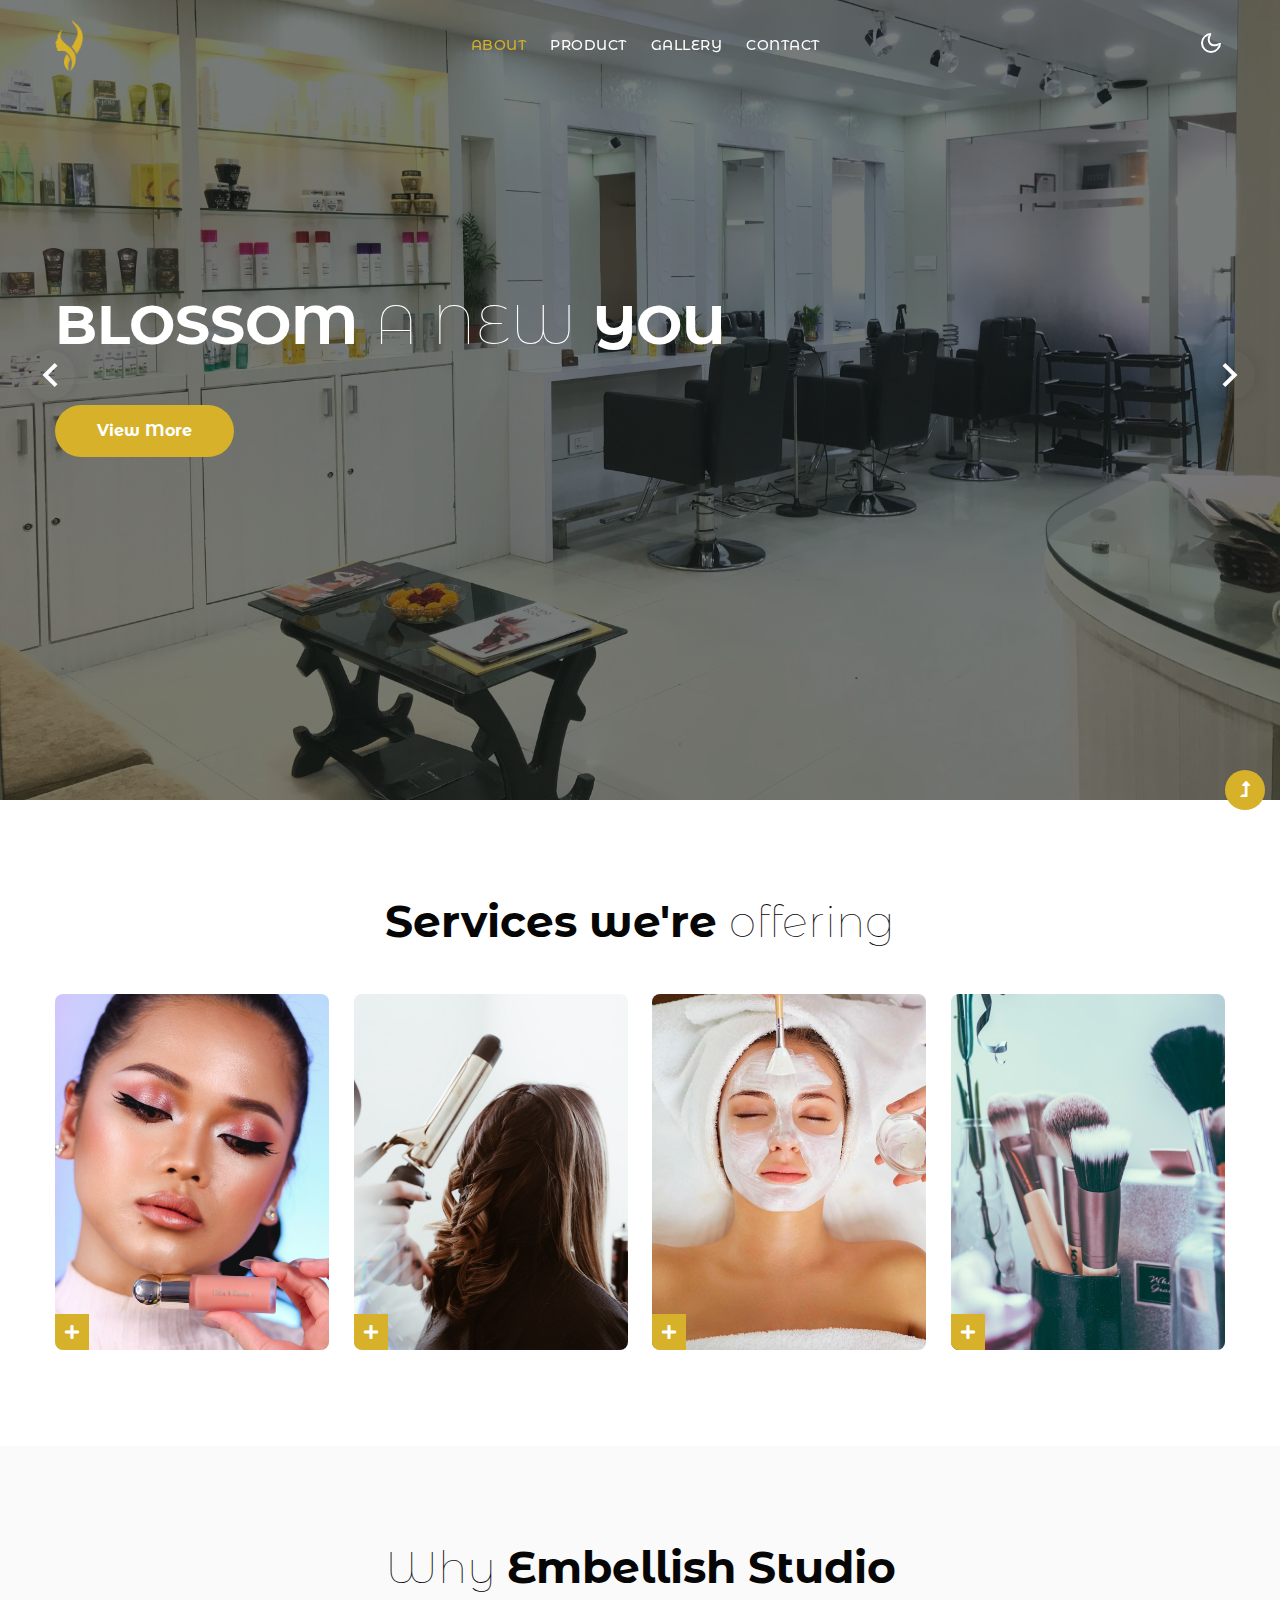
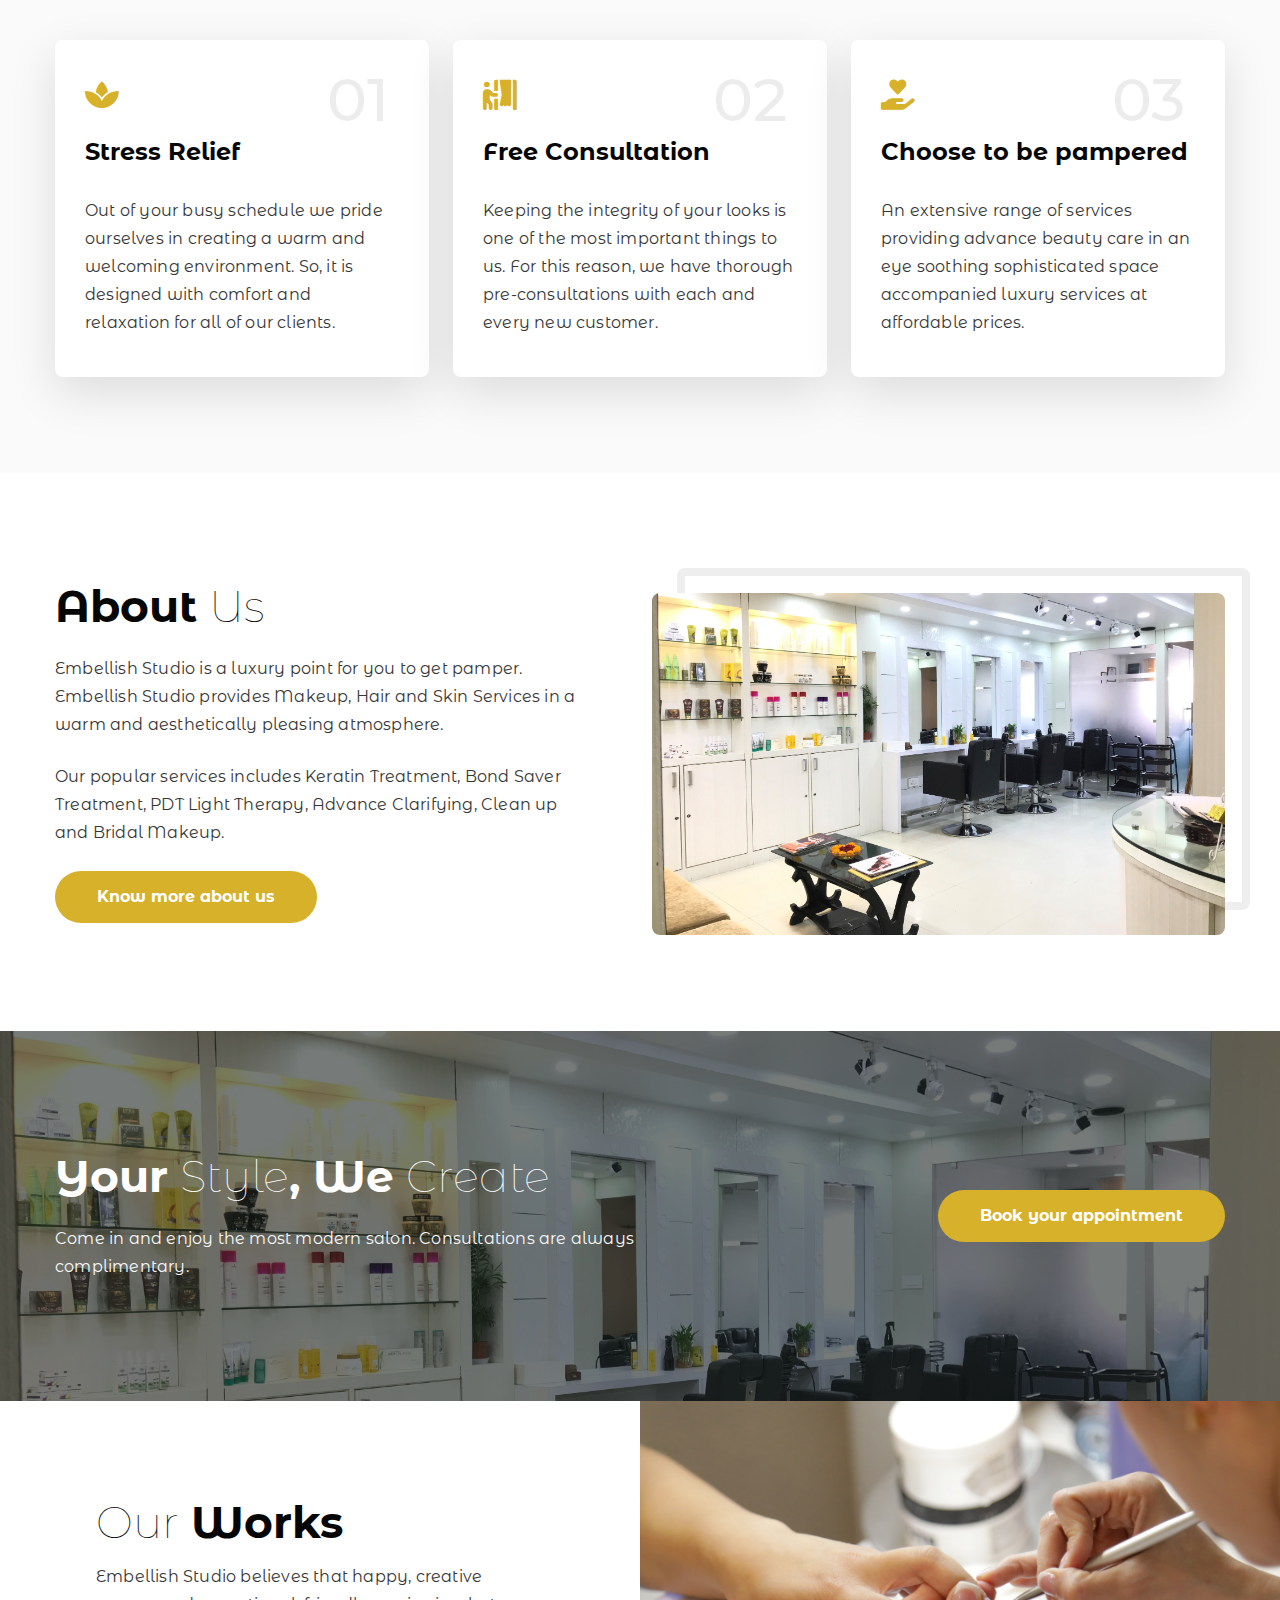
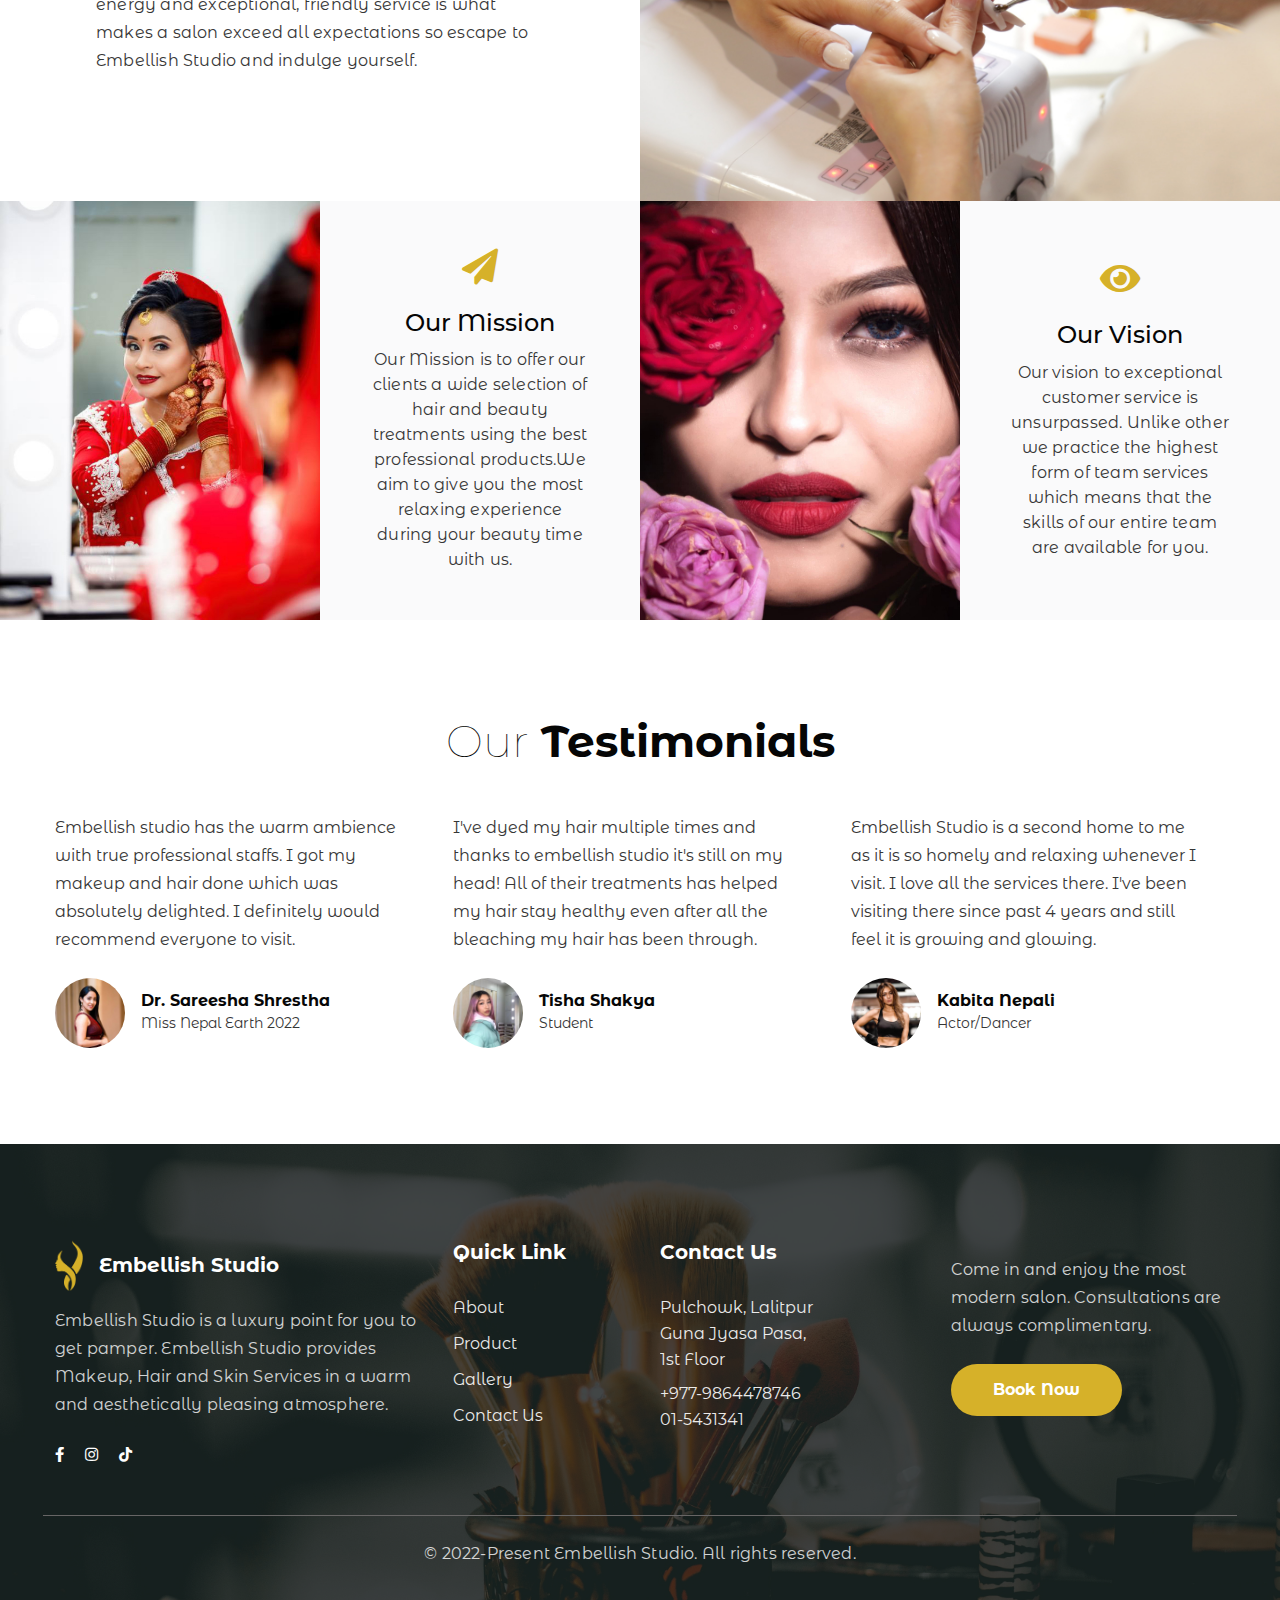
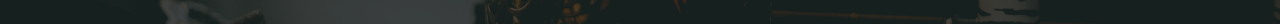
<file: index.html>
<!doctype html>
<html lang="en">

<head>
    <!-- Required meta tags -->
    <meta charset="utf-8">
    <meta name="viewport" content="width=device-width, initial-scale=1">
    <meta property="og:title" content="Embellish Studio" />
<meta property="og:description" content="Embellish Studio is a luxury point for you to get pamper. Embellish Studio provides Makeup, Hair and Skin Services in a warm and aesthetically pleasing atmosphere." />
<meta property="og:image" content="assets/images/b1.jpeg"/>

    <title>Embellish Studio</title>
    <link rel="preconnect" href="https://fonts.googleapis.com">
<link rel="preconnect" href="https://fonts.gstatic.com" crossorigin>
<link href="https://fonts.googleapis.com/css2?family=Montserrat+Alternates:ital,wght@0,100;0,200;0,300;0,400;0,500;0,600;0,700;0,800;0,900;1,100;1,200;1,300;1,400;1,500;1,600;1,700;1,800;1,900&display=swap" rel="stylesheet">
    <link rel="shortcut icon" type="image/png" href="assets/images/emb.png"> 
    <!-- Template CSS Style link -->
    <link rel="stylesheet" href="assets/css/style-starter.css">
</head>

<body>
    <!-- header -->
    <header id="site-header" class="fixed-top">
        <div class="container">
            <nav class="navbar navbar-expand-lg navbar-light">
                <a class="navbar-brand" href="index.html">
                   <img src="logo.png" width="28" height="50" class="img-fluid me-3" alt="" >
             
                </a>
                <!-- <a class="navbar-brand" href=""> Embellish Studio</a> -->
                
            
              
                <button class="navbar-toggler collapsed" type="button" data-bs-toggle="collapse"
                    data-bs-target="#navbarScroll" aria-controls="navbarScroll" aria-expanded="false"
                    aria-label="Toggle navigation">
                    <span class="navbar-toggler-icon fa icon-expand fa-bars"></span>
                    <span class="navbar-toggler-icon fa icon-close fa-times"></span>
                </button>
              
                <div class="collapse navbar-collapse" id="navbarScroll">
                 
                    <ul class="navbar-nav mx-auto my-2 my-lg-0 navbar-nav-scroll">
                        <li class="nav-item">
                            <a class="nav-link active" aria-current="page" href="index.html">About</a>
                        </li>
                       <!-- <li class="nav-item">
                            <a class="nav-link" href="about.html">About</a>
                        </li> -->
                        <!-- <li class="nav-item">
                            <a class="nav-link" href="services.html">Services</a>
                        </li> -->
                        <li class="nav-item">
                            <a class="nav-link" href="product.html">Product</a>
                        </li>
                        <li class="nav-item">
                            <a class="nav-link" href="gallery.html">Gallery</a>
                        </li>
                        <!-- <li class="nav-item">
                            <a class="nav-link" href="blog.html">Blog</a>
                        </li> -->
                        <li class="nav-item">
                            <a class="nav-link" href="contact.html">Contact</a>
                        </li>
                    </ul>
                 <!--  <form action="#error" method="GET" class="d-flex search-header">
                        <input class="form-control" type="search" placeholder="Enter Keyword..." aria-label="Search"
                            required>
                        <button class="btn btn-style" type="submit"><i class="fas fa-search"></i></button>
                    </form>
                </div>-->
                <!-- toggle switch for light and dark theme -->
               <div class="cont-ser-position">
                    <nav class="navigation">
                        <div class="theme-switch-wrapper">
                            <label class="theme-switch" for="checkbox">
                                <input type="checkbox" id="checkbox">
                                <div class="mode-container">
                                    <i class="gg-sun"></i>
                                    <i class="gg-moon"></i>
                                </div>
                            </label>
                        </div>
                    </nav>
                </div>
                <!-- //toggle switch for light and dark theme -->
            </nav>
        </div>
    </header>
    <!-- //header -->

    <!-- hero slider Start -->
    <div class="banner-wrap">
        <div class="banner-slider">
            <!-- hero slide start -->
            <div class="banner-slide bg1">
                <div class="container">
                    <div class="hero-content">
                        <!--<p data-animation="fadeInDown" class="mb-2">Stitching </p>-->
                        <h1 data-animation="flipInX" data-delay="0.8s" data-color="#fff">
                            BLOSSOM <span>A New</span> YOU </h1>
                        <div class="cta-btn" data-animation="fadeInUp" data-delay="1s">
                            <a href="gallery.html" class="btn btn-style btn-primary">View More</a>
                        </div>
                    </div>
                </div>
                <div class="hero-overlay"></div>
            </div>
            <!-- hero slide end -->
            <!-- hero slide start -->
           <div class="banner-slide bg2">
                <div class="container">
                    <div class="hero-content">
                        <!-- <p data-animation="fadeInDown" class="mb-2">New Trends</p> -->
                        <h1 data-animation="fadeInDown" data-delay="0.8s" data-color="#fff">
                            SLAY <span>with your</span> HAIR
                        </h1>
                        <div class="cta-btn" data-animation="fadeInDown" data-delay="1s">
                            <a href="gallery.html" class="btn btn-style btn-primary">View More</a>
                        </div>
                    </div>
                </div>
                <div class="hero-overlay"></div>
            </div>
            <!-- hero slide end -->
            <!-- hero slide start -->
            <div class="banner-slide bg3">
                <div class="container">
                    <div class="hero-content">
                        <!-- <p data-animation="fadeInUp" class="mb-2">New Models</p> -->
                        <h1 data-animation="fadeInUp" data-color="#fff" data-delay="0.8s">
                            GET <span>your</span> GLOW UP
                        </h1>
                        <div class="cta-btn" data-animation="fadeInDown" data-delay="1s">
                            <a href="gallery.html" class="btn btn-style btn-primary">View More</a>
                        </div>
                    </div>
                </div>
                <div class="hero-overlay"></div>
            </div>
            <!-- hero slide end -->
            <!-- hero slide start -->
            <div class="banner-slide bg4">
                <div class="container">
                    <div class="hero-content">
                        <!-- <p data-animation="fadeInDown" class="mb-2">Fashion Look</p> -->
                        <h1 data-animation="flipInX" data-color="#fff" data-delay="0.8s">
                            CREATE <span>your </span>VISION
                        </h1>
                        <div class="cta-btn" data-animation="fadeInUp" data-delay="1s">
                            <a href="gallery.html" class="btn btn-style btn-primary">View More</a>
                        </div>
                    </div>
                </div>
                <div class="hero-overlay"></div>
            </div>
            <!-- hero slide end -->
        </div>
    </div>
    <!-- hero slider end -->

    <!-- home services block -->
    <div class="w3l-servicesblock2 py-5" id="services">
        <div class="container py-lg-5 py-md-4 py-2">
            <h3 class="title-style text-center mb-lg-5 mb-4">Services we're <span>offering</span></h3>
            <div class="row">
                <div class="col-lg-3 col-sm-6">
                    <div class="grids5-info">
                        <a href="" class="blog-image d-block zoom"><img src="assets/images/s1.jpg" alt=""
                                class="img-fluid radius-image" />
                            <div class="image-overlay">
                                <h4>Makeup</h4>
                                <p>Our Makeup Artists will personalize your makeup look to bring out your best features.</p>
                            </div>
                            <div class="iconic-plus">
                                <i class="fas fa-plus"></i>
                            </div>
                        </a>
                    </div>
                </div>
                <div class="col-lg-3 col-sm-6 mt-sm-0 mt-4">
                    <div class="grids5-info">
                        <a href="" class="blog-image d-block zoom"><img src="assets/images/s2.jpg" alt=""
                                class="img-fluid radius-image" />
                            <div class="image-overlay">
                                <h4>Hair</h4>
                                <p>Our Hair Professionals helps you to choose the best product for your hair.</p>
                            </div>
                            <div class="iconic-plus">
                                <i class="fas fa-plus"></i>
                            </div>
                        </a>
                    </div>
                </div>
                <div class="col-lg-3 col-sm-6 mt-lg-0 mt-4">
                    <div class="grids5-info">
                        <a href="" class="blog-image d-block zoom"><img src="assets/images/s3.jpg" alt=""
                                class="img-fluid radius-image" />
                            <div class="image-overlay">
                                <h4>Skin </h4>
                                <p>Our skin treatment are designed to balance the skin and repair it.</p>
                            </div>
                            <div class="iconic-plus">
                                <i class="fas fa-plus"></i>
                            </div>
                        </a>
                    </div>
                </div>
                <div class="col-lg-3 col-sm-6 mt-lg-0 mt-4">
                    <div class="grids5-info">
                        <a href="" class="blog-image d-block zoom"><img src="assets/images/s4.jpg" alt=""
                                class="img-fluid radius-image" />
                            <div class="image-overlay">
                                <h4>Makeup Classes</h4>
                                <p>Learn everything you need to from basic fundamentals all the way to the advanced techniques including fashion, editorial, bridal, and more.</p>
                            </div>
                            <div class="iconic-plus">
                                <i class="fas fa-plus"></i>
                            </div>
                        </a>
                    </div>
                </div>
            </div>
            <!-- <div class="text-center mt-md-5 mt-5 pt-lg-4">
                <a href="services.html" class="btn btn-style">View More Services</a>
            </div> -->
        </div>
    </div>
    <!-- //home services block -->

    <!-- home page service grids -->
    <section class="home-services py-5" id="services">
        <div class="container py-lg-5 py-md-4 py-2">
            <h3 class="title-style text-center mb-lg-5 mb-4"><span>Why </span>Embellish Studio</h3>
            <div class="row justify-content-center">
                <div class="col-lg-4 col-md-6">
                    <div class="box-wrap">
                        <div class="icon">
                            <i class="fas fa-spa"></i>
                        </div>
                        <h4 class="number">01</h4>
                        <h4><a href="#url">Stress Relief</a></h4>
                        <p>Out of your busy schedule we pride ourselves in creating a warm and welcoming environment. So, it is designed with comfort and relaxation for all of our clients.</p>
                        <!-- <a href="services.html" class="read">Read more</a> -->
                    </div>
                </div>
                <div class="col-lg-4 col-md-6 mt-md-0 mt-4">
                    <div class="box-wrap">
                        <div class="icon">
                            <i class="fas fa-person-booth"></i>
                        </div>
                        <h4 class="number">02</h4>
                        <h4><a href="#url">Free Consultation</a></h4>
                        <p>  Keeping the integrity of your looks is one of the most important things to us. For this reason, we have thorough pre-consultations with each and every new customer. </p>
                        <!-- <a href="services.html" class="read">Read more</a> -->
                    </div>
                </div>
                <div class="col-lg-4 col-md-6 mt-lg-0 mt-4">
                    <div class="box-wrap">
                        <div class="icon"> 
                            <i class="fas fa-hand-holding-heart"></i>         
                        </div>
                        <h4 class="number">03</h4>
                        <h4><a href="#url">Choose to be pampered</a></h4>
                        <p>An extensive range of services providing advance beauty care in an eye soothing sophisticated space accompanied luxury services at affordable prices. </p>
                        <!-- <a href="services.html" class="read">Read more</a> -->
                    </div>
                </div>
            </div>
        </div>
    </section>
    <!-- //home page service grids -->

    <!-- about block -->
    <section class="w3l-about py-5" id="about">
        <div class="container py-lg-5 py-md-4 py-2">
            <div class="row align-items-center">
                <div class="col-lg-6 section-width pe-xl-5">
                    <h3 class="title-style">About <span>Us</span> </h3>
                    <p class="mt-4">Embellish Studio is a luxury point for you to get pamper. Embellish Studio provides Makeup, Hair and Skin Services in a warm and aesthetically pleasing atmosphere.</p>
                    <p class="mt-4 pb-dm-3">Our popular services includes Keratin Treatment, Bond Saver Treatment, PDT Light Therapy, Advance Clarifying, Clean up and Bridal Makeup.</p>
                    <a href="gallery.html" class="btn btn-style mt-4"> Know more about us</a>  
                </div>
                <div class="col-lg-6 history-info mt-lg-0 mt-5 pt-md-4 pt-2">
                    <div class="position-relative img-border">
                        <img src="assets/images/b1.jpeg" class="img-fluid video-popup-image" alt="video-popup">

                        <!-- <a href="#small-dialog" class="popup-with-zoom-anim play-view text-center position-absolute">
                            <span class="video-play-icon">
                                <span class="fa fa-play"></span>
                            </span>
                        </a> -->

                        <!-- dialog itself, mfp-hide class is required to make dialog hidden -->
                        <div id="small-dialog" class="zoom-anim-dialog mfp-hide">
                            <!-- <iframe src="https://player.vimeo.com/video/333569091?h=9836ac4d97"
                                allowfullscreen></iframe> -->
                        </div>
                    </div>
                </div>
            </div>
        </div>
    </section>
    <!-- //about block -->

    <!-- content block -->
    <section class="w3l-content1 py-5">
        <div class="container py-md-5 py-sm-4 py-2">
            <div class="row align-items-center py-4">
                <div class="col-lg-7">
                    <div class="bottom-info">
                        <h3 class="title-style text-white">Your <span>Style</span>, We <span>Create</span></h3>
                        <p class="mt-4 text-light">Come in and enjoy the most modern salon. Consultations are always complimentary.</p>
                    </div>
                </div>
                <div class="col-lg-5 text-lg-end">
                    <a href="contact.html" class="btn btn-style mt-lg-0 mt-md-5 mt-4">Book your appointment</a>
                </div>
            </div>
        </div>
    </section>
    <!-- //content block -->

    <!-- works block -->
    <section class="w3l-how-grids-3" id="how">
        <div class="container-fluid">
            <div class="row d-grid grid-col-2 grid-element-9 px-lg-0">
                <div class="left-texthny p-lg-5 py-4">
                    <div class="left-texthny-2 p-lg-5 p-4">
                        <h3 class="title-style"><span>Our</span> Works</h3>
                        <p class="my-3 pr-lg-4">Embellish Studio believes that happy, creative energy and exceptional, friendly service is what makes a salon exceed all expectations so escape to Embellish Studio and indulge yourself.</p>
                        <!-- <a href="about.html" class="btn btn-style btn-secondary mt-4">Read More</a> -->
                    </div>
                </div>
                <div class="left-grid-ele-9 grid-bg1">
                </div>
            </div>
            <div class="row d-grid grid-col-3 grid-element-9 px-lg-0">
                <div class="left-grid-ele-9 grid-bg2">

                </div>
                <div class="left-texthny-3 p-lg-5 py-4 d-grid align-items-center">
                    <div class="sub-wid-grid-9 py-lg-0 py-5">
                        <!-- <i class="fas fa-child mb-4"></i> -->
                        <i class="fas fa-paper-plane mb-4"></i>
                        <h4 class="text-grid-9">Our Mission</h4>
                        <p class="sub-para">Our Mission is to offer our clients a wide selection of hair and beauty treatments using the best professional products.We aim to give you the most relaxing experience during your beauty time with us.</p>

                    </div>
                </div>
                <div class="left-grid-ele-9 grid-bg3">

                </div>
                <div class="left-texthny-3 p-lg-5 py-4 d-grid align-items-center">
                    <div class="sub-wid-grid-9 py-lg-0 py-5">
                        <!-- <i class="fab fa-angellist mb-4"></i> -->
                        <i class="fas fa-eye mb-4"></i>
                        <h4 class="text-grid-9">Our Vision</h4>
                        <p class="sub-para">Our vision to exceptional customer service is unsurpassed. Unlike other we practice the highest form of team services which means that the skills of our entire team are available for you.</p>
                    </div>
                </div>
            </div>
        </div>
    </section>
    <!-- //works block -->

 <!-- testimonials block -->
 <section class="w3l-customer-block py-5">
    <div class="container py-lg-5 py-md-4 py-2">
        <h3 class="title-style text-center mb-lg-5 mb-4"><span>Our</span> Testimonials</h3>
        <div class="row">
            <div class="col-md-4">
                <div class="customer-single pe-lg-4">
                    <blockquote>Embellish studio has the warm ambience with true professional staffs. I got my makeup and hair done which was absolutely delighted. I definitely would recommend everyone to visit.
                    </blockquote>
                    <div class="customer-img d-flex align-items-center mt-4">
                        <img src="assets/images/testi1.jpg" class="img-fluid me-3" alt="" />
                        <div class="customer-info">
                            <h6>Dr. Sareesha Shrestha</h6>
                            <small class="mb-0">Miss Nepal Earth 2022</small>
                        </div>
                    </div>
                </div>
            </div>
            <div class="col-md-4 mt-md-0 mt-5">
                <div class="customer-single pe-lg-4">
                    <blockquote>I've dyed my hair multiple times and thanks to embellish studio it's still on my head! All of their treatments has helped my hair stay healthy even after all the bleaching my hair has been through.
                    </blockquote>
                    <div class="customer-img d-flex align-items-center mt-4">
                        <img src="assets/images/testi2.jpg" class="img-fluid me-3" alt="" />
                        <div class="customer-info">
                            <h6>Tisha Shakya</h6>
                            <small class="mb-0">Student</small>
                        </div>
                    </div>
                </div>
            </div>
            <div class="col-md-4 mt-md-0 mt-5">
                <div class="customer-single pe-lg-4">
                    <blockquote>Embellish Studio is a second home to me as it is so homely and relaxing  whenever I visit. I love all the services there. I've been visiting there since past 4 years and still feel it is growing and glowing.
                    </blockquote>
                    <div class="customer-img d-flex align-items-center mt-4">
                        <img src="assets/images/testi3.jpg" class="img-fluid me-3" alt="" />
                        <div class="customer-info">
                            <h6>Kabita Nepali</h6>
                            <small class="mb-0">Actor/Dancer</small>
                        </div>
                    </div>
                </div>
            </div>
        </div>
    </div>
</section>
<!-- //testimonials block -->
   <!-- footer -->
   <footer class="w3l-footer-16 py-5">
    <div class="container pt-md-5 pt-sm-4 pb-sm-2">
        <div class="row">
            <div class="col-lg-4">
                <div class="footer-logo d-flex align-items-center mt-6">
                     <img src="logo.png" width="28" height="50" class="img-fluid me-3" alt="" >
                     <h3 class="mb-0"> Embellish Studio</h3>
                     
                </div>
              
                
                  
                    <p class="mt-3">Embellish Studio is a luxury point for you to get pamper. Embellish Studio provides Makeup, Hair and Skin Services in a warm and aesthetically pleasing atmosphere.</p>
                    <div class="columns-2 mt-4">
                        <ul class="social">
                            <li><a href="https://www.facebook.com/Embellishstudio7"><i class="fab fa-facebook-f"></i></a>
                            </li>
                            <!-- <li><a href="#youtube"><i class="fab fa-youtube"></i></a>
                            </li> -->
                            <li><a href="https://www.instagram.com/embellishstudio_/"><i class="fab fa-instagram"></i></a>
                            </li>
                            <li><a href="https://www.tiktok.com/@embellishstudio"><i class="fab fa-tiktok"></i></a>
                            </li>
                           <!-- <li><a href="#github"><i class="fab fa-daraz"></i></a>
                            </li> --><div class="!"></div>
                    </ul>
                </div>
            </div>
            <div class="col-lg-5 mt-lg-0 mt-5">    
                <div class="row">
                    <div class="col-xl-5 col-4 column">
                        <h3 class="">Quick Link</h3>
                        <ul class="footer-gd-16">
                            <li><a href="index.html">About</a></li>
                            <li><a href="product.html">Product</a></li>
                            <li><a href="gallery.html">Gallery</a></li>
                            <li><a href="contact.html">Contact Us</a></li>
                        </ul>
                    </div>
                    <div class="col-xl-5 col-6 column px-xxl-0">
                        <h3 class="">Contact Us</h3>
                        <ul class="footer-contact-list">
                            <li class="mt-2">Pulchowk, Lalitpur<br>Guna Jyasa Pasa,<br>1st Floor</li>
                            <li class="mt-2">+977-9864478746<br>01-5431341</li>
                        </ul>
                    </div>
                </div>
            </div>
            <div class="col-lg-3 col-md-7 col-8 column mt-lg-0 mt-4">
                <!-- <h3>Downloads</h3> -->
            </a>
           <p class="mt-3">Come in and enjoy the most modern salon. Consultations are always complimentary.</p>
            <div class="columns-2 mt-4">
                <a href="contact.html" class="btn btn-style mt-lg-0 mt-md-5 mt-4">Book Now</a>
               
            </div>
        </div>
        <div class="below-section text-center pt-4 mt-5">
            <p class="copy-text">&copy; 2022-Present Embellish Studio. All rights reserved.  </p>
        </div>
    </div>
</footer>
<!-- //footer -->

    <!-- Js scripts -->
    <!-- move top -->
    <button onclick="topFunction()" id="movetop" title="Go to top">
        <span class="fas fa-level-up-alt" aria-hidden="true"></span>
    </button>
    <script>
        // When the user scrolls down 20px from the top of the document, show the button
        window.onscroll = function () {
            scrollFunction()
        };

        function scrollFunction() {
            if (document.body.scrollTop > 20 || document.documentElement.scrollTop > 20) {
                document.getElementById("movetop").style.display = "block";
            } else {
                document.getElementById("movetop").style.display = "none";
            }
        }

        // When the user clicks on the button, scroll to the top of the document
        function topFunction() {
            document.body.scrollTop = 0;
            document.documentElement.scrollTop = 0;
        }
    </script>
    <!-- //move top -->

    <!-- common jquery plugin -->
    <script src="assets/js/jquery-3.3.1.min.js"></script>
    <!-- //common jquery plugin -->

    <!-- banner slick slider -->
    <script src="assets/js/slick.js"></script>
    <script src="assets/js/script.js"></script>
    <!-- //banner slick slider -->

    <!-- magnific-popup javascript -->
    <script src="assets/js/jquery.magnific-popup.min.js"></script>
    <script>
        $(document).ready(function () {
            $('.popup-with-zoom-anim').magnificPopup({
                type: 'inline',

                fixedContentPos: false,
                fixedBgPos: true,

                overflowY: 'auto',

                closeBtnInside: true,
                preloader: false,

                midClick: true,
                removalDelay: 300,
                mainClass: 'my-mfp-zoom-in'
            });

            $('.popup-with-move-anim').magnificPopup({
                type: 'inline',

                fixedContentPos: false,
                fixedBgPos: true,

                overflowY: 'auto',

                closeBtnInside: true,
                preloader: false,

                midClick: true,
                removalDelay: 300,
                mainClass: 'my-mfp-slide-bottom'
            });
        });
    </script>
    <!-- //magnific-popup javascript -->

    <!-- theme switch js (light and dark)-->
    <script src="assets/js/theme-change.js"></script>
    <!-- //theme switch js (light and dark)-->

    <!-- MENU-JS -->
    <script>
        $(window).on("scroll", function () {
            var scroll = $(window).scrollTop();

            if (scroll >= 80) {
                $("#site-header").addClass("nav-fixed");
            } else {
                $("#site-header").removeClass("nav-fixed");
            }
        });

        //Main navigation Active Class Add Remove
        $(".navbar-toggler").on("click", function () {
            $("header").toggleClass("active");
        });
        $(document).on("ready", function () {
            if ($(window).width() > 991) {
                $("header").removeClass("active");
            }
            $(window).on("resize", function () {
                if ($(window).width() > 991) {
                    $("header").removeClass("active");
                }
            });
        });
    </script>
    <!-- //MENU-JS -->

    <!-- disable body scroll which navbar is in active -->
    <script>
        $(function () {
            $('.navbar-toggler').click(function () {
                $('body').toggleClass('noscroll');
            })
        });
    </script>
    <!-- //disable body scroll which navbar is in active -->
    <!-- disable right click -->
    <script>
        document.addEventListener("contextmenu", function(event){
        event.preventDefault();  
        }, false);
        </script>
        <!-- disable right click -->

    <!-- bootstrap -->
    <script src="assets/js/bootstrap.min.js"></script>
    <!-- //bootstrap -->
    <!-- //Js scripts -->
</body>

</html>
</file>
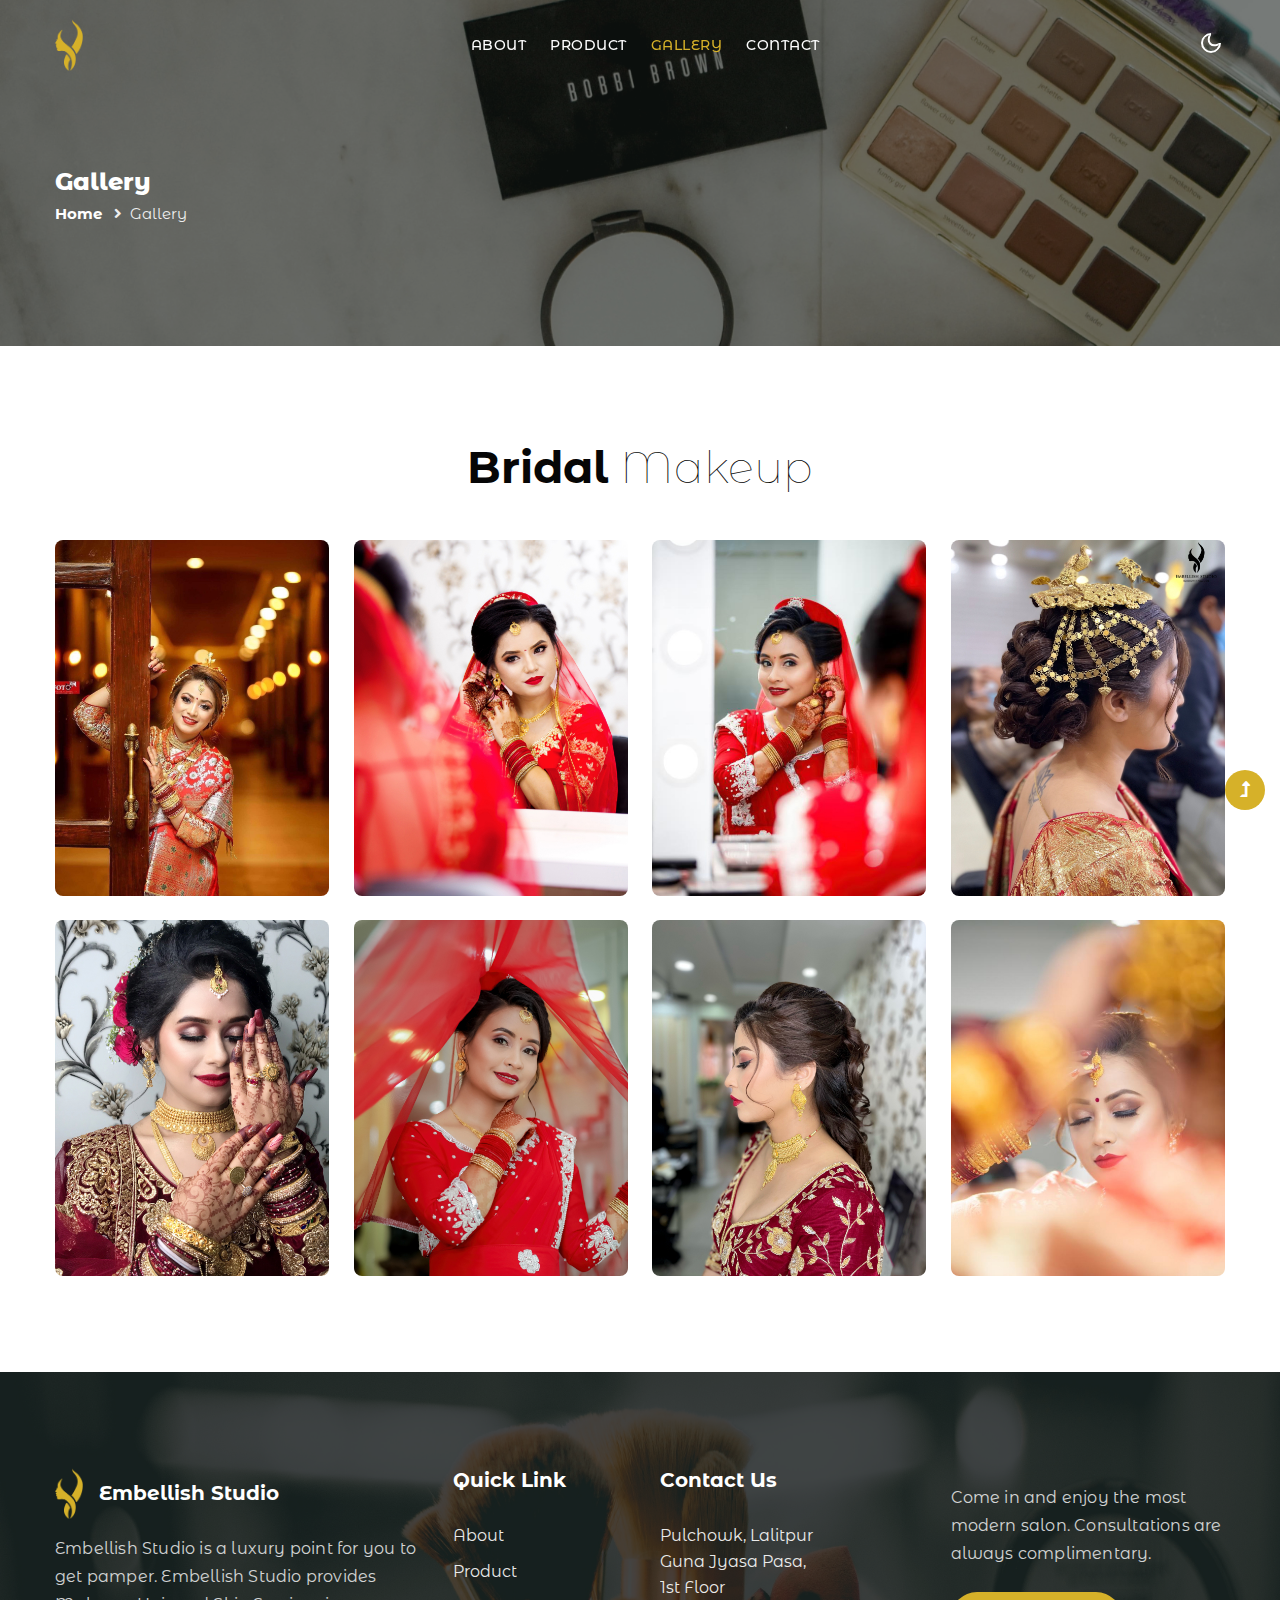
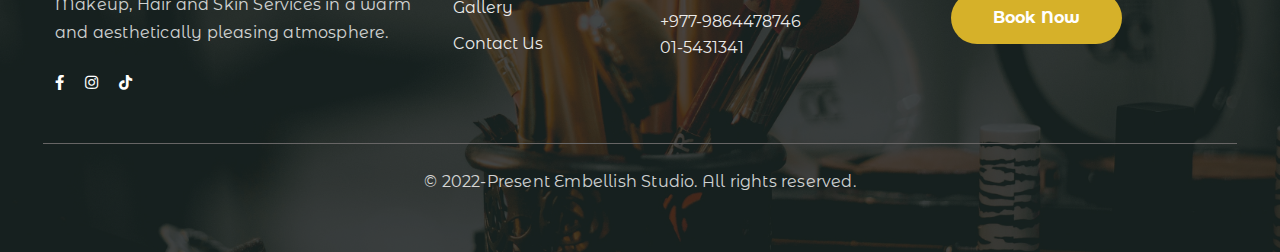
<file: bridal.html>
<!doctype html>
<html lang="en">

    <head>
        <!-- Required meta tags -->
        <meta charset="utf-8">
        <meta name="viewport" content="width=device-width, initial-scale=1">
        <meta property="og:title" content="Embellish Studio" />
<meta property="og:description" content="Embellish Studio is a luxury point for you to get pamper. Embellish Studio provides Makeup, Hair and Skin Services in a warm and aesthetically pleasing atmosphere." />
<meta property="og:image" content="assets/images/b1.jpeg"/>
        <title>Embellish Studio</title>
        <link rel="preconnect" href="https://fonts.googleapis.com">
        <link rel="preconnect" href="https://fonts.gstatic.com" crossorigin>
        <link href="https://fonts.googleapis.com/css2?family=Montserrat+Alternates:ital,wght@0,100;0,200;0,300;0,400;0,500;0,600;0,700;0,800;0,900;1,100;1,200;1,300;1,400;1,500;1,600;1,700;1,800;1,900&display=swap" rel="stylesheet">
        <link rel="shortcut icon" type="image/png" href="assets/images/emb.png"> 
        <!-- Template CSS Style link -->
        <link rel="stylesheet" href="assets/css/style-starter.css">
    </head>
    
    <body>
        <!-- header -->
        <header id="site-header" class="fixed-top">
            <div class="container">
                <nav class="navbar navbar-expand-lg navbar-light">
                    <a class="navbar-brand" href="index.html">
                        <!--Dress<span>-Up</span>--> 
                        <img src="logo.png" width="28" height="50" class="img-fluid me-3" alt="" >
                        
                     </a>
                     <!-- <a class="navbar-brand" href=""> Embellish Studio</a> -->
                 
                <button class="navbar-toggler collapsed" type="button" data-bs-toggle="collapse"
                    data-bs-target="#navbarScroll" aria-controls="navbarScroll" aria-expanded="false"
                    aria-label="Toggle navigation">
                    <span class="navbar-toggler-icon fa icon-expand fa-bars"></span>
                    <span class="navbar-toggler-icon fa icon-close fa-times"></span>
                </button>
                <div class="collapse navbar-collapse" id="navbarScroll">
                    <ul class="navbar-nav mx-auto my-2 my-lg-0 navbar-nav-scroll">
                        <li class="nav-item">
                            <a class="nav-link" aria-current="page" href="index.html">About</a>
                        </li>
                        <!-- <li class="nav-item">
                            <a class="nav-link" href="about.html">About</a>
                        </li> -->
                        <!-- <li class="nav-item">
                            <a class="nav-link" href="services.html">Services</a>
                        </li> -->
                        <li class="nav-item">
                            <a class="nav-link" href="product.html">Product</a>
                        </li>
                        <li class="nav-item">
                            <a class="nav-link active" href="gallery.html">Gallery</a>
                        </li>
                        <!-- <li class="nav-item">
                            <a class="nav-link" href="blog.html">Blog</a>
                        </li> -->
                        <li class="nav-item">
                            <a class="nav-link" href="contact.html">Contact</a>
                        </li>
                    </ul>
                    <!--<form action="#error" method="GET" class="d-flex search-header">
                        <input class="form-control" type="search" placeholder="Enter Keyword..." aria-label="Search"
                            required>
                        <button class="btn btn-style" type="submit"><i class="fas fa-search"></i></button>
                    </form>-->
                </div>
                <!-- toggle switch for light and dark theme -->
              <div class="cont-ser-position">
                    <nav class="navigation">
                        <div class="theme-switch-wrapper">
                            <label class="theme-switch" for="checkbox">
                                <input type="checkbox" id="checkbox">
                                <div class="mode-container">
                                    <i class="gg-sun"></i>
                                    <i class="gg-moon"></i>
                                </div>
                            </label>
                        </div>
                    </nav>
                </div> 
                <!-- //toggle switch for light and dark theme -->
            </nav>
        </div>
    </header>
    <!-- //header -->

    <!-- inner banner -->
    <section class="gallery-banner py-5">
        <div class="w3l-breadcrumb py-lg-5">
            <div class="container pt-4 pb-sm-4">
                <h4 class="inner-text-title font-weight-bold pt-sm-5 pt-4">Gallery</h4>
                <ul class="breadcrumbs-custom-path">
                    <li><a href="index.html">Home</a></li>
                    <li class="active"><i class="fas fa-angle-right mx-2"></i>Gallery</li>
                </ul>
            </div>
        </div>
    </section>
    <!-- //inner banner -->

     <!-- photo detail -->
     <div class="w3l-servicesblock2 py-5" id="services">
        <div class="container py-lg-5 py-md-4 py-2">
            <h3 class="title-style text-center mb-lg-5 mb-4">Bridal <span>Makeup</span></h3>
            <div class="row">
                <div class="col-lg-3 col-sm-6">
                    <div class="grids5-info">
                        <a href="" class="blog-image d-block zoom"><img src="assets/images/bm1.jpg" alt=""
                                class="img-fluid radius-image" />
                        </a>
                    </div>
                </div>
                <div class="col-lg-3 col-sm-6 mt-sm-0 mt-4">
                    <div class="grids5-info">
                        <a href="" class="blog-image d-block zoom"><img src="assets/images/bm2.jpg" alt=""
                                class="img-fluid radius-image" />
                        </a>
                    </div>
                </div>
                <div class="col-lg-3 col-sm-6 mt-lg-0 mt-4">
                    <div class="grids5-info">
                        <a href="" class="blog-image d-block zoom"><img src="assets/images/bm3.jpg" alt=""
                                class="img-fluid radius-image" />
                        </a>
                    </div>
                </div>
                <div class="col-lg-3 col-sm-6 mt-lg-0 mt-4">
                    <div class="grids5-info">
                        <a href="" class="blog-image d-block zoom"><img src="assets/images/bm4.jpg" alt=""
                                class="img-fluid radius-image" />
                        </a>
                    </div>
                </div>
                <div class="col-lg-3 col-sm-6 mt-4">
                    <div class="grids5-info">
                        <a href="" class="blog-image d-block zoom"><img src="assets/images/bm5.jpg" alt=""
                                class="img-fluid radius-image" />
                        </a>
                    </div>
                </div>
                <div class="col-lg-3 col-sm-6 mt-4">
                    <div class="grids5-info">
                        <a href="" class="blog-image d-block zoom"><img src="assets/images/bm6.jpg" alt=""
                                class="img-fluid radius-image" />
                        </a>
                    </div>
                </div>
                <div class="col-lg-3 col-sm-6 mt-4">
                    <div class="grids5-info">
                        <a href="" class="blog-image d-block zoom"><img src="assets/images/bm7.jpg" alt=""
                                class="img-fluid radius-image" />
                        </a>
                    </div>
                </div>
                <div class="col-lg-3 col-sm-6 mt-4">
                    <div class="grids5-info">
                        <a href="" class="blog-image d-block zoom"><img src="assets/images/bm8.jpg" alt=""
                                class="img-fluid radius-image" />
                        </a>
                    </div>
                </div>
            </div>
        </div>
    </div>
    <!--photo detail-->

     <!-- footer -->
     <footer class="w3l-footer-16 py-5">
        <div class="container pt-md-5 pt-sm-4 pb-sm-2">
            <div class="row">
                <div class="col-lg-4">
                    <div class="footer-logo d-flex align-items-center mt-6">
                         <img src="logo.png" width="28" height="50" class="img-fluid me-3" alt="" >
                         <h3 class="mb-0"> Embellish Studio</h3>
                         
                    </div>
                  
                    
                      
                        <p class="mt-3">Embellish Studio is a luxury point for you to get pamper. Embellish Studio provides Makeup, Hair and Skin Services in a warm and aesthetically pleasing atmosphere.</p>
                        <div class="columns-2 mt-4">
                            <ul class="social">
                                <li><a href="https://www.facebook.com/Embellishstudio7"><i class="fab fa-facebook-f"></i></a>
                                </li>
                                <!-- <li><a href="#youtube"><i class="fab fa-youtube"></i></a>
                                </li> -->
                                <li><a href="https://www.instagram.com/embellishstudio_/"><i class="fab fa-instagram"></i></a>
                                </li>
                                <li><a href="https://www.tiktok.com/@embellishstudio"><i class="fab fa-tiktok"></i></a>
                                </li>
                               <!-- <li><a href="#github"><i class="fab fa-daraz"></i></a>
                                </li> --><div class="!"></div>
                        </ul>
                    </div>
                </div>
                <div class="col-lg-5 mt-lg-0 mt-5">    
                    <div class="row">
                        <div class="col-xl-5 col-4 column">
                            <h3 class="">Quick Link</h3>
                            <ul class="footer-gd-16">
                                <li><a href="index.html">About</a></li>
                                <li><a href="product.html">Product</a></li>
                                <li><a href="gallery.html">Gallery</a></li>
                                <li><a href="contact.html">Contact Us</a></li>
                            </ul>
                        </div>
                        <div class="col-xl-5 col-6 column px-xxl-0">
                            <h3 class="">Contact Us</h3>
                            <ul class="footer-contact-list">
                                <li class="mt-2">Pulchowk, Lalitpur<br>Guna Jyasa Pasa,<br>1st Floor</li>
                                <li class="mt-2">+977-9864478746<br>01-5431341</li>
                            </ul>
                        </div>
                    </div>
                </div>
                <div class="col-lg-3 col-md-7 col-8 column mt-lg-0 mt-4">
                    <!-- <h3>Downloads</h3> -->
                </a>
               <p class="mt-3">Come in and enjoy the most modern salon. Consultations are always complimentary.</p>
                <div class="columns-2 mt-4">
                    <a href="contact.html" class="btn btn-style mt-lg-0 mt-md-5 mt-4">Book Now</a>
                   
                </div>
            </div>
            <div class="below-section text-center pt-4 mt-5">
                <p class="copy-text">&copy; 2022-Present Embellish Studio. All rights reserved.  </p>
            </div>
        </div>
    </footer>
    <!-- //footer -->
      <!-- Js scripts -->
    <!-- move top -->
    <button onclick="topFunction()" id="movetop" title="Go to top">
        <span class="fas fa-level-up-alt" aria-hidden="true"></span>
    </button>
    <script>
        // When the user scrolls down 20px from the top of the document, show the button
        window.onscroll = function () {
            scrollFunction()
        };

        function scrollFunction() {
            if (document.body.scrollTop > 20 || document.documentElement.scrollTop > 20) {
                document.getElementById("movetop").style.display = "block";
            } else {
                document.getElementById("movetop").style.display = "none";
            }
        }

        // When the user clicks on the button, scroll to the top of the document
        function topFunction() {
            document.body.scrollTop = 0;
            document.documentElement.scrollTop = 0;
        }
    </script>
    <!-- //move top -->

    <!-- common jquery plugin -->
    <script src="assets/js/jquery-3.3.1.min.js"></script>
    <!-- //common jquery plugin -->

    <!-- banner slick slider -->
    <script src="assets/js/slick.js"></script>
    <script src="assets/js/script.js"></script>
    <!-- //banner slick slider -->

    <!-- magnific-popup javascript -->
    <script src="assets/js/jquery.magnific-popup.min.js"></script>
    <script>
        $(document).ready(function () {
            $('.popup-with-zoom-anim').magnificPopup({
                type: 'inline',

                fixedContentPos: false,
                fixedBgPos: true,

                overflowY: 'auto',

                closeBtnInside: true,
                preloader: false,

                midClick: true,
                removalDelay: 300,
                mainClass: 'my-mfp-zoom-in'
            });

            $('.popup-with-move-anim').magnificPopup({
                type: 'inline',

                fixedContentPos: false,
                fixedBgPos: true,

                overflowY: 'auto',

                closeBtnInside: true,
                preloader: false,

                midClick: true,
                removalDelay: 300,
                mainClass: 'my-mfp-slide-bottom'
            });
        });
    </script>
    <!-- //magnific-popup javascript -->

    <!-- theme switch js (light and dark)-->
    <script src="assets/js/theme-change.js"></script>
    <!-- //theme switch js (light and dark)-->

    <!-- MENU-JS -->
    <script>
        $(window).on("scroll", function () {
            var scroll = $(window).scrollTop();

            if (scroll >= 80) {
                $("#site-header").addClass("nav-fixed");
            } else {
                $("#site-header").removeClass("nav-fixed");
            }
        });

        //Main navigation Active Class Add Remove
        $(".navbar-toggler").on("click", function () {
            $("header").toggleClass("active");
        });
        $(document).on("ready", function () {
            if ($(window).width() > 991) {
                $("header").removeClass("active");
            }
            $(window).on("resize", function () {
                if ($(window).width() > 991) {
                    $("header").removeClass("active");
                }
            });
        });
    </script>
    <!-- //MENU-JS -->

    <!-- disable body scroll which navbar is in active -->
    <script>
        $(function () {
            $('.navbar-toggler').click(function () {
                $('body').toggleClass('noscroll');
            })
        });
    </script>
    <!-- //disable body scroll which navbar is in active -->
   <!-- disable right click -->
   <script>
    document.addEventListener("contextmenu", function(event){
    event.preventDefault();   
    }, false);
    </script>
    <!-- disable right click -->

    <!-- bootstrap -->
    <script src="assets/js/bootstrap.min.js"></script>
    <!-- //bootstrap -->
    <!-- //Js scripts -->
</body>

</html>
</file>
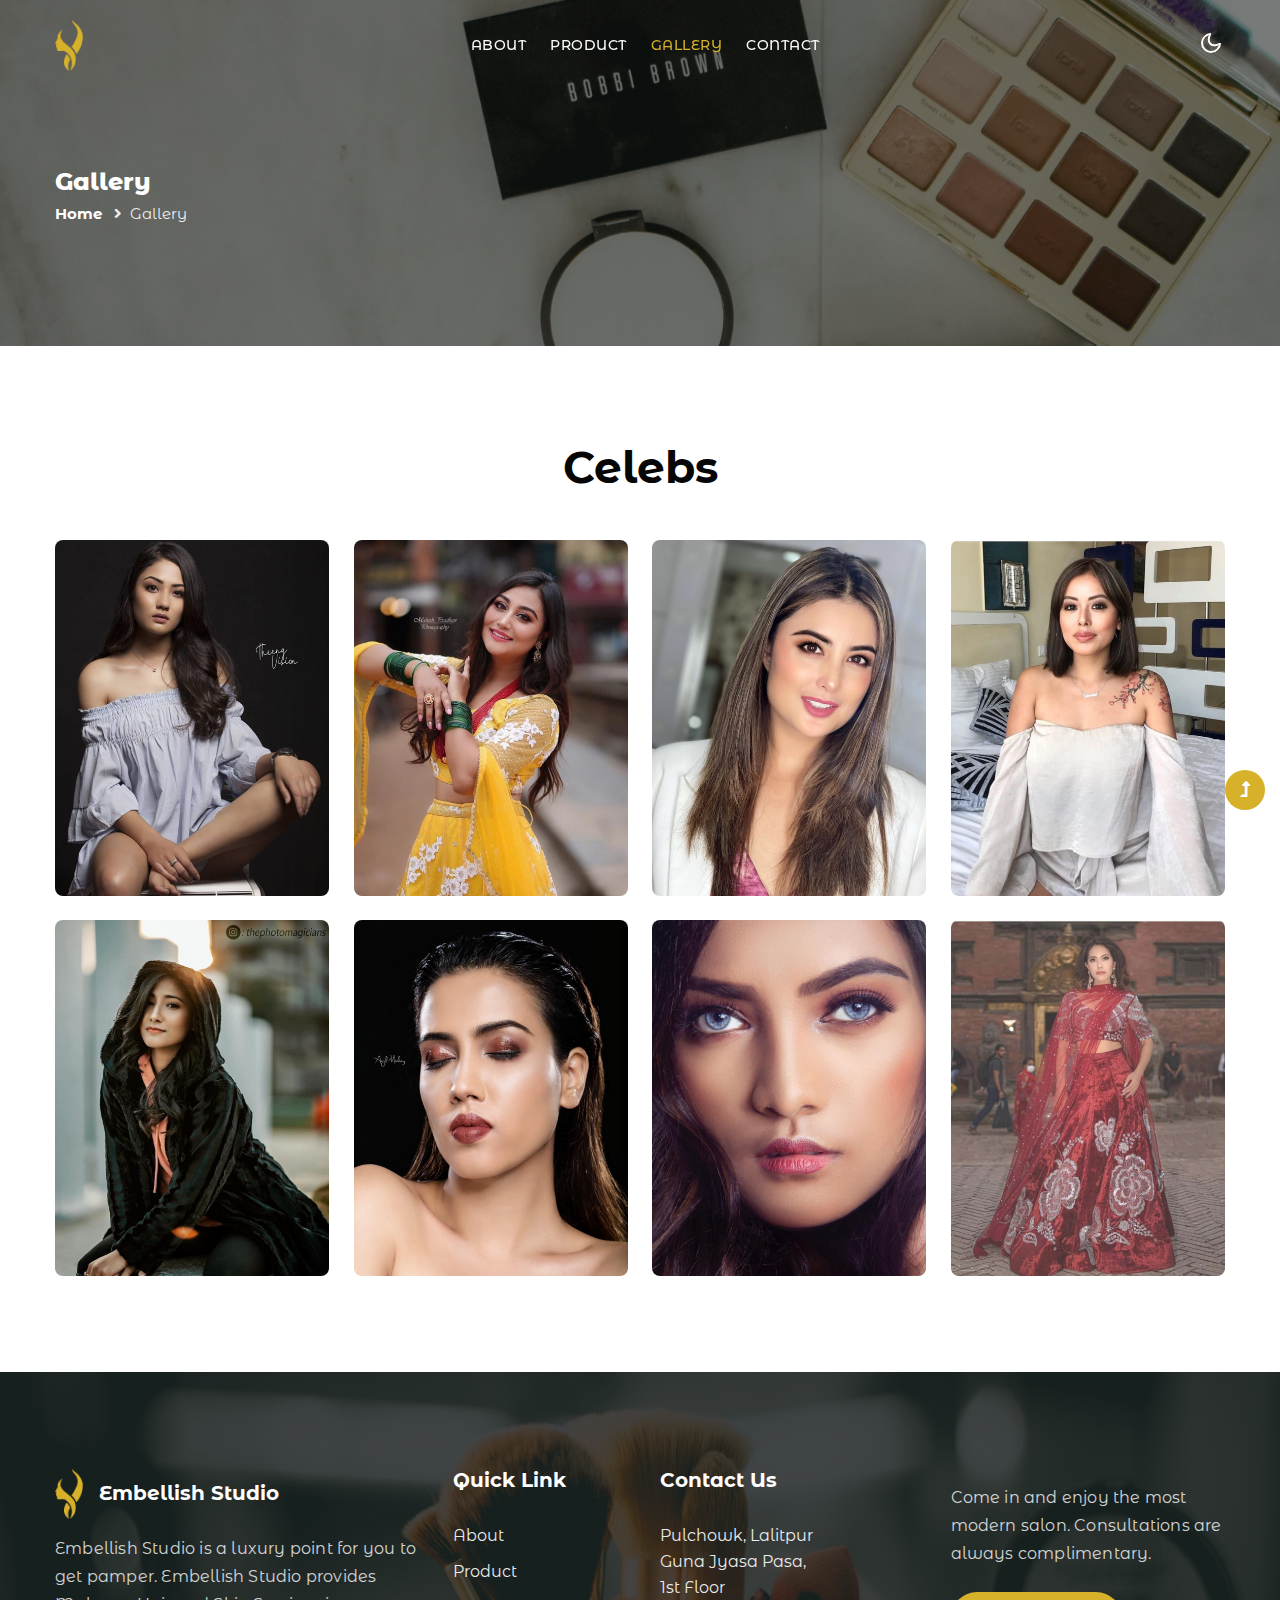
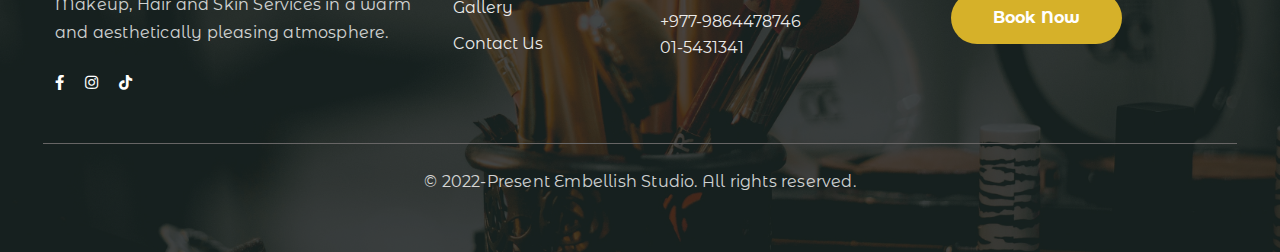
<file: celeb.html>
<!doctype html>
<html lang="en">

    <head>
        <!-- Required meta tags -->
        <meta charset="utf-8">
        <meta name="viewport" content="width=device-width, initial-scale=1">
        <meta property="og:title" content="Embellish Studio" />
<meta property="og:description" content="Embellish Studio is a luxury point for you to get pamper. Embellish Studio provides Makeup, Hair and Skin Services in a warm and aesthetically pleasing atmosphere." />
<meta property="og:image" content="assets/images/b1.jpeg"/>
        <title>Embellish Studio</title>
        <link rel="preconnect" href="https://fonts.googleapis.com">
        <link rel="preconnect" href="https://fonts.gstatic.com" crossorigin>
        <link href="https://fonts.googleapis.com/css2?family=Montserrat+Alternates:ital,wght@0,100;0,200;0,300;0,400;0,500;0,600;0,700;0,800;0,900;1,100;1,200;1,300;1,400;1,500;1,600;1,700;1,800;1,900&display=swap" rel="stylesheet">
        <link rel="shortcut icon" type="image/png" href="assets/images/emb.png"> 
        <!-- Template CSS Style link -->
        <link rel="stylesheet" href="assets/css/style-starter.css">
    </head>
    
    <body>
        <!-- header -->
        <header id="site-header" class="fixed-top">
            <div class="container">
                <nav class="navbar navbar-expand-lg navbar-light">
                    <a class="navbar-brand" href="index.html">
                        <!--Dress<span>-Up</span>--> 
                        <img src="logo.png" width="28" height="50" class="img-fluid me-3" alt="" >
                        
                     </a>
                     <!-- <a class="navbar-brand" href=""> Embellish Studio</a> -->
                 
                <button class="navbar-toggler collapsed" type="button" data-bs-toggle="collapse"
                    data-bs-target="#navbarScroll" aria-controls="navbarScroll" aria-expanded="false"
                    aria-label="Toggle navigation">
                    <span class="navbar-toggler-icon fa icon-expand fa-bars"></span>
                    <span class="navbar-toggler-icon fa icon-close fa-times"></span>
                </button>
                <div class="collapse navbar-collapse" id="navbarScroll">
                    <ul class="navbar-nav mx-auto my-2 my-lg-0 navbar-nav-scroll">
                        <li class="nav-item">
                            <a class="nav-link" aria-current="page" href="index.html">About</a>
                        </li>
                        <!-- <li class="nav-item">
                            <a class="nav-link" href="about.html">About</a>
                        </li> -->
                        <!-- <li class="nav-item">
                            <a class="nav-link" href="services.html">Services</a>
                        </li> -->
                        <li class="nav-item">
                            <a class="nav-link" href="product.html">Product</a>
                        </li>
                        <li class="nav-item">
                            <a class="nav-link active" href="gallery.html">Gallery</a>
                        </li>
                        <!-- <li class="nav-item">
                            <a class="nav-link" href="blog.html">Blog</a>
                        </li> -->
                        <li class="nav-item">
                            <a class="nav-link" href="contact.html">Contact</a>
                        </li>
                    </ul>
                    <!--<form action="#error" method="GET" class="d-flex search-header">
                        <input class="form-control" type="search" placeholder="Enter Keyword..." aria-label="Search"
                            required>
                        <button class="btn btn-style" type="submit"><i class="fas fa-search"></i></button>
                    </form>-->
                </div>
                <!-- toggle switch for light and dark theme -->
              <div class="cont-ser-position">
                    <nav class="navigation">
                        <div class="theme-switch-wrapper">
                            <label class="theme-switch" for="checkbox">
                                <input type="checkbox" id="checkbox">
                                <div class="mode-container">
                                    <i class="gg-sun"></i>
                                    <i class="gg-moon"></i>
                                </div>
                            </label>
                        </div>
                    </nav>
                </div> 
                <!-- //toggle switch for light and dark theme -->
            </nav>
        </div>
    </header>
    <!-- //header -->

    <!-- inner banner -->
    <section class="gallery-banner py-5">
        <div class="w3l-breadcrumb py-lg-5">
            <div class="container pt-4 pb-sm-4">
                <h4 class="inner-text-title font-weight-bold pt-sm-5 pt-4">Gallery</h4>
                <ul class="breadcrumbs-custom-path">
                    <li><a href="index.html">Home</a></li>
                    <li class="active"><i class="fas fa-angle-right mx-2"></i>Gallery</li>
                </ul>
            </div>
        </div>
    </section>
    <!-- //inner banner -->

     <!-- photo detail -->
     <div class="w3l-servicesblock2 py-5" id="services">
        <div class="container py-lg-5 py-md-4 py-2">
            <h3 class="title-style text-center mb-lg-5 mb-4">Celebs</h3>
            <div class="row">
                <div class="col-lg-3 col-sm-6">
                    <div class="grids5-info">
                        <a href="" class="blog-image d-block zoom"><img src="assets/images/c1.jpg" alt=""
                                class="img-fluid radius-image" />
                        </a>
                    </div>
                </div>
                <div class="col-lg-3 col-sm-6 mt-sm-0 mt-4">
                    <div class="grids5-info">
                        <a href="" class="blog-image d-block zoom"><img src="assets/images/c2.jpg" alt=""
                                class="img-fluid radius-image" />
                        </a>
                    </div>
                </div>
                <div class="col-lg-3 col-sm-6 mt-lg-0 mt-4">
                    <div class="grids5-info">
                        <a href="" class="blog-image d-block zoom"><img src="assets/images/c3.jpg" alt=""
                                class="img-fluid radius-image" />
                        </a>
                    </div>
                </div>
                <div class="col-lg-3 col-sm-6 mt-lg-0 mt-4">
                    <div class="grids5-info">
                        <a href="" class="blog-image d-block zoom"><img src="assets/images/c4.jpg" alt=""
                                class="img-fluid radius-image" />
                        </a>
                    </div>
                </div>
                <div class="col-lg-3 col-sm-6 mt-4">
                    <div class="grids5-info">
                        <a href="" class="blog-image d-block zoom"><img src="assets/images/c5.jpg" alt=""
                                class="img-fluid radius-image" />
                        </a>
                    </div>
                </div>
                <div class="col-lg-3 col-sm-6 mt-4">
                    <div class="grids5-info">
                        <a href="" class="blog-image d-block zoom"><img src="assets/images/c6.jpg" alt=""
                                class="img-fluid radius-image" />
                        </a>
                    </div>
                </div>
                <div class="col-lg-3 col-sm-6 mt-4">
                    <div class="grids5-info">
                        <a href="" class="blog-image d-block zoom"><img src="assets/images/c7.jpg" alt=""
                                class="img-fluid radius-image" />
                        </a>
                    </div>
                </div>
                <div class="col-lg-3 col-sm-6 mt-4">
                    <div class="grids5-info">
                        <a href="" class="blog-image d-block zoom"><img src="assets/images/c8.jpg" alt=""
                                class="img-fluid radius-image" />
                        </a>
                    </div>
                </div>
            </div>
        </div>
    </div>
    <!--photo detail-->

       <!-- footer -->
       <footer class="w3l-footer-16 py-5">
        <div class="container pt-md-5 pt-sm-4 pb-sm-2">
            <div class="row">
                <div class="col-lg-4">
                    <div class="footer-logo d-flex align-items-center mt-6">
                         <img src="logo.png" width="28" height="50" class="img-fluid me-3" alt="" >
                         <h3 class="mb-0"> Embellish Studio</h3>
                         
                    </div>
                  
                    
                      
                        <p class="mt-3">Embellish Studio is a luxury point for you to get pamper. Embellish Studio provides Makeup, Hair and Skin Services in a warm and aesthetically pleasing atmosphere.</p>
                        <div class="columns-2 mt-4">
                            <ul class="social">
                                <li><a href="https://www.facebook.com/Embellishstudio7"><i class="fab fa-facebook-f"></i></a>
                                </li>
                                <!-- <li><a href="#youtube"><i class="fab fa-youtube"></i></a>
                                </li> -->
                                <li><a href="https://www.instagram.com/embellishstudio_/"><i class="fab fa-instagram"></i></a>
                                </li>
                                <li><a href="https://www.tiktok.com/@embellishstudio"><i class="fab fa-tiktok"></i></a>
                                </li>
                               <!-- <li><a href="#github"><i class="fab fa-daraz"></i></a>
                                </li> --><div class="!"></div>
                        </ul>
                    </div>
                </div>
                <div class="col-lg-5 mt-lg-0 mt-5">    
                    <div class="row">
                        <div class="col-xl-5 col-4 column">
                            <h3 class="">Quick Link</h3>
                            <ul class="footer-gd-16">
                                <li><a href="index.html">About</a></li>
                                <li><a href="product.html">Product</a></li>
                                <li><a href="gallery.html">Gallery</a></li>
                                <li><a href="contact.html">Contact Us</a></li>
                            </ul>
                        </div>
                        <div class="col-xl-5 col-6 column px-xxl-0">
                            <h3 class="">Contact Us</h3>
                            <ul class="footer-contact-list">
                                <li class="mt-2">Pulchowk, Lalitpur<br>Guna Jyasa Pasa,<br>1st Floor</li>
                                <li class="mt-2">+977-9864478746<br>01-5431341</li>
                            </ul>
                        </div>
                    </div>
                </div>
                <div class="col-lg-3 col-md-7 col-8 column mt-lg-0 mt-4">
                    <!-- <h3>Downloads</h3> -->
                </a>
               <p class="mt-3">Come in and enjoy the most modern salon. Consultations are always complimentary.</p>
                <div class="columns-2 mt-4">
                    <a href="contact.html" class="btn btn-style mt-lg-0 mt-md-5 mt-4">Book Now</a>
                   
                </div>
            </div>
            <div class="below-section text-center pt-4 mt-5">
                <p class="copy-text">&copy; 2022-Present Embellish Studio. All rights reserved.  </p>
            </div>
        </div>
    </footer>
    <!-- //footer -->
      <!-- Js scripts -->
    <!-- move top -->
    <button onclick="topFunction()" id="movetop" title="Go to top">
        <span class="fas fa-level-up-alt" aria-hidden="true"></span>
    </button>
    <script>
        // When the user scrolls down 20px from the top of the document, show the button
        window.onscroll = function () {
            scrollFunction()
        };

        function scrollFunction() {
            if (document.body.scrollTop > 20 || document.documentElement.scrollTop > 20) {
                document.getElementById("movetop").style.display = "block";
            } else {
                document.getElementById("movetop").style.display = "none";
            }
        }

        // When the user clicks on the button, scroll to the top of the document
        function topFunction() {
            document.body.scrollTop = 0;
            document.documentElement.scrollTop = 0;
        }
    </script>
    <!-- //move top -->

    <!-- common jquery plugin -->
    <script src="assets/js/jquery-3.3.1.min.js"></script>
    <!-- //common jquery plugin -->

    <!-- banner slick slider -->
    <script src="assets/js/slick.js"></script>
    <script src="assets/js/script.js"></script>
    <!-- //banner slick slider -->

    <!-- magnific-popup javascript -->
    <script src="assets/js/jquery.magnific-popup.min.js"></script>
    <script>
        $(document).ready(function () {
            $('.popup-with-zoom-anim').magnificPopup({
                type: 'inline',

                fixedContentPos: false,
                fixedBgPos: true,

                overflowY: 'auto',

                closeBtnInside: true,
                preloader: false,

                midClick: true,
                removalDelay: 300,
                mainClass: 'my-mfp-zoom-in'
            });

            $('.popup-with-move-anim').magnificPopup({
                type: 'inline',

                fixedContentPos: false,
                fixedBgPos: true,

                overflowY: 'auto',

                closeBtnInside: true,
                preloader: false,

                midClick: true,
                removalDelay: 300,
                mainClass: 'my-mfp-slide-bottom'
            });
        });
    </script>
    <!-- //magnific-popup javascript -->

    <!-- theme switch js (light and dark)-->
    <script src="assets/js/theme-change.js"></script>
    <!-- //theme switch js (light and dark)-->

    <!-- MENU-JS -->
    <script>
        $(window).on("scroll", function () {
            var scroll = $(window).scrollTop();

            if (scroll >= 80) {
                $("#site-header").addClass("nav-fixed");
            } else {
                $("#site-header").removeClass("nav-fixed");
            }
        });

        //Main navigation Active Class Add Remove
        $(".navbar-toggler").on("click", function () {
            $("header").toggleClass("active");
        });
        $(document).on("ready", function () {
            if ($(window).width() > 991) {
                $("header").removeClass("active");
            }
            $(window).on("resize", function () {
                if ($(window).width() > 991) {
                    $("header").removeClass("active");
                }
            });
        });
    </script>
    <!-- //MENU-JS -->

    <!-- disable body scroll which navbar is in active -->
    <script>
        $(function () {
            $('.navbar-toggler').click(function () {
                $('body').toggleClass('noscroll');
            })
        });
    </script>
    <!-- //disable body scroll which navbar is in active -->
    <!-- disable right click -->
    <script>
        document.addEventListener("contextmenu", function(event){
        event.preventDefault(); 
        }, false);
        </script>
        <!-- disable right click -->
    <!-- bootstrap -->
    <script src="assets/js/bootstrap.min.js"></script>
    <!-- //bootstrap -->
    <!-- //Js scripts -->
</body>

</html>
</file>
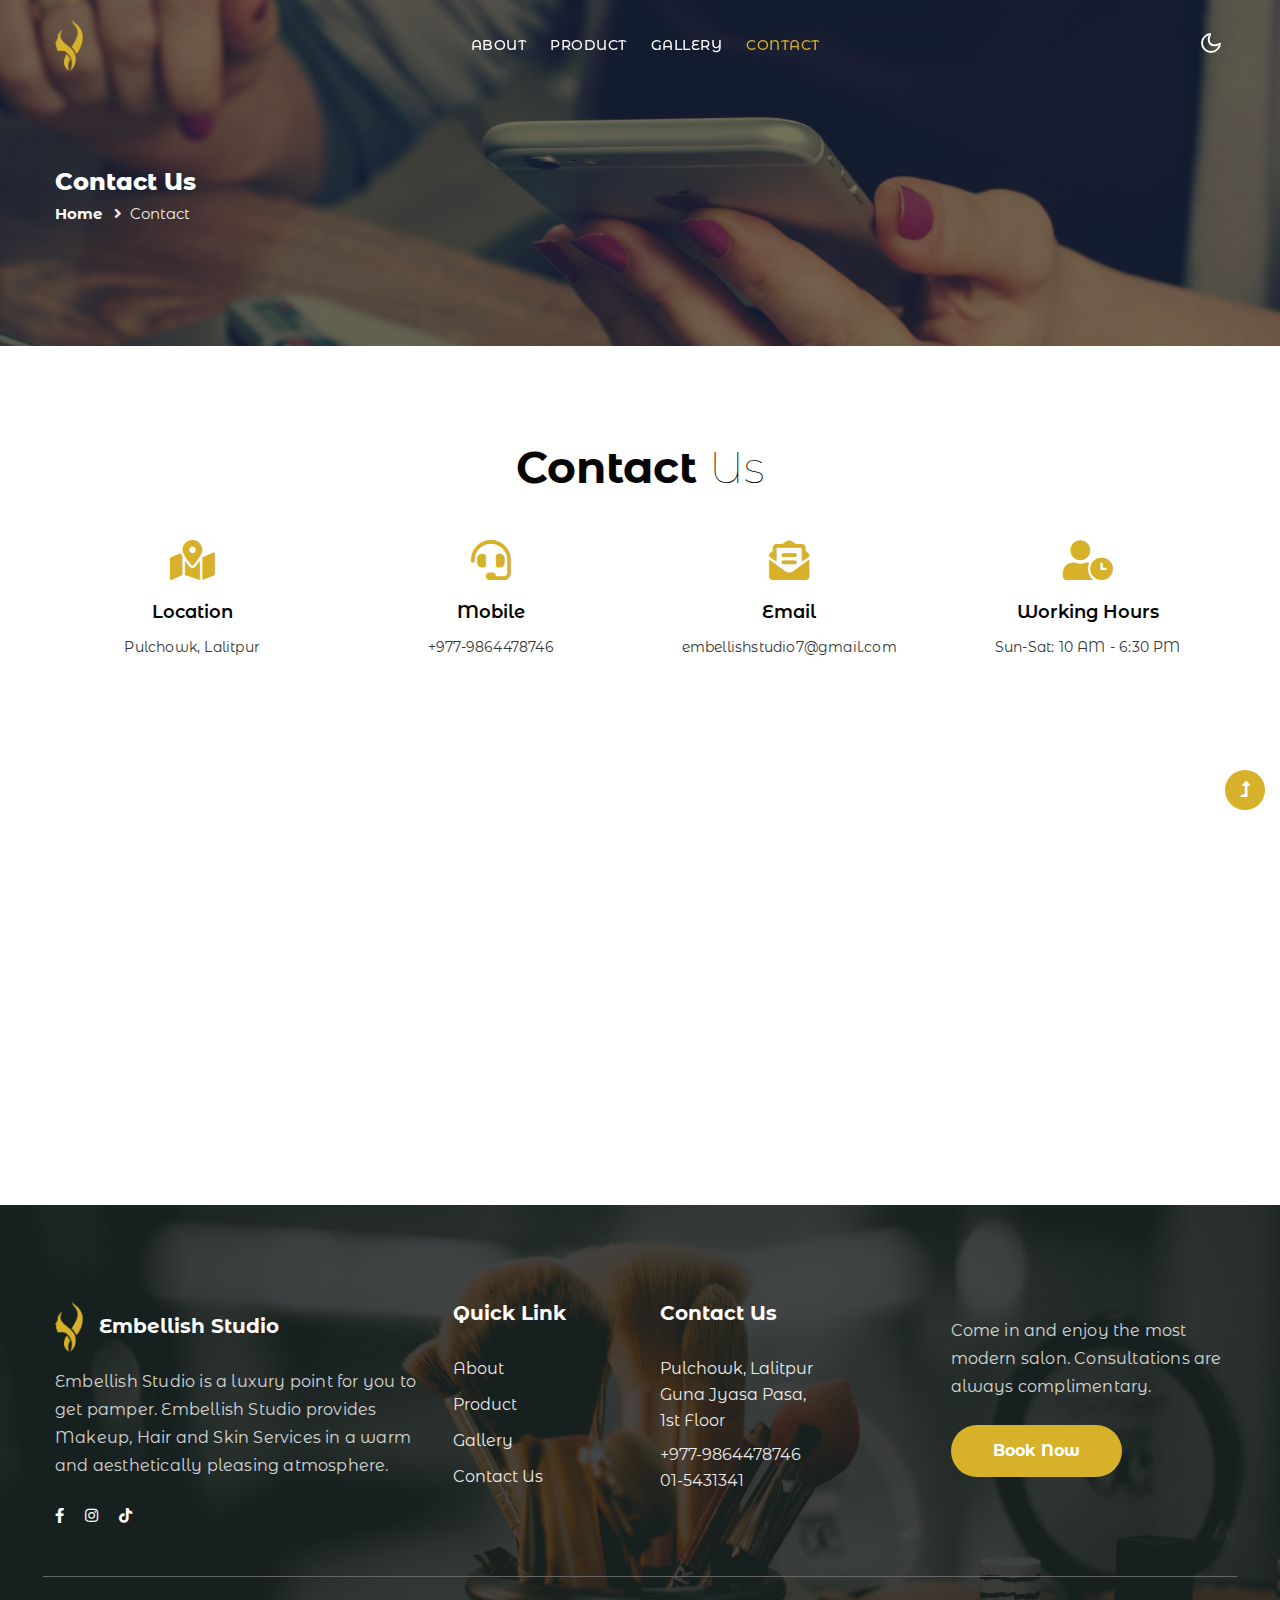
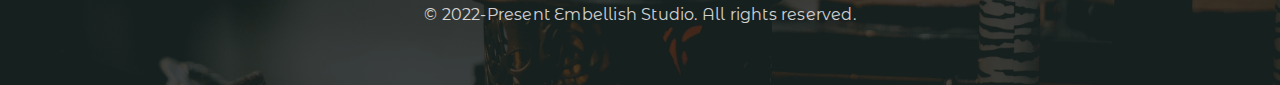
<file: contact.html>
<!doctype html>
<html lang="en">

    <head>
        <!-- Required meta tags -->
        <meta charset="utf-8">
        <meta name="viewport" content="width=device-width, initial-scale=1">
        <meta property="og:title" content="Embellish Studio" />
<meta property="og:description" content="Embellish Studio is a luxury point for you to get pamper. Embellish Studio provides Makeup, Hair and Skin Services in a warm and aesthetically pleasing atmosphere." />
<meta property="og:image" content="assets/images/b1.jpeg"/>
        <title>Embellish Studio</title>
        <link rel="preconnect" href="https://fonts.googleapis.com">
        <link rel="preconnect" href="https://fonts.gstatic.com" crossorigin>
        <link href="https://fonts.googleapis.com/css2?family=Montserrat+Alternates:ital,wght@0,100;0,200;0,300;0,400;0,500;0,600;0,700;0,800;0,900;1,100;1,200;1,300;1,400;1,500;1,600;1,700;1,800;1,900&display=swap" rel="stylesheet">
        <link rel="shortcut icon" type="image/png" href="assets/images/emb.png"> 
        <!-- Template CSS Style link -->
        <link rel="stylesheet" href="assets/css/style-starter.css">
    </head>
    
    <body>
        <!-- header -->
        <header id="site-header" class="fixed-top">
            <div class="container">
                <nav class="navbar navbar-expand-lg navbar-light">
                    <a class="navbar-brand" href="index.html">
                        <!--Dress<span>-Up</span>--> 
                        <img src="logo.png" width="28" height="50" class="img-fluid me-3" alt="" >
                        
                     </a>
                     <!-- <a class="navbar-brand" href=""> Embellish Studio</a> -->
                 
                <button class="navbar-toggler collapsed" type="button" data-bs-toggle="collapse"
                    data-bs-target="#navbarScroll" aria-controls="navbarScroll" aria-expanded="false"
                    aria-label="Toggle navigation">
                    <span class="navbar-toggler-icon fa icon-expand fa-bars"></span>
                    <span class="navbar-toggler-icon fa icon-close fa-times"></span>
                </button>
                <div class="collapse navbar-collapse" id="navbarScroll">
                    <ul class="navbar-nav mx-auto my-2 my-lg-0 navbar-nav-scroll">
                        <li class="nav-item">
                            <a class="nav-link" aria-current="page" href="index.html">About</a>
                        </li>
                        <!-- <li class="nav-item">
                            <a class="nav-link" href="about.html">About</a>
                        </li> -->
                        <!-- <li class="nav-item">
                            <a class="nav-link" href="services.html">Services</a>
                        </li> -->
                        <li class="nav-item">
                            <a class="nav-link" href="product.html">Product</a>
                        </li>
                        <li class="nav-item">
                            <a class="nav-link" href="gallery.html">Gallery</a>
                        </li>
                        <!-- <li class="nav-item">
                            <a class="nav-link" href="blog.html">Blog</a>
                        </li> -->
                        <li class="nav-item">
                            <a class="nav-link active" href="contact.html">Contact</a>
                        </li>
                    </ul>
                   <!-- <form action="#error" method="GET" class="d-flex search-header">
                        <input class="form-control" type="search" placeholder="Enter Keyword..." aria-label="Search"
                            required>
                        <button class="btn btn-style" type="submit"><i class="fas fa-search"></i></button>
                    </form>-->
                </div>
                <!-- toggle switch for light and dark theme -->
               <div class="cont-ser-position">
                    <nav class="navigation">
                        <div class="theme-switch-wrapper">
                            <label class="theme-switch" for="checkbox">
                                <input type="checkbox" id="checkbox">
                                <div class="mode-container">
                                    <i class="gg-sun"></i>
                                    <i class="gg-moon"></i>
                                </div>
                            </label>
                        </div>
                    </nav>
                </div> 
                <!-- //toggle switch for light and dark theme -->
            </nav>
        </div>
    </header>
    <!-- //header -->

    <!-- inner banner -->
    <section class="inner-banner py-5">
        <div class="w3l-breadcrumb py-lg-5">
            <div class="container pt-4 pb-sm-4">
                <h4 class="inner-text-title font-weight-bold pt-sm-5 pt-4">Contact Us</h4>
                <ul class="breadcrumbs-custom-path">
                    <li><a href="index.html">Home</a></li>
                    <li class="active"><i class="fas fa-angle-right mx-2"></i>Contact</li>
                </ul>
            </div>
        </div>
    </section>
    <!-- //inner banner -->

    <!-- contact section -->
    <section class="w3l-contact-11 py-5" id="contact">
        <div class="container py-lg-5 py-md-4 py-2">
            <h3 class="title-style text-center mb-lg-5 mb-4">Contact <span>Us</span></h3>
            <div class="row text-center pb-lg-5 pb-sm-4">
                <div class="col-lg-3 col-sm-6 contact-info">
                    <i class="fas fa-map-marked-alt"></i>
                    <h4>Location</h4>
                    <p style="font-size:14px;">Pulchowk, Lalitpur</p>
                </div>
                <div class="col-lg-3 col-sm-6 contact-info mt-md-0 mt-4">
                    <i class="fas fa-headset"></i>
                    <h4>Mobile</h4>
                    <p style="font-size:14px;"><a href="tel:+977 9864 47 87 46">+977-9864478746</a></p>
                </div>
                <div class="col-lg-3 col-sm-6 contact-info mt-lg-0 mt-4">
                    <i class="fas fa-envelope-open-text"></i>
                    <h4>Email</h4>
                    <p style="font-size:14px;"><a href="mailto:embellishstudio7@gmail.com" class="email">embellishstudio7@gmail.com</a></p>
                </div>
                <div class="col-lg-3 col-sm-6 contact-info mt-lg-0 mt-4">
                    <i class="fas fa-user-clock"></i>
                    <h4>Working Hours</h4>
                    <p style="font-size:14px;">Sun-Sat: 10 AM - 6:30 PM</p>
                </div>
            </div>
            <!-- <div class="form-inner-cont mx-auto" style="max-width:800px">
                <form action="https://sendmail.w3layouts.com/submitForm" method="post" class="signin-form">
                    <div class="row align-form-map">
                        <div class="col-sm-6 form-input">
                            <input type="text" name="w3lName" id="w3lName" placeholder="Name" />
                        </div>
                        <div class="col-sm-6 form-input">
                            <input type="email" name="w3lSender" id="w3lSender" placeholder="Email" required="" />
                        </div>
                        <div class="col-sm-6 form-input">
                            <input type="text" name="w3lSubect" placeholder="Subject" class="contact-input">
                        </div>
                        <div class="col-sm-6 form-input">
                            <input type="number" name="w3lPhone" placeholder="Phone Number" class="contact-input">
                        </div>
                    </div>
                    <div class="form-input">
                        <textarea placeholder="Message" name="w3lMessage" id="w3lMessage" required=""></textarea>
                    </div>
                    <div class="submit text-right">
                        <button type="submit" class="btn btn-style">Submit
                            Message</button>
                    </div>
                </form>
            </div> -->
        </div>
    </section>
    <!-- map -->
    <div class="map"> 
        <!--<iframe
            src="https://www.google.com/maps/embed?pb=!1m18!1m12!1m3!1d317718.69319292053!2d-0.3817765050863085!3d51.528307984912544!2m3!1f0!2f0!3f0!3m2!1i1024!2i768!4f13.1!3m3!1m2!1s0x47d8a00baf21de75%3A0x52963a5addd52a99!2sLondon%2C+UK!5e0!3m2!1sen!2spl!4v1562654563739!5m2!1sen!2spl"
            width="100%" height="400" frameborder="0" style="border: 0px;" allowfullscreen=""></iframe>-->
            <iframe src="https://www.google.com/maps/embed?pb=!1m14!1m8!1m3!1d14133.52808544908!2d85.31367109766124!3d27.674585324130526!3m2!1i1024!2i768!4f13.1!3m3!1m2!1s0x0%3A0x65509ad0ba935c2b!2sEmbellish%20Studio!5e0!3m2!1sen!2snp!4v1653542277537!5m2!1sen!2snp" width="100%" height="400" frameborder="0" style="border: 0px;" allowfullscreen="">></iframe>
    </div>
    <!-- //contact section -->   
      <!-- footer -->
      <footer class="w3l-footer-16 py-5">
        <div class="container pt-md-5 pt-sm-4 pb-sm-2">
            <div class="row">
                <div class="col-lg-4">
                    <div class="footer-logo d-flex align-items-center mt-6">
                         <img src="logo.png" width="28" height="50" class="img-fluid me-3" alt="" >
                         <h3 class="mb-0"> Embellish Studio</h3>
                         
                    </div>
                  
                    
                      
                        <p class="mt-3">Embellish Studio is a luxury point for you to get pamper. Embellish Studio provides Makeup, Hair and Skin Services in a warm and aesthetically pleasing atmosphere.</p>
                        <div class="columns-2 mt-4">
                            <ul class="social">
                                <li><a href="https://www.facebook.com/Embellishstudio7"><i class="fab fa-facebook-f"></i></a>
                                </li>
                                <!-- <li><a href="#youtube"><i class="fab fa-youtube"></i></a>
                                </li> -->
                                <li><a href="https://www.instagram.com/embellishstudio_/"><i class="fab fa-instagram"></i></a>
                                </li>
                                <li><a href="https://www.tiktok.com/@embellishstudio"><i class="fab fa-tiktok"></i></a>
                                </li>
                               <!-- <li><a href="#github"><i class="fab fa-daraz"></i></a>
                                </li> --><div class="!"></div>
                        </ul>
                    </div>
                </div>
                <div class="col-lg-5 mt-lg-0 mt-5">    
                    <div class="row">
                        <div class="col-xl-5 col-4 column">
                            <h3 class="">Quick Link</h3>
                            <ul class="footer-gd-16">
                                <li><a href="index.html">About</a></li>
                                <li><a href="product.html">Product</a></li>
                                <li><a href="gallery.html">Gallery</a></li>
                                <li><a href="contact.html">Contact Us</a></li>
                            </ul>
                        </div>
                        <div class="col-xl-5 col-6 column px-xxl-0">
                            <h3 class="">Contact Us</h3>
                            <ul class="footer-contact-list">
                                <li class="mt-2">Pulchowk, Lalitpur<br>Guna Jyasa Pasa,<br>1st Floor</li>
                                <li class="mt-2">+977-9864478746<br>01-5431341</li>
                            </ul>
                        </div>
                    </div>
                </div>
                <div class="col-lg-3 col-md-7 col-8 column mt-lg-0 mt-4">
                    <!-- <h3>Downloads</h3> -->
                </a>
               <p class="mt-3">Come in and enjoy the most modern salon. Consultations are always complimentary.</p>
                <div class="columns-2 mt-4">
                    <a href="contact.html" class="btn btn-style mt-lg-0 mt-md-5 mt-4">Book Now</a>
                   
                </div>
            </div>
            <div class="below-section text-center pt-4 mt-5">
                <p class="copy-text">&copy; 2022-Present Embellish Studio. All rights reserved.  </p>
            </div>
        </div>
    </footer>
    <!-- //footer -->

    <!-- Js scripts -->
    <!-- move top -->
    <button onclick="topFunction()" id="movetop" title="Go to top">
        <span class="fas fa-level-up-alt" aria-hidden="true"></span>
    </button>
    <script>
        // When the user scrolls down 20px from the top of the document, show the button
        window.onscroll = function () {
            scrollFunction()
        };

        function scrollFunction() {
            if (document.body.scrollTop > 20 || document.documentElement.scrollTop > 20) {
                document.getElementById("movetop").style.display = "block";
            } else {
                document.getElementById("movetop").style.display = "none";
            }
        }

        // When the user clicks on the button, scroll to the top of the document
        function topFunction() {
            document.body.scrollTop = 0;
            document.documentElement.scrollTop = 0;
        }
    </script>
    <!-- //move top -->

    <!-- common jquery plugin -->
    <script src="assets/js/jquery-3.3.1.min.js"></script>
    <!-- //common jquery plugin -->

    <!-- theme switch js (light and dark)-->
    <script src="assets/js/theme-change.js"></script>
    <!-- //theme switch js (light and dark)-->

    <!-- MENU-JS -->
    <script>
        $(window).on("scroll", function () {
            var scroll = $(window).scrollTop();

            if (scroll >= 80) {
                $("#site-header").addClass("nav-fixed");
            } else {
                $("#site-header").removeClass("nav-fixed");
            }
        });

        //Main navigation Active Class Add Remove
        $(".navbar-toggler").on("click", function () {
            $("header").toggleClass("active");
        });
        $(document).on("ready", function () {
            if ($(window).width() > 991) {
                $("header").removeClass("active");
            }
            $(window).on("resize", function () {
                if ($(window).width() > 991) {
                    $("header").removeClass("active");
                }
            });
        });
    </script>
    <!-- //MENU-JS -->

    <!-- disable body scroll which navbar is in active -->
    <script>
        $(function () {
            $('.navbar-toggler').click(function () {
                $('body').toggleClass('noscroll');
            })
        });
    </script>
    <!-- //disable body scroll which navbar is in active -->
    <!-- disable right click -->
    <script>
        document.addEventListener("contextmenu", function(event){
        event.preventDefault();  
        }, false);
        </script>
        <!-- disable right click -->
    <!-- bootstrap -->
    <script src="assets/js/bootstrap.min.js"></script>
    <!-- //bootstrap -->
    <!-- //Js scripts -->
</body>

</html>
</file>
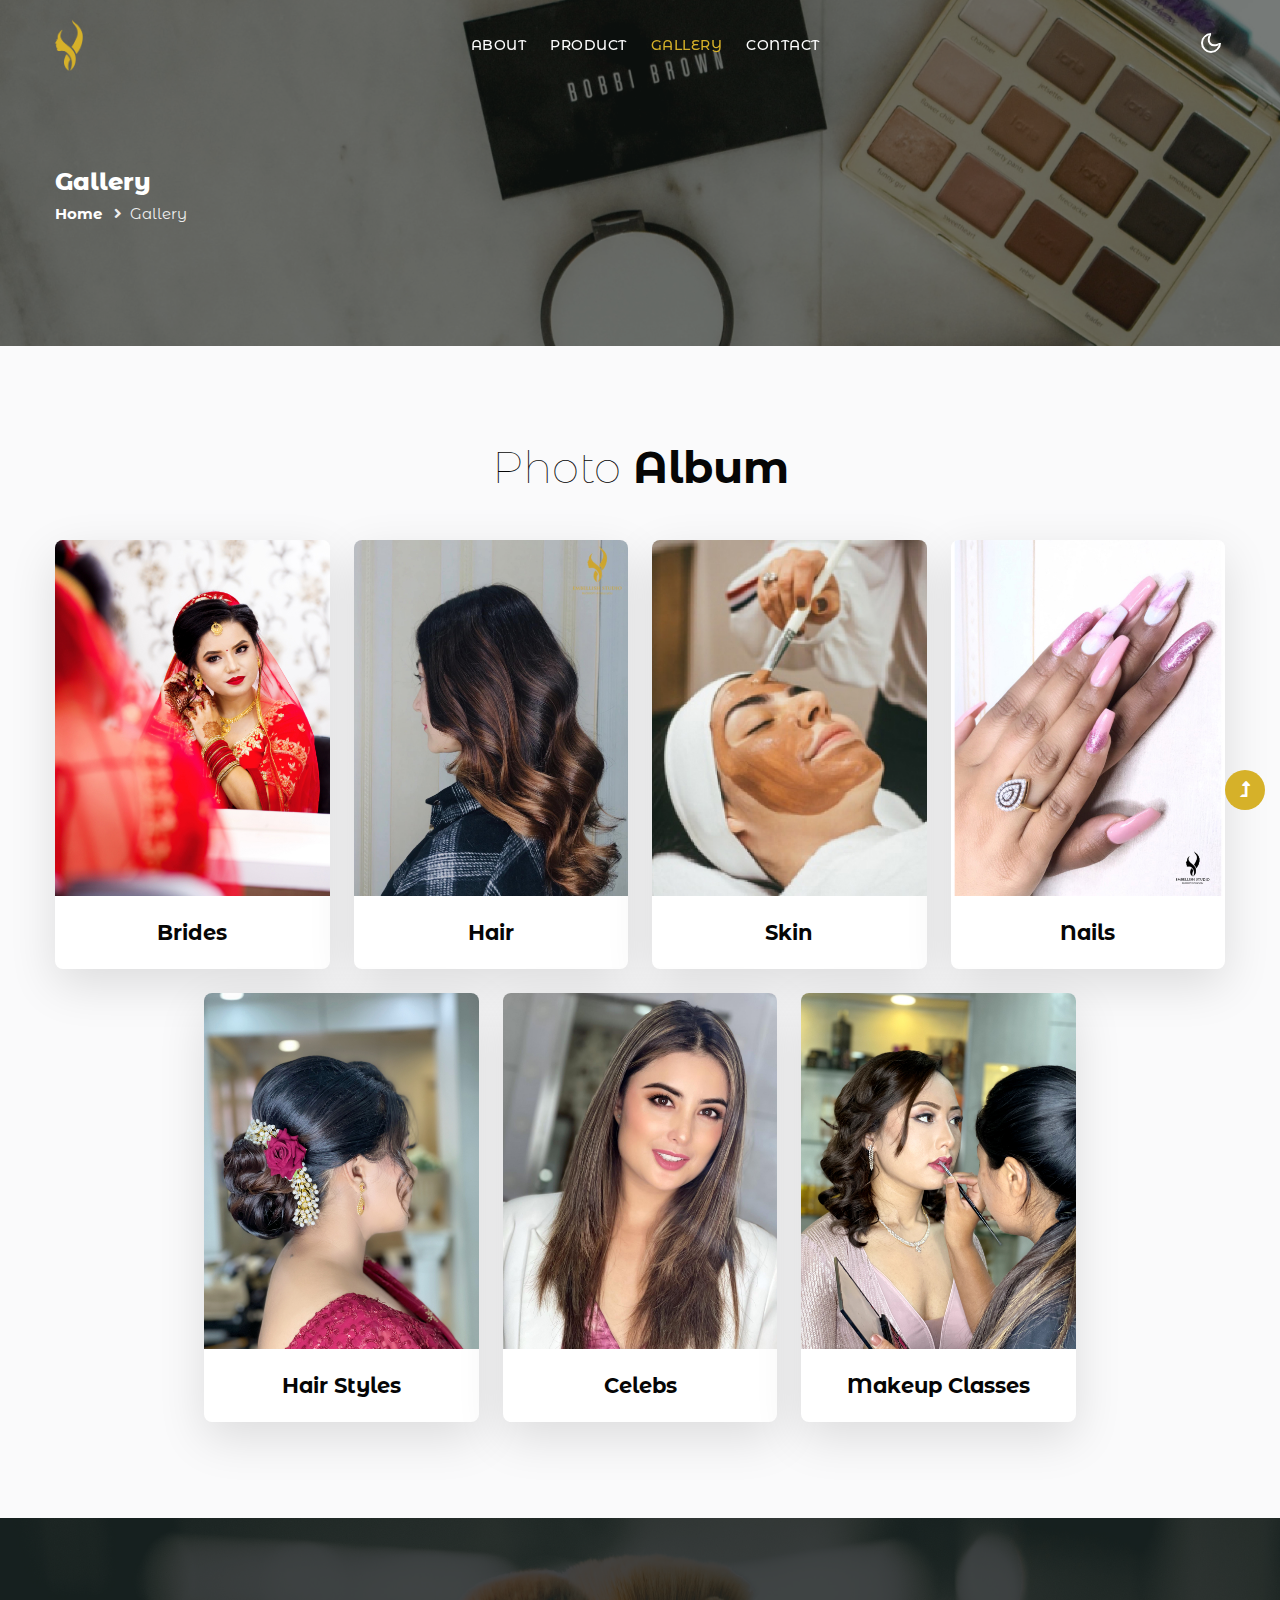
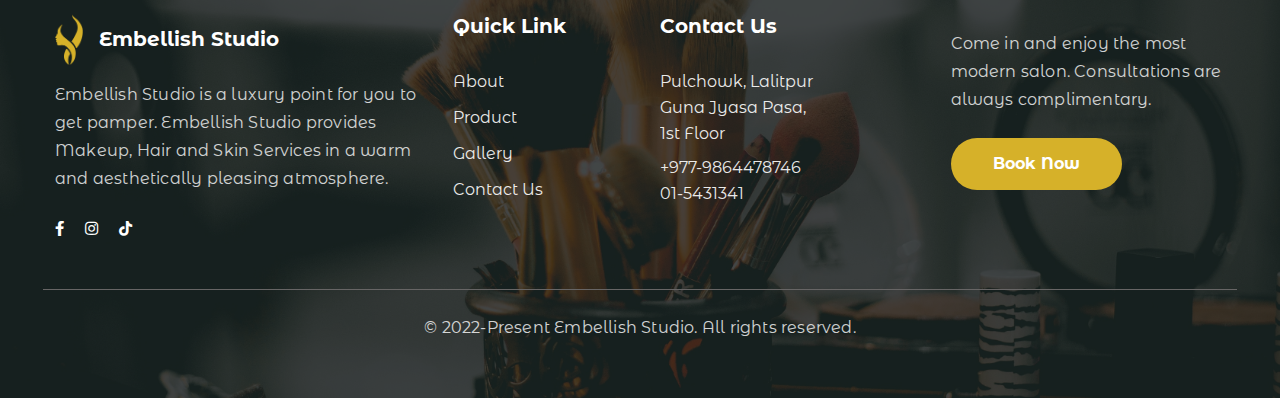
<file: gallery.html>
<!doctype html>
<html lang="en">

    <head>
        <!-- Required meta tags -->
        <meta charset="utf-8">
        <meta name="viewport" content="width=device-width, initial-scale=1">
        <meta property="og:title" content="Embellish Studio" />
<meta property="og:description" content="Embellish Studio is a luxury point for you to get pamper. Embellish Studio provides Makeup, Hair and Skin Services in a warm and aesthetically pleasing atmosphere." />
<meta property="og:image" content="assets/images/b1.jpeg"/>
        <title>Embellish Studio</title>
        <link rel="preconnect" href="https://fonts.googleapis.com">
        <link rel="preconnect" href="https://fonts.gstatic.com" crossorigin>
        <link href="https://fonts.googleapis.com/css2?family=Montserrat+Alternates:ital,wght@0,100;0,200;0,300;0,400;0,500;0,600;0,700;0,800;0,900;1,100;1,200;1,300;1,400;1,500;1,600;1,700;1,800;1,900&display=swap" rel="stylesheet">
        <link rel="shortcut icon" type="image/png" href="assets/images/emb.png"> 
        <!-- Template CSS Style link -->
        <link rel="stylesheet" href="assets/css/style-starter.css">
    </head>
    
    <body>
        <!-- header -->
        <header id="site-header" class="fixed-top">
            <div class="container">
                <nav class="navbar navbar-expand-lg navbar-light">
                    <a class="navbar-brand" href="index.html">
                        <!--Dress<span>-Up</span>--> 
                        <img src="logo.png" width="28" height="50" class="img-fluid me-3" alt="" >
                        
                     </a>
                     <!-- <a class="navbar-brand" href=""> Embellish Studio</a> -->
                 
                <button class="navbar-toggler collapsed" type="button" data-bs-toggle="collapse"
                    data-bs-target="#navbarScroll" aria-controls="navbarScroll" aria-expanded="false"
                    aria-label="Toggle navigation">
                    <span class="navbar-toggler-icon fa icon-expand fa-bars"></span>
                    <span class="navbar-toggler-icon fa icon-close fa-times"></span>
                </button>
                <div class="collapse navbar-collapse" id="navbarScroll">
                    <ul class="navbar-nav mx-auto my-2 my-lg-0 navbar-nav-scroll">
                        <li class="nav-item">
                            <a class="nav-link" aria-current="page" href="index.html">About</a>
                        </li>
                        <!-- <li class="nav-item">
                            <a class="nav-link" href="about.html">About</a>
                        </li> -->
                        <!-- <li class="nav-item">
                            <a class="nav-link" href="services.html">Services</a>
                        </li> -->
                        <li class="nav-item">
                            <a class="nav-link" href="product.html">Product</a>
                        </li>
                        <li class="nav-item">
                            <a class="nav-link active" href="gallery.html">Gallery</a>
                        </li>
                        <!-- <li class="nav-item">
                            <a class="nav-link" href="blog.html">Blog</a>
                        </li> -->
                        <li class="nav-item">
                            <a class="nav-link" href="contact.html">Contact</a>
                        </li>
                    </ul>
                    <!--<form action="#error" method="GET" class="d-flex search-header">
                        <input class="form-control" type="search" placeholder="Enter Keyword..." aria-label="Search"
                            required>
                        <button class="btn btn-style" type="submit"><i class="fas fa-search"></i></button>
                    </form>-->
                </div>
                <!-- toggle switch for light and dark theme -->
              <div class="cont-ser-position">
                    <nav class="navigation">
                        <div class="theme-switch-wrapper">
                            <label class="theme-switch" for="checkbox">
                                <input type="checkbox" id="checkbox">
                                <div class="mode-container">
                                    <i class="gg-sun"></i>
                                    <i class="gg-moon"></i>
                                </div>
                            </label>
                        </div>
                    </nav>
                </div> 
                <!-- //toggle switch for light and dark theme -->
            </nav>
        </div>
    </header>
    <!-- //header -->

    <!-- inner banner -->
    <section class="gallery-banner py-5">
        <div class="w3l-breadcrumb py-lg-5">
            <div class="container pt-4 pb-sm-4">
                <h4 class="inner-text-title font-weight-bold pt-sm-5 pt-4">Gallery</h4>
                <ul class="breadcrumbs-custom-path">
                    <li><a href="index.html">Home</a></li>
                    <li class="active"><i class="fas fa-angle-right mx-2"></i>Gallery</li>
                </ul>
            </div>
        </div>
    </section>
    <!-- //inner banner -->

     <!-- gallery -->
     <section class="w3l-team-61 py-5" id="team">
        <div class="container py-lg-5 py-md-4 py-2">
            <h3 class="title-style mb-lg-5 mb-4 text-center"><span>Photo</span> Album</h3>
            <div class="team-right-content row text-center justify-content-center">
                <div class="col-lg-3 col-sm-6">
                    <div class="teams-gd">
                        <div class="team-member">
                            <div class="team-img">
                                <a href="bridal.html"><img class="img-fluid img-responsive" src="assets/images/a1.jpg"
                                        alt=""></a>
                            </div>
                        </div>
                        <div class="team-title p-4">
                            <h5><a href="bridal.html">Brides</a></h5>
                        </div>
                    </div>
                </div>
                <div class="col-lg-3 col-sm-6 mt-sm-0 mt-4">
                    <div class="teams-gd">
                        <div class="team-member">
                            <div class="team-img">
                                <a href=""><img class="img-fluid img-responsive" src="assets/images/a3.jpg"
                                        alt=""></a>
                            </div>
                        </div>
                        <div class="team-title p-4">
                            <h5><a href="hair.html">Hair</a></h5>
                        </div>
                    </div>
                </div>
                <div class="col-lg-3 col-sm-6 mt-lg-0 mt-4">
                    <div class="teams-gd">
                        <div class="team-member">
                            <div class="team-img">
                                <a href=""><img class="img-fluid img-responsive" src="assets/images/a5.jpg"
                                        alt=""></a>
                            </div>
                        </div>
                        <div class="team-title p-4">
                            <h5><a href="skin.html">Skin</a></h5>
                        </div>
                    </div>
                </div>
                <div class="col-lg-3 col-sm-6 mt-lg-0 mt-4">
                    <div class="teams-gd">
                        <div class="team-member">
                            <div class="team-img">
                                <a href=""><img class="img-fluid img-responsive" src="assets/images/a6.jpg"
                                        alt=""></a>
                            </div>
                        </div>
                        <div class="team-title p-4">
                            <h5><a href="nails.html">Nails</a></h5>
                        </div>
                    </div>
                </div>
                
           
          
                <div class="col-lg-3 col-sm-6 mt-4">
                    <div class="teams-gd">
                        <div class="team-member">
                            <div class="team-img">
                                <a href=""><img class="img-fluid img-responsive" src="assets/images/a2.jpg"
                                        alt=""></a>
                            </div>
                        </div>
                        <div class="team-title p-4">
                            <h5><a href="hairstyle.html">Hair Styles</a></h5>
                        </div>
                    </div>
                </div>
                <div class="col-lg-3 col-sm-6 mt-4">
                    <div class="teams-gd">
                        <div class="team-member">
                            <div class="team-img">
                                <a href=""><img class="img-fluid img-responsive" src="assets/images/a4.jpg"
                                        alt=""></a>
                            </div>
                        </div>
                        <div class="team-title p-4">
                            <h5><a href="celeb.html">Celebs</a></h5>
                        </div>
                    </div>
                </div>
                <!-- <div class="col-lg-3 col-sm-6 mt-4">
                    <div class="teams-gd">
                        <div class="team-member">
                            <div class="team-img">
                                <a href=""><img class="img-fluid img-responsive" src="assets/images/a7.jpg"
                                        alt=""></a>
                            </div>
                        </div>
                        <div class="team-title p-4">
                            <h5><a href="">Mehendi Designs</a></h5>
                        </div>
                    </div>
                </div> -->
                <div class="col-lg-3 col-sm-6 mt-4">
                    <div class="teams-gd">
                        <div class="team-member">
                            <div class="team-img">
                                <a href=""><img class="img-fluid img-responsive" src="assets/images/a8.jpg"
                                        alt=""></a>
                            </div>
                        </div>
                        <div class="team-title p-4">
                            <h5><a href="makeupclass.html">Makeup Classes</a></h5>
                        </div>
                    </div>
                </div>
                
            </div>

        </div>
    </section>
    <!--gallery-->

      <!-- footer -->
      <footer class="w3l-footer-16 py-5">
        <div class="container pt-md-5 pt-sm-4 pb-sm-2">
            <div class="row">
                <div class="col-lg-4">
                    <div class="footer-logo d-flex align-items-center mt-6">
                         <img src="logo.png" width="28" height="50" class="img-fluid me-3" alt="" >
                         <h3 class="mb-0"> Embellish Studio</h3>
                         
                    </div>
                  
                    
                      
                        <p class="mt-3">Embellish Studio is a luxury point for you to get pamper. Embellish Studio provides Makeup, Hair and Skin Services in a warm and aesthetically pleasing atmosphere.</p>
                        <div class="columns-2 mt-4">
                            <ul class="social">
                                <li><a href="https://www.facebook.com/Embellishstudio7"><i class="fab fa-facebook-f"></i></a>
                                </li>
                                <!-- <li><a href="#youtube"><i class="fab fa-youtube"></i></a>
                                </li> -->
                                <li><a href="https://www.instagram.com/embellishstudio_/"><i class="fab fa-instagram"></i></a>
                                </li>
                                <li><a href="https://www.tiktok.com/@embellishstudio"><i class="fab fa-tiktok"></i></a>
                                </li>
                               <!-- <li><a href="#github"><i class="fab fa-daraz"></i></a>
                                </li> --><div class="!"></div>
                        </ul>
                    </div>
                </div>
                <div class="col-lg-5 mt-lg-0 mt-5">    
                    <div class="row">
                        <div class="col-xl-5 col-4 column">
                            <h3 class="">Quick Link</h3>
                            <ul class="footer-gd-16">
                                <li><a href="index.html">About</a></li>
                                <li><a href="product.html">Product</a></li>
                                <li><a href="gallery.html">Gallery</a></li>
                                <li><a href="contact.html">Contact Us</a></li>
                            </ul>
                        </div>
                        <div class="col-xl-5 col-6 column px-xxl-0">
                            <h3 class="">Contact Us</h3>
                            <ul class="footer-contact-list">
                                <li class="mt-2">Pulchowk, Lalitpur<br>Guna Jyasa Pasa,<br>1st Floor</li>
                                <li class="mt-2">+977-9864478746<br>01-5431341</li>
                            </ul>
                        </div>
                    </div>
                </div>
                <div class="col-lg-3 col-md-7 col-8 column mt-lg-0 mt-4">
                    <!-- <h3>Downloads</h3> -->
                </a>
               <p class="mt-3">Come in and enjoy the most modern salon. Consultations are always complimentary.</p>
                <div class="columns-2 mt-4">
                    <a href="contact.html" class="btn btn-style mt-lg-0 mt-md-5 mt-4">Book Now</a>
                   
                </div>
            </div>
            <div class="below-section text-center pt-4 mt-5">
                <p class="copy-text">&copy; 2022-Present Embellish Studio. All rights reserved.  </p>
            </div>
        </div>
    </footer>
    <!-- //footer -->
      <!-- Js scripts -->
    <!-- move top -->
    <button onclick="topFunction()" id="movetop" title="Go to top">
        <span class="fas fa-level-up-alt" aria-hidden="true"></span>
    </button>
    <script>
        // When the user scrolls down 20px from the top of the document, show the button
        window.onscroll = function () {
            scrollFunction()
        };

        function scrollFunction() {
            if (document.body.scrollTop > 20 || document.documentElement.scrollTop > 20) {
                document.getElementById("movetop").style.display = "block";
            } else {
                document.getElementById("movetop").style.display = "none";
            }
        }

        // When the user clicks on the button, scroll to the top of the document
        function topFunction() {
            document.body.scrollTop = 0;
            document.documentElement.scrollTop = 0;
        }
    </script>
    <!-- //move top -->

    <!-- common jquery plugin -->
    <script src="assets/js/jquery-3.3.1.min.js"></script>
    <!-- //common jquery plugin -->

    <!-- banner slick slider -->
    <script src="assets/js/slick.js"></script>
    <script src="assets/js/script.js"></script>
    <!-- //banner slick slider -->

    <!-- magnific-popup javascript -->
    <script src="assets/js/jquery.magnific-popup.min.js"></script>
    <script>
        $(document).ready(function () {
            $('.popup-with-zoom-anim').magnificPopup({
                type: 'inline',

                fixedContentPos: false,
                fixedBgPos: true,

                overflowY: 'auto',

                closeBtnInside: true,
                preloader: false,

                midClick: true,
                removalDelay: 300,
                mainClass: 'my-mfp-zoom-in'
            });

            $('.popup-with-move-anim').magnificPopup({
                type: 'inline',

                fixedContentPos: false,
                fixedBgPos: true,

                overflowY: 'auto',

                closeBtnInside: true,
                preloader: false,

                midClick: true,
                removalDelay: 300,
                mainClass: 'my-mfp-slide-bottom'
            });
        });
    </script>
    <!-- //magnific-popup javascript -->

    <!-- theme switch js (light and dark)-->
    <script src="assets/js/theme-change.js"></script>
    <!-- //theme switch js (light and dark)-->

    <!-- MENU-JS -->
    <script>
        $(window).on("scroll", function () {
            var scroll = $(window).scrollTop();

            if (scroll >= 80) {
                $("#site-header").addClass("nav-fixed");
            } else {
                $("#site-header").removeClass("nav-fixed");
            }
        });

        //Main navigation Active Class Add Remove
        $(".navbar-toggler").on("click", function () {
            $("header").toggleClass("active");
        });
        $(document).on("ready", function () {
            if ($(window).width() > 991) {
                $("header").removeClass("active");
            }
            $(window).on("resize", function () {
                if ($(window).width() > 991) {
                    $("header").removeClass("active");
                }
            });
        });
    </script>
    <!-- //MENU-JS -->

    <!-- disable body scroll which navbar is in active -->
    <script>
        $(function () {
            $('.navbar-toggler').click(function () {
                $('body').toggleClass('noscroll');
            })
        });
    </script>
    <!-- //disable body scroll which navbar is in active -->
 <!-- disable right click -->
 <script>
    document.addEventListener("contextmenu", function(event){
    event.preventDefault();   
    }, false);
    </script>
    <!-- disable right click -->
    <!-- bootstrap -->
    <script src="assets/js/bootstrap.min.js"></script>
    <!-- //bootstrap -->
    <!-- //Js scripts -->
</body>

</html>
</file>
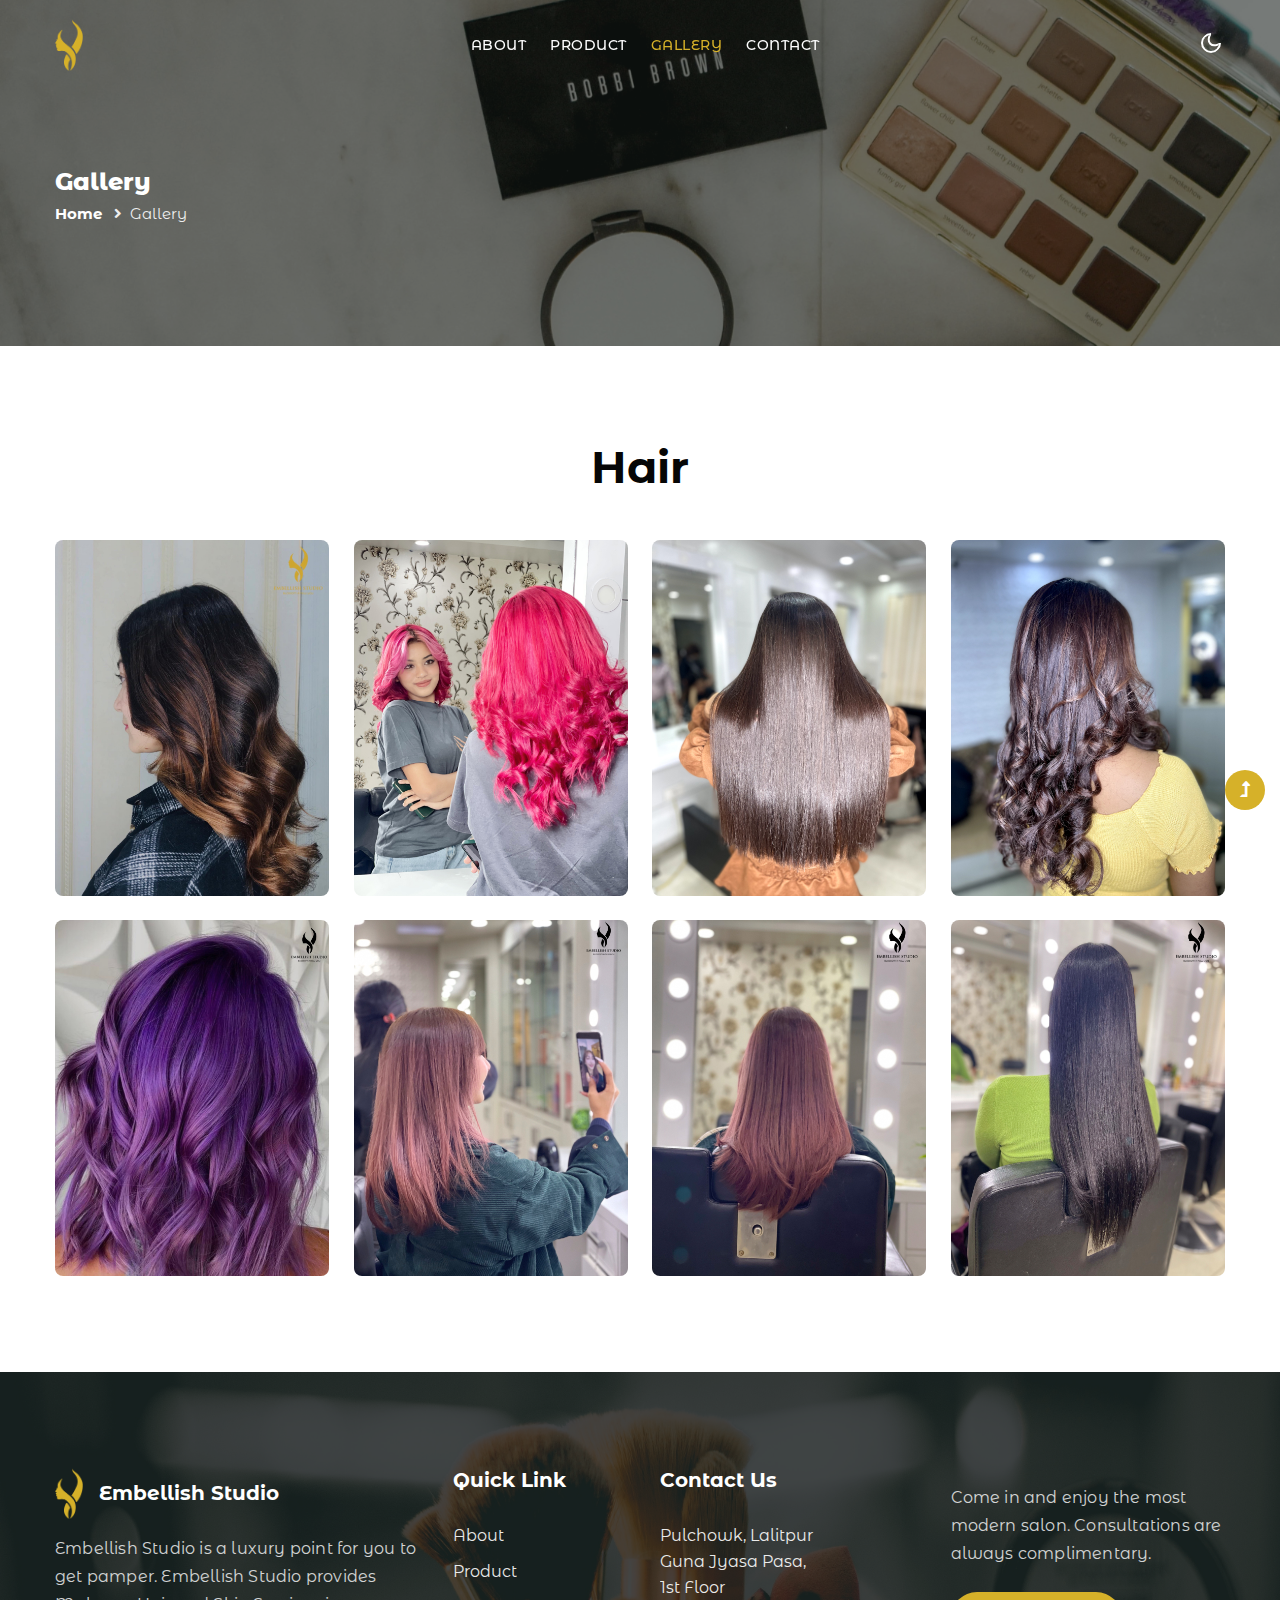
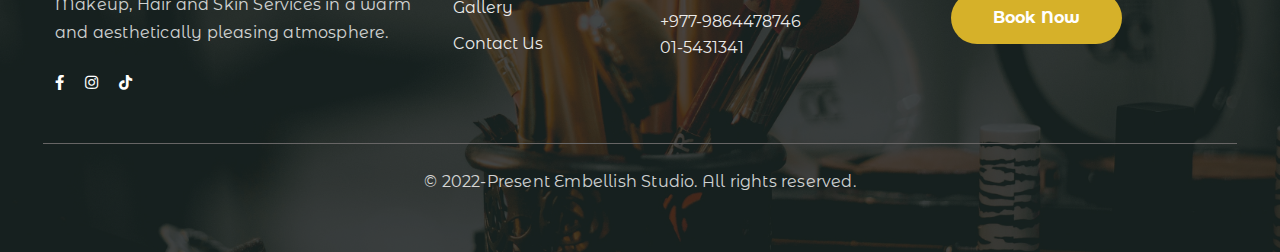
<file: hair.html>
<!doctype html>
<html lang="en">

    <head>
        <!-- Required meta tags -->
        <meta charset="utf-8">
        <meta name="viewport" content="width=device-width, initial-scale=1">
        <meta property="og:title" content="Embellish Studio" />
<meta property="og:description" content="Embellish Studio is a luxury point for you to get pamper. Embellish Studio provides Makeup, Hair and Skin Services in a warm and aesthetically pleasing atmosphere." />
<meta property="og:image" content="assets/images/b1.jpeg"/>
        <title>Embellish Studio</title>
        <link rel="preconnect" href="https://fonts.googleapis.com">
        <link rel="preconnect" href="https://fonts.gstatic.com" crossorigin>
        <link href="https://fonts.googleapis.com/css2?family=Montserrat+Alternates:ital,wght@0,100;0,200;0,300;0,400;0,500;0,600;0,700;0,800;0,900;1,100;1,200;1,300;1,400;1,500;1,600;1,700;1,800;1,900&display=swap" rel="stylesheet">
        <link rel="shortcut icon" type="image/png" href="assets/images/emb.png"> 
        <!-- Template CSS Style link -->
        <link rel="stylesheet" href="assets/css/style-starter.css">
    </head>
    
    <body>
        <!-- header -->
        <header id="site-header" class="fixed-top">
            <div class="container">
                <nav class="navbar navbar-expand-lg navbar-light">
                    <a class="navbar-brand" href="index.html">
                        <!--Dress<span>-Up</span>--> 
                        <img src="logo.png" width="28" height="50" class="img-fluid me-3" alt="" >
                        
                     </a>
                     <!-- <a class="navbar-brand" href=""> Embellish Studio</a> -->
                 
                <button class="navbar-toggler collapsed" type="button" data-bs-toggle="collapse"
                    data-bs-target="#navbarScroll" aria-controls="navbarScroll" aria-expanded="false"
                    aria-label="Toggle navigation">
                    <span class="navbar-toggler-icon fa icon-expand fa-bars"></span>
                    <span class="navbar-toggler-icon fa icon-close fa-times"></span>
                </button>
                <div class="collapse navbar-collapse" id="navbarScroll">
                    <ul class="navbar-nav mx-auto my-2 my-lg-0 navbar-nav-scroll">
                        <li class="nav-item">
                            <a class="nav-link" aria-current="page" href="index.html">About</a>
                        </li>
                        <!-- <li class="nav-item">
                            <a class="nav-link" href="about.html">About</a>
                        </li> -->
                        <!-- <li class="nav-item">
                            <a class="nav-link" href="services.html">Services</a>
                        </li> -->
                        <li class="nav-item">
                            <a class="nav-link" href="product.html">Product</a>
                        </li>
                        <li class="nav-item">
                            <a class="nav-link active" href="gallery.html">Gallery</a>
                        </li>
                        <!-- <li class="nav-item">
                            <a class="nav-link" href="blog.html">Blog</a>
                        </li> -->
                        <li class="nav-item">
                            <a class="nav-link" href="contact.html">Contact</a>
                        </li>
                    </ul>
                    <!--<form action="#error" method="GET" class="d-flex search-header">
                        <input class="form-control" type="search" placeholder="Enter Keyword..." aria-label="Search"
                            required>
                        <button class="btn btn-style" type="submit"><i class="fas fa-search"></i></button>
                    </form>-->
                </div>
                <!-- toggle switch for light and dark theme -->
              <div class="cont-ser-position">
                    <nav class="navigation">
                        <div class="theme-switch-wrapper">
                            <label class="theme-switch" for="checkbox">
                                <input type="checkbox" id="checkbox">
                                <div class="mode-container">
                                    <i class="gg-sun"></i>
                                    <i class="gg-moon"></i>
                                </div>
                            </label>
                        </div>
                    </nav>
                </div> 
                <!-- //toggle switch for light and dark theme -->
            </nav>
        </div>
    </header>
    <!-- //header -->

    <!-- inner banner -->
    <section class="gallery-banner py-5">
        <div class="w3l-breadcrumb py-lg-5">
            <div class="container pt-4 pb-sm-4">
                <h4 class="inner-text-title font-weight-bold pt-sm-5 pt-4">Gallery</h4>
                <ul class="breadcrumbs-custom-path">
                    <li><a href="index.html">Home</a></li>
                    <li class="active"><i class="fas fa-angle-right mx-2"></i>Gallery</li>
                </ul>
            </div>
        </div>
    </section>
    <!-- //inner banner -->

     <!-- photo detail -->
     <div class="w3l-servicesblock2 py-5" id="services">
        <div class="container py-lg-5 py-md-4 py-2">
            <h3 class="title-style text-center mb-lg-5 mb-4">Hair</h3>
            <div class="row">
                <div class="col-lg-3 col-sm-6">
                    <div class="grids5-info">
                        <a href="" class="blog-image d-block zoom"><img src="assets/images/h1.jpg" alt=""
                                class="img-fluid radius-image" />
                        </a>
                    </div>
                </div>
                <div class="col-lg-3 col-sm-6 mt-sm-0 mt-4">
                    <div class="grids5-info">
                        <a href="" class="blog-image d-block zoom"><img src="assets/images/h2.jpg" alt=""
                                class="img-fluid radius-image" />
                        </a>
                    </div>
                </div>
                <div class="col-lg-3 col-sm-6 mt-lg-0 mt-4">
                    <div class="grids5-info">
                        <a href="" class="blog-image d-block zoom"><img src="assets/images/h3.jpg" alt=""
                                class="img-fluid radius-image" />
                        </a>
                    </div>
                </div>
                <div class="col-lg-3 col-sm-6 mt-lg-0 mt-4">
                    <div class="grids5-info">
                        <a href="" class="blog-image d-block zoom"><img src="assets/images/h4.jpg" alt=""
                                class="img-fluid radius-image" />
                        </a>
                    </div>
                </div>
                <div class="col-lg-3 col-sm-6 mt-4">
                    <div class="grids5-info">
                        <a href="" class="blog-image d-block zoom"><img src="assets/images/h5.jpg" alt=""
                                class="img-fluid radius-image" />
                        </a>
                    </div>
                </div>
                <div class="col-lg-3 col-sm-6 mt-4">
                    <div class="grids5-info">
                        <a href="" class="blog-image d-block zoom"><img src="assets/images/h6.jpg" alt=""
                                class="img-fluid radius-image" />
                        </a>
                    </div>
                </div>
                <div class="col-lg-3 col-sm-6 mt-4">
                    <div class="grids5-info">
                        <a href="" class="blog-image d-block zoom"><img src="assets/images/h7.jpg" alt=""
                                class="img-fluid radius-image" />
                        </a>
                    </div>
                </div>
                <div class="col-lg-3 col-sm-6 mt-4">
                    <div class="grids5-info">
                        <a href="" class="blog-image d-block zoom"><img src="assets/images/h8.jpg" alt=""
                                class="img-fluid radius-image" />
                        </a>
                    </div>
                </div>
            </div>
        </div>
    </div>
    <!--photo detail-->

      <!-- footer -->
      <footer class="w3l-footer-16 py-5">
        <div class="container pt-md-5 pt-sm-4 pb-sm-2">
            <div class="row">
                <div class="col-lg-4">
                    <div class="footer-logo d-flex align-items-center mt-6">
                         <img src="logo.png" width="28" height="50" class="img-fluid me-3" alt="" >
                         <h3 class="mb-0"> Embellish Studio</h3>
                         
                    </div>
                  
                    
                      
                        <p class="mt-3">Embellish Studio is a luxury point for you to get pamper. Embellish Studio provides Makeup, Hair and Skin Services in a warm and aesthetically pleasing atmosphere.</p>
                        <div class="columns-2 mt-4">
                            <ul class="social">
                                <li><a href="https://www.facebook.com/Embellishstudio7"><i class="fab fa-facebook-f"></i></a>
                                </li>
                                <!-- <li><a href="#youtube"><i class="fab fa-youtube"></i></a>
                                </li> -->
                                <li><a href="https://www.instagram.com/embellishstudio_/"><i class="fab fa-instagram"></i></a>
                                </li>
                                <li><a href="https://www.tiktok.com/@embellishstudio"><i class="fab fa-tiktok"></i></a>
                                </li>
                               <!-- <li><a href="#github"><i class="fab fa-daraz"></i></a>
                                </li> --><div class="!"></div>
                        </ul>
                    </div>
                </div>
                <div class="col-lg-5 mt-lg-0 mt-5">    
                    <div class="row">
                        <div class="col-xl-5 col-4 column">
                            <h3 class="">Quick Link</h3>
                            <ul class="footer-gd-16">
                                <li><a href="index.html">About</a></li>
                                <li><a href="product.html">Product</a></li>
                                <li><a href="gallery.html">Gallery</a></li>
                                <li><a href="contact.html">Contact Us</a></li>
                            </ul>
                        </div>
                        <div class="col-xl-5 col-6 column px-xxl-0">
                            <h3 class="">Contact Us</h3>
                            <ul class="footer-contact-list">
                                <li class="mt-2">Pulchowk, Lalitpur<br>Guna Jyasa Pasa,<br>1st Floor</li>
                                <li class="mt-2">+977-9864478746<br>01-5431341</li>
                            </ul>
                        </div>
                    </div>
                </div>
                <div class="col-lg-3 col-md-7 col-8 column mt-lg-0 mt-4">
                    <!-- <h3>Downloads</h3> -->
                </a>
               <p class="mt-3">Come in and enjoy the most modern salon. Consultations are always complimentary.</p>
                <div class="columns-2 mt-4">
                    <a href="contact.html" class="btn btn-style mt-lg-0 mt-md-5 mt-4">Book Now</a>
                   
                </div>
            </div>
            <div class="below-section text-center pt-4 mt-5">
                <p class="copy-text">&copy; 2022-Present Embellish Studio. All rights reserved.  </p>
            </div>
        </div>
    </footer>
    <!-- //footer -->
      <!-- Js scripts -->
    <!-- move top -->
    <button onclick="topFunction()" id="movetop" title="Go to top">
        <span class="fas fa-level-up-alt" aria-hidden="true"></span>
    </button>
    <script>
        // When the user scrolls down 20px from the top of the document, show the button
        window.onscroll = function () {
            scrollFunction()
        };

        function scrollFunction() {
            if (document.body.scrollTop > 20 || document.documentElement.scrollTop > 20) {
                document.getElementById("movetop").style.display = "block";
            } else {
                document.getElementById("movetop").style.display = "none";
            }
        }

        // When the user clicks on the button, scroll to the top of the document
        function topFunction() {
            document.body.scrollTop = 0;
            document.documentElement.scrollTop = 0;
        }
    </script>
    <!-- //move top -->

    <!-- common jquery plugin -->
    <script src="assets/js/jquery-3.3.1.min.js"></script>
    <!-- //common jquery plugin -->

    <!-- banner slick slider -->
    <script src="assets/js/slick.js"></script>
    <script src="assets/js/script.js"></script>
    <!-- //banner slick slider -->

    <!-- magnific-popup javascript -->
    <script src="assets/js/jquery.magnific-popup.min.js"></script>
    <script>
        $(document).ready(function () {
            $('.popup-with-zoom-anim').magnificPopup({
                type: 'inline',

                fixedContentPos: false,
                fixedBgPos: true,

                overflowY: 'auto',

                closeBtnInside: true,
                preloader: false,

                midClick: true,
                removalDelay: 300,
                mainClass: 'my-mfp-zoom-in'
            });

            $('.popup-with-move-anim').magnificPopup({
                type: 'inline',

                fixedContentPos: false,
                fixedBgPos: true,

                overflowY: 'auto',

                closeBtnInside: true,
                preloader: false,

                midClick: true,
                removalDelay: 300,
                mainClass: 'my-mfp-slide-bottom'
            });
        });
    </script>
    <!-- //magnific-popup javascript -->

    <!-- theme switch js (light and dark)-->
    <script src="assets/js/theme-change.js"></script>
    <!-- //theme switch js (light and dark)-->

    <!-- MENU-JS -->
    <script>
        $(window).on("scroll", function () {
            var scroll = $(window).scrollTop();

            if (scroll >= 80) {
                $("#site-header").addClass("nav-fixed");
            } else {
                $("#site-header").removeClass("nav-fixed");
            }
        });

        //Main navigation Active Class Add Remove
        $(".navbar-toggler").on("click", function () {
            $("header").toggleClass("active");
        });
        $(document).on("ready", function () {
            if ($(window).width() > 991) {
                $("header").removeClass("active");
            }
            $(window).on("resize", function () {
                if ($(window).width() > 991) {
                    $("header").removeClass("active");
                }
            });
        });
    </script>
    <!-- //MENU-JS -->

    <!-- disable body scroll which navbar is in active -->
    <script>
        $(function () {
            $('.navbar-toggler').click(function () {
                $('body').toggleClass('noscroll');
            })
        });
    </script>
    <!-- //disable body scroll which navbar is in active -->
 <!-- disable right click -->
 <script>
    document.addEventListener("contextmenu", function(event){
    event.preventDefault();  
    }, false);
    </script>
    <!-- disable right click -->
    <!-- bootstrap -->
    <script src="assets/js/bootstrap.min.js"></script>
    <!-- //bootstrap -->
    <!-- //Js scripts -->
</body>

</html>
</file>
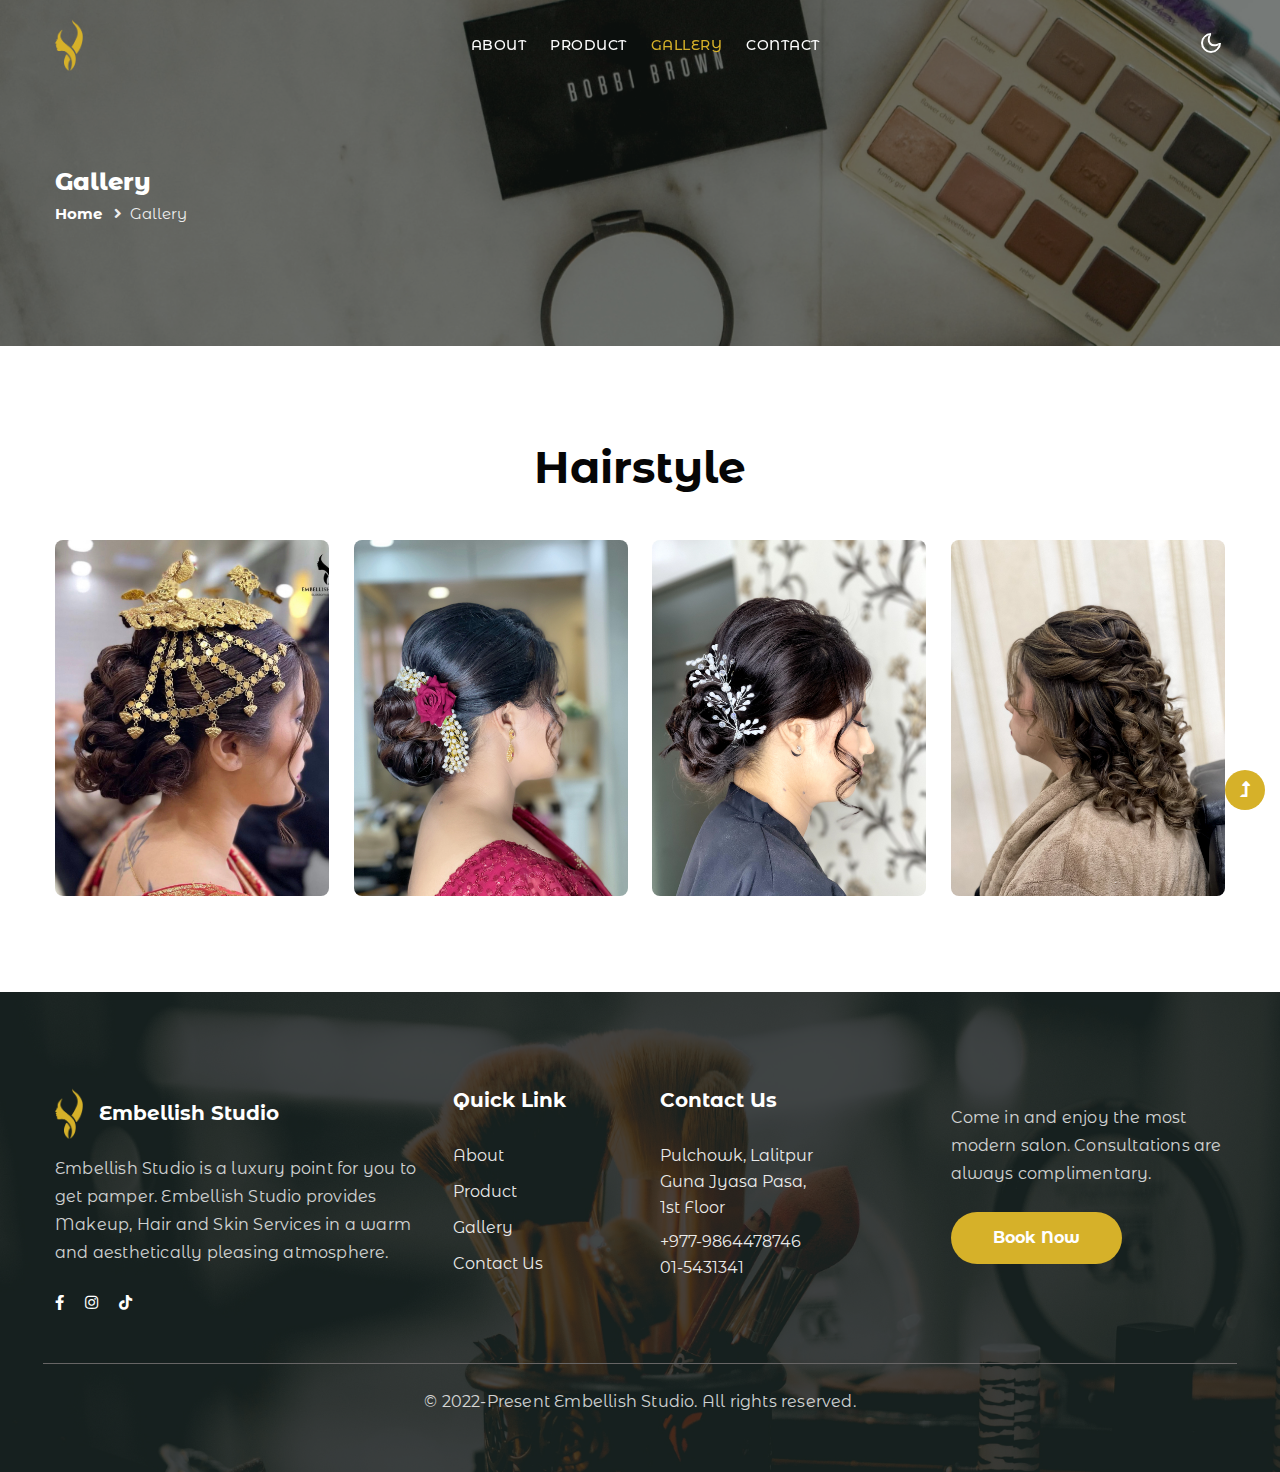
<file: hairstyle.html>
<!doctype html>
<html lang="en">

    <head>
        <!-- Required meta tags -->
        <meta charset="utf-8">
        <meta name="viewport" content="width=device-width, initial-scale=1">
        <meta property="og:title" content="Embellish Studio" />
<meta property="og:description" content="Embellish Studio is a luxury point for you to get pamper. Embellish Studio provides Makeup, Hair and Skin Services in a warm and aesthetically pleasing atmosphere." />
<meta property="og:image" content="assets/images/b1.jpeg"/>
        <title>Embellish Studio</title>
        <link rel="preconnect" href="https://fonts.googleapis.com">
        <link rel="preconnect" href="https://fonts.gstatic.com" crossorigin>
        <link href="https://fonts.googleapis.com/css2?family=Montserrat+Alternates:ital,wght@0,100;0,200;0,300;0,400;0,500;0,600;0,700;0,800;0,900;1,100;1,200;1,300;1,400;1,500;1,600;1,700;1,800;1,900&display=swap" rel="stylesheet">
        <link rel="shortcut icon" type="image/png" href="assets/images/emb.png"> 
        <!-- Template CSS Style link -->
        <link rel="stylesheet" href="assets/css/style-starter.css">
    </head>
    
    <body>
        <!-- header -->
        <header id="site-header" class="fixed-top">
            <div class="container">
                <nav class="navbar navbar-expand-lg navbar-light">
                    <a class="navbar-brand" href="index.html">
                        <!--Dress<span>-Up</span>--> 
                        <img src="logo.png" width="28" height="50" class="img-fluid me-3" alt="" >
                        
                     </a>
                     <!-- <a class="navbar-brand" href=""> Embellish Studio</a> -->
                 
                <button class="navbar-toggler collapsed" type="button" data-bs-toggle="collapse"
                    data-bs-target="#navbarScroll" aria-controls="navbarScroll" aria-expanded="false"
                    aria-label="Toggle navigation">
                    <span class="navbar-toggler-icon fa icon-expand fa-bars"></span>
                    <span class="navbar-toggler-icon fa icon-close fa-times"></span>
                </button>
                <div class="collapse navbar-collapse" id="navbarScroll">
                    <ul class="navbar-nav mx-auto my-2 my-lg-0 navbar-nav-scroll">
                        <li class="nav-item">
                            <a class="nav-link" aria-current="page" href="index.html">About</a>
                        </li>
                        <!-- <li class="nav-item">
                            <a class="nav-link" href="about.html">About</a>
                        </li> -->
                        <!-- <li class="nav-item">
                            <a class="nav-link" href="services.html">Services</a>
                        </li> -->
                        <li class="nav-item">
                            <a class="nav-link" href="product.html">Product</a>
                        </li>
                        <li class="nav-item">
                            <a class="nav-link active" href="gallery.html">Gallery</a>
                        </li>
                        <!-- <li class="nav-item">
                            <a class="nav-link" href="blog.html">Blog</a>
                        </li> -->
                        <li class="nav-item">
                            <a class="nav-link" href="contact.html">Contact</a>
                        </li>
                    </ul>
                    <!--<form action="#error" method="GET" class="d-flex search-header">
                        <input class="form-control" type="search" placeholder="Enter Keyword..." aria-label="Search"
                            required>
                        <button class="btn btn-style" type="submit"><i class="fas fa-search"></i></button>
                    </form>-->
                </div>
                <!-- toggle switch for light and dark theme -->
              <div class="cont-ser-position">
                    <nav class="navigation">
                        <div class="theme-switch-wrapper">
                            <label class="theme-switch" for="checkbox">
                                <input type="checkbox" id="checkbox">
                                <div class="mode-container">
                                    <i class="gg-sun"></i>
                                    <i class="gg-moon"></i>
                                </div>
                            </label>
                        </div>
                    </nav>
                </div> 
                <!-- //toggle switch for light and dark theme -->
            </nav>
        </div>
    </header>
    <!-- //header -->

    <!-- inner banner -->
    <section class="gallery-banner py-5">
        <div class="w3l-breadcrumb py-lg-5">
            <div class="container pt-4 pb-sm-4">
                <h4 class="inner-text-title font-weight-bold pt-sm-5 pt-4">Gallery</h4>
                <ul class="breadcrumbs-custom-path">
                    <li><a href="index.html">Home</a></li>
                    <li class="active"><i class="fas fa-angle-right mx-2"></i>Gallery</li>
                </ul>
            </div>
        </div>
    </section>
    <!-- //inner banner -->

     <!-- photo detail -->
     <div class="w3l-servicesblock2 py-5" id="services">
        <div class="container py-lg-5 py-md-4 py-2">
            <h3 class="title-style text-center mb-lg-5 mb-4">Hairstyle</h3>
            <div class="row">
                <div class="col-lg-3 col-sm-6">
                    <div class="grids5-info">
                        <a href="" class="blog-image d-block zoom"><img src="assets/images/hs1.jpg" alt=""
                                class="img-fluid radius-image" />
                        </a>
                    </div>
                </div>
                <div class="col-lg-3 col-sm-6 mt-sm-0 mt-4">
                    <div class="grids5-info">
                        <a href="" class="blog-image d-block zoom"><img src="assets/images/hs2.jpg" alt=""
                                class="img-fluid radius-image" />
                        </a>
                    </div>
                </div>
                <div class="col-lg-3 col-sm-6 mt-lg-0 mt-4">
                    <div class="grids5-info">
                        <a href="" class="blog-image d-block zoom"><img src="assets/images/hs3.jpg" alt=""
                                class="img-fluid radius-image" />
                        </a>
                    </div>
                </div>
                <div class="col-lg-3 col-sm-6 mt-lg-0 mt-4">
                    <div class="grids5-info">
                        <a href="" class="blog-image d-block zoom"><img src="assets/images/hs4.jpg" alt=""
                                class="img-fluid radius-image" />
                        </a>
                    </div>
                </div>
            </div>
        </div>
    </div>
    <!--photo detail-->

      <!-- footer -->
      <footer class="w3l-footer-16 py-5">
        <div class="container pt-md-5 pt-sm-4 pb-sm-2">
            <div class="row">
                <div class="col-lg-4">
                    <div class="footer-logo d-flex align-items-center mt-6">
                         <img src="logo.png" width="28" height="50" class="img-fluid me-3" alt="" >
                         <h3 class="mb-0"> Embellish Studio</h3>
                         
                    </div>
                  
                    
                      
                        <p class="mt-3">Embellish Studio is a luxury point for you to get pamper. Embellish Studio provides Makeup, Hair and Skin Services in a warm and aesthetically pleasing atmosphere.</p>
                        <div class="columns-2 mt-4">
                            <ul class="social">
                                <li><a href="https://www.facebook.com/Embellishstudio7"><i class="fab fa-facebook-f"></i></a>
                                </li>
                                <!-- <li><a href="#youtube"><i class="fab fa-youtube"></i></a>
                                </li> -->
                                <li><a href="https://www.instagram.com/embellishstudio_/"><i class="fab fa-instagram"></i></a>
                                </li>
                                <li><a href="https://www.tiktok.com/@embellishstudio"><i class="fab fa-tiktok"></i></a>
                                </li>
                               <!-- <li><a href="#github"><i class="fab fa-daraz"></i></a>
                                </li> --><div class="!"></div>
                        </ul>
                    </div>
                </div>
                <div class="col-lg-5 mt-lg-0 mt-5">    
                    <div class="row">
                        <div class="col-xl-5 col-4 column">
                            <h3 class="">Quick Link</h3>
                            <ul class="footer-gd-16">
                                <li><a href="index.html">About</a></li>
                                <li><a href="product.html">Product</a></li>
                                <li><a href="gallery.html">Gallery</a></li>
                                <li><a href="contact.html">Contact Us</a></li>
                            </ul>
                        </div>
                        <div class="col-xl-5 col-6 column px-xxl-0">
                            <h3 class="">Contact Us</h3>
                            <ul class="footer-contact-list">
                                <li class="mt-2">Pulchowk, Lalitpur<br>Guna Jyasa Pasa,<br>1st Floor</li>
                                <li class="mt-2">+977-9864478746<br>01-5431341</li>
                            </ul>
                        </div>
                    </div>
                </div>
                <div class="col-lg-3 col-md-7 col-8 column mt-lg-0 mt-4">
                    <!-- <h3>Downloads</h3> -->
                </a>
               <p class="mt-3">Come in and enjoy the most modern salon. Consultations are always complimentary.</p>
                <div class="columns-2 mt-4">
                    <a href="contact.html" class="btn btn-style mt-lg-0 mt-md-5 mt-4">Book Now</a>
                   
                </div>
            </div>
            <div class="below-section text-center pt-4 mt-5">
                <p class="copy-text">&copy; 2022-Present Embellish Studio. All rights reserved.  </p>
            </div>
        </div>
    </footer>
    <!-- //footer -->
      <!-- Js scripts -->
    <!-- move top -->
    <button onclick="topFunction()" id="movetop" title="Go to top">
        <span class="fas fa-level-up-alt" aria-hidden="true"></span>
    </button>
    <script>
        // When the user scrolls down 20px from the top of the document, show the button
        window.onscroll = function () {
            scrollFunction()
        };

        function scrollFunction() {
            if (document.body.scrollTop > 20 || document.documentElement.scrollTop > 20) {
                document.getElementById("movetop").style.display = "block";
            } else {
                document.getElementById("movetop").style.display = "none";
            }
        }

        // When the user clicks on the button, scroll to the top of the document
        function topFunction() {
            document.body.scrollTop = 0;
            document.documentElement.scrollTop = 0;
        }
    </script>
    <!-- //move top -->

    <!-- common jquery plugin -->
    <script src="assets/js/jquery-3.3.1.min.js"></script>
    <!-- //common jquery plugin -->

    <!-- banner slick slider -->
    <script src="assets/js/slick.js"></script>
    <script src="assets/js/script.js"></script>
    <!-- //banner slick slider -->

    <!-- magnific-popup javascript -->
    <script src="assets/js/jquery.magnific-popup.min.js"></script>
    <script>
        $(document).ready(function () {
            $('.popup-with-zoom-anim').magnificPopup({
                type: 'inline',

                fixedContentPos: false,
                fixedBgPos: true,

                overflowY: 'auto',

                closeBtnInside: true,
                preloader: false,

                midClick: true,
                removalDelay: 300,
                mainClass: 'my-mfp-zoom-in'
            });

            $('.popup-with-move-anim').magnificPopup({
                type: 'inline',

                fixedContentPos: false,
                fixedBgPos: true,

                overflowY: 'auto',

                closeBtnInside: true,
                preloader: false,

                midClick: true,
                removalDelay: 300,
                mainClass: 'my-mfp-slide-bottom'
            });
        });
    </script>
    <!-- //magnific-popup javascript -->

    <!-- theme switch js (light and dark)-->
    <script src="assets/js/theme-change.js"></script>
    <!-- //theme switch js (light and dark)-->

    <!-- MENU-JS -->
    <script>
        $(window).on("scroll", function () {
            var scroll = $(window).scrollTop();

            if (scroll >= 80) {
                $("#site-header").addClass("nav-fixed");
            } else {
                $("#site-header").removeClass("nav-fixed");
            }
        });

        //Main navigation Active Class Add Remove
        $(".navbar-toggler").on("click", function () {
            $("header").toggleClass("active");
        });
        $(document).on("ready", function () {
            if ($(window).width() > 991) {
                $("header").removeClass("active");
            }
            $(window).on("resize", function () {
                if ($(window).width() > 991) {
                    $("header").removeClass("active");
                }
            });
        });
    </script>
    <!-- //MENU-JS -->

    <!-- disable body scroll which navbar is in active -->
    <script>
        $(function () {
            $('.navbar-toggler').click(function () {
                $('body').toggleClass('noscroll');
            })
        });
    </script>
    <!-- //disable body scroll which navbar is in active -->
 <!-- disable right click -->
 <script>
    document.addEventListener("contextmenu", function(event){
    event.preventDefault();   
    }, false);
    </script>
    <!-- disable right click -->
    <!-- bootstrap -->
    <script src="assets/js/bootstrap.min.js"></script>
    <!-- //bootstrap -->
    <!-- //Js scripts -->
</body>

</html>
</file>
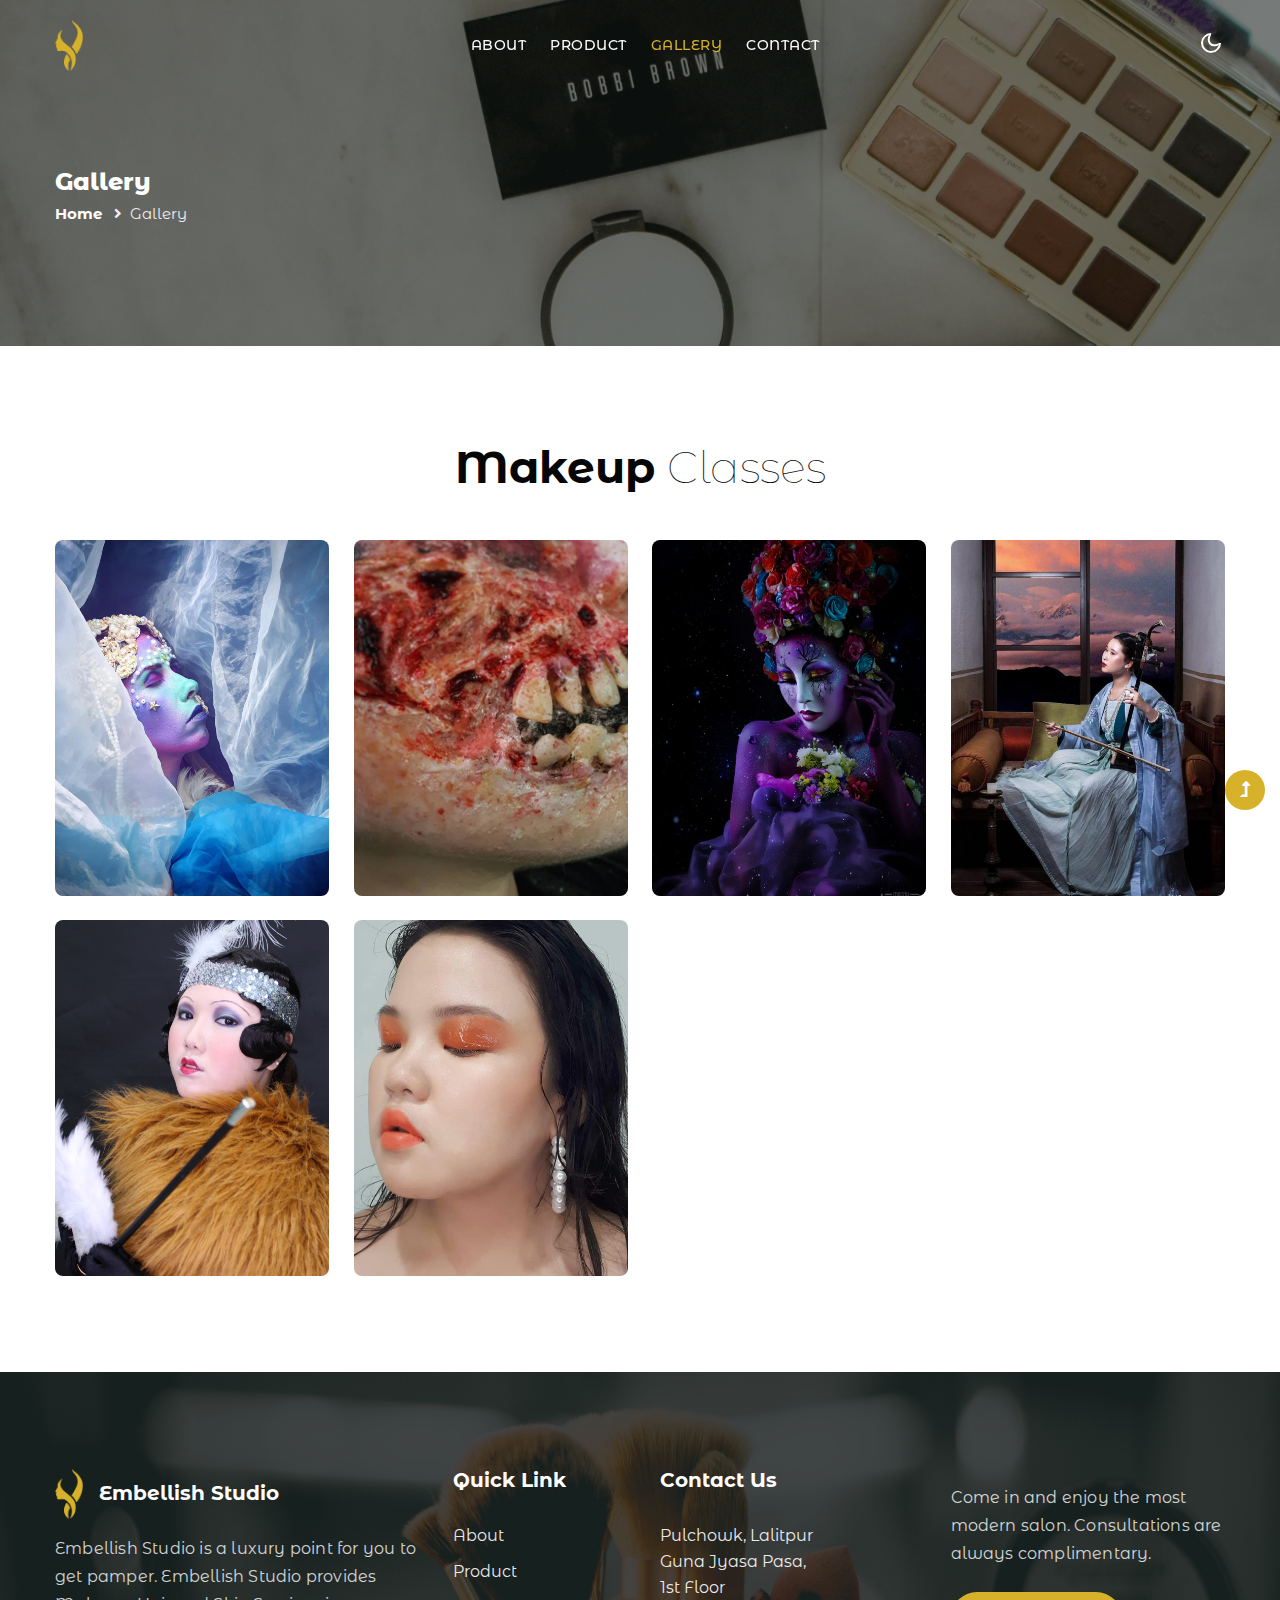
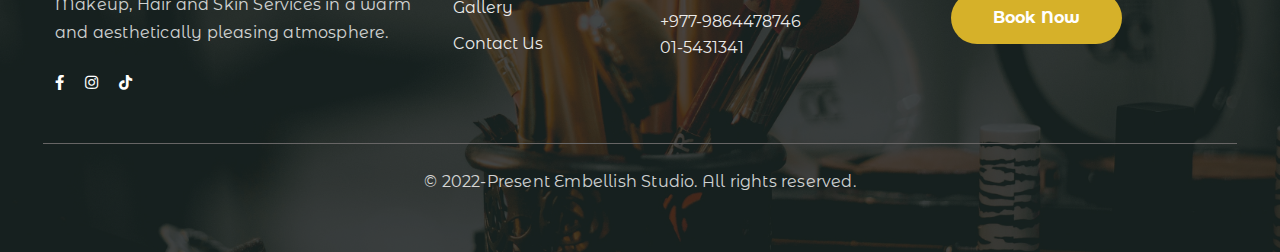
<file: makeupclass.html>
<!doctype html>
<html lang="en">

    <head>
        <!-- Required meta tags -->
        <meta charset="utf-8">
        <meta name="viewport" content="width=device-width, initial-scale=1">
        <meta property="og:title" content="Embellish Studio" />
<meta property="og:description" content="Embellish Studio is a luxury point for you to get pamper. Embellish Studio provides Makeup, Hair and Skin Services in a warm and aesthetically pleasing atmosphere." />
<meta property="og:image" content="assets/images/b1.jpeg"/>
        <title>Embellish Studio</title>
        <link rel="preconnect" href="https://fonts.googleapis.com">
        <link rel="preconnect" href="https://fonts.gstatic.com" crossorigin>
        <link href="https://fonts.googleapis.com/css2?family=Montserrat+Alternates:ital,wght@0,100;0,200;0,300;0,400;0,500;0,600;0,700;0,800;0,900;1,100;1,200;1,300;1,400;1,500;1,600;1,700;1,800;1,900&display=swap" rel="stylesheet">
        <link rel="shortcut icon" type="image/png" href="assets/images/emb.png"> 
        <!-- Template CSS Style link -->
        <link rel="stylesheet" href="assets/css/style-starter.css">
    </head>
    
    <body>
        <!-- header -->
        <header id="site-header" class="fixed-top">
            <div class="container">
                <nav class="navbar navbar-expand-lg navbar-light">
                    <a class="navbar-brand" href="index.html">
                        <!--Dress<span>-Up</span>--> 
                        <img src="logo.png" width="28" height="50" class="img-fluid me-3" alt="" >
                        
                     </a>
                     <!-- <a class="navbar-brand" href=""> Embellish Studio</a> -->
                 
                <button class="navbar-toggler collapsed" type="button" data-bs-toggle="collapse"
                    data-bs-target="#navbarScroll" aria-controls="navbarScroll" aria-expanded="false"
                    aria-label="Toggle navigation">
                    <span class="navbar-toggler-icon fa icon-expand fa-bars"></span>
                    <span class="navbar-toggler-icon fa icon-close fa-times"></span>
                </button>
                <div class="collapse navbar-collapse" id="navbarScroll">
                    <ul class="navbar-nav mx-auto my-2 my-lg-0 navbar-nav-scroll">
                        <li class="nav-item">
                            <a class="nav-link" aria-current="page" href="index.html">About</a>
                        </li>
                        <!-- <li class="nav-item">
                            <a class="nav-link" href="about.html">About</a>
                        </li> -->
                        <!-- <li class="nav-item">
                            <a class="nav-link" href="services.html">Services</a>
                        </li> -->
                        <li class="nav-item">
                            <a class="nav-link" href="product.html">Product</a>
                        </li>
                        <li class="nav-item">
                            <a class="nav-link active" href="gallery.html">Gallery</a>
                        </li>
                        <!-- <li class="nav-item">
                            <a class="nav-link" href="blog.html">Blog</a>
                        </li> -->
                        <li class="nav-item">
                            <a class="nav-link" href="contact.html">Contact</a>
                        </li>
                    </ul>
                    <!--<form action="#error" method="GET" class="d-flex search-header">
                        <input class="form-control" type="search" placeholder="Enter Keyword..." aria-label="Search"
                            required>
                        <button class="btn btn-style" type="submit"><i class="fas fa-search"></i></button>
                    </form>-->
                </div>
                <!-- toggle switch for light and dark theme -->
              <div class="cont-ser-position">
                    <nav class="navigation">
                        <div class="theme-switch-wrapper">
                            <label class="theme-switch" for="checkbox">
                                <input type="checkbox" id="checkbox">
                                <div class="mode-container">
                                    <i class="gg-sun"></i>
                                    <i class="gg-moon"></i>
                                </div>
                            </label>
                        </div>
                    </nav>
                </div> 
                <!-- //toggle switch for light and dark theme -->
            </nav>
        </div>
    </header>
    <!-- //header -->

    <!-- inner banner -->
    <section class="gallery-banner py-5">
        <div class="w3l-breadcrumb py-lg-5">
            <div class="container pt-4 pb-sm-4">
                <h4 class="inner-text-title font-weight-bold pt-sm-5 pt-4">Gallery</h4>
                <ul class="breadcrumbs-custom-path">
                    <li><a href="index.html">Home</a></li>
                    <li class="active"><i class="fas fa-angle-right mx-2"></i>Gallery</li>
                </ul>
            </div>
        </div>
    </section>
    <!-- //inner banner -->

     <!-- photo detail -->
     <div class="w3l-servicesblock2 py-5" id="services">
        <div class="container py-lg-5 py-md-4 py-2">
            <h3 class="title-style text-center mb-lg-5 mb-4">Makeup <span>Classes</span></h3>
            <div class="row">
                <div class="col-lg-3 col-sm-6">
                    <div class="grids5-info">
                        <a href="" class="blog-image d-block zoom"><img src="assets/images/mc1.jpg" alt=""
                                class="img-fluid radius-image" />
                        </a>
                    </div>
                </div>
                <div class="col-lg-3 col-sm-6 mt-sm-0 mt-4">
                    <div class="grids5-info">
                        <a href="" class="blog-image d-block zoom"><img src="assets/images/mc2.jpg" alt=""
                                class="img-fluid radius-image" />
                        </a>
                    </div>
                </div>
                <div class="col-lg-3 col-sm-6 mt-lg-0 mt-4">
                    <div class="grids5-info">
                        <a href="" class="blog-image d-block zoom"><img src="assets/images/mc3.jpg" alt=""
                                class="img-fluid radius-image" />
                        </a>
                    </div>
                </div>
                <div class="col-lg-3 col-sm-6 mt-lg-0 mt-4">
                    <div class="grids5-info">
                        <a href="" class="blog-image d-block zoom"><img src="assets/images/mc4.jpg" alt=""
                                class="img-fluid radius-image" />
                        </a>
                    </div>
                </div>
                <div class="col-lg-3 col-sm-6 mt-4">
                    <div class="grids5-info">
                        <a href="" class="blog-image d-block zoom"><img src="assets/images/mc5.jpg" alt=""
                                class="img-fluid radius-image" />
                        </a>
                    </div>
                </div>
                <div class="col-lg-3 col-sm-6 mt-4">
                    <div class="grids5-info">
                        <a href="" class="blog-image d-block zoom"><img src="assets/images/mc6.jpg" alt=""
                                class="img-fluid radius-image" />
                        </a>
                    </div>
                </div>
           
            </div>
        </div>
    </div>
    <!--photo detail-->
   <!-- footer -->
   <footer class="w3l-footer-16 py-5">
    <div class="container pt-md-5 pt-sm-4 pb-sm-2">
        <div class="row">
            <div class="col-lg-4">
                <div class="footer-logo d-flex align-items-center mt-6">
                     <img src="logo.png" width="28" height="50" class="img-fluid me-3" alt="" >
                     <h3 class="mb-0"> Embellish Studio</h3>
                     
                </div>
              
                
                  
                    <p class="mt-3">Embellish Studio is a luxury point for you to get pamper. Embellish Studio provides Makeup, Hair and Skin Services in a warm and aesthetically pleasing atmosphere.</p>
                    <div class="columns-2 mt-4">
                        <ul class="social">
                            <li><a href="https://www.facebook.com/Embellishstudio7"><i class="fab fa-facebook-f"></i></a>
                            </li>
                            <!-- <li><a href="#youtube"><i class="fab fa-youtube"></i></a>
                            </li> -->
                            <li><a href="https://www.instagram.com/embellishstudio_/"><i class="fab fa-instagram"></i></a>
                            </li>
                            <li><a href="https://www.tiktok.com/@embellishstudio"><i class="fab fa-tiktok"></i></a>
                            </li>
                           <!-- <li><a href="#github"><i class="fab fa-daraz"></i></a>
                            </li> --><div class="!"></div>
                    </ul>
                </div>
            </div>
            <div class="col-lg-5 mt-lg-0 mt-5">    
                <div class="row">
                    <div class="col-xl-5 col-4 column">
                        <h3 class="">Quick Link</h3>
                        <ul class="footer-gd-16">
                            <li><a href="index.html">About</a></li>
                            <li><a href="product.html">Product</a></li>
                            <li><a href="gallery.html">Gallery</a></li>
                            <li><a href="contact.html">Contact Us</a></li>
                        </ul>
                    </div>
                    <div class="col-xl-5 col-6 column px-xxl-0">
                        <h3 class="">Contact Us</h3>
                        <ul class="footer-contact-list">
                            <li class="mt-2">Pulchowk, Lalitpur<br>Guna Jyasa Pasa,<br>1st Floor</li>
                            <li class="mt-2">+977-9864478746<br>01-5431341</li>
                        </ul>
                    </div>
                </div>
            </div>
            <div class="col-lg-3 col-md-7 col-8 column mt-lg-0 mt-4">
                <!-- <h3>Downloads</h3> -->
            </a>
           <p class="mt-3">Come in and enjoy the most modern salon. Consultations are always complimentary.</p>
            <div class="columns-2 mt-4">
                <a href="contact.html" class="btn btn-style mt-lg-0 mt-md-5 mt-4">Book Now</a>
               
            </div>
        </div>
        <div class="below-section text-center pt-4 mt-5">
            <p class="copy-text">&copy; 2022-Present Embellish Studio. All rights reserved.  </p>
        </div>
    </div>
</footer>
<!-- //footer -->
      <!-- Js scripts -->
    <!-- move top -->
    <button onclick="topFunction()" id="movetop" title="Go to top">
        <span class="fas fa-level-up-alt" aria-hidden="true"></span>
    </button>
    <script>
        // When the user scrolls down 20px from the top of the document, show the button
        window.onscroll = function () {
            scrollFunction()
        };

        function scrollFunction() {
            if (document.body.scrollTop > 20 || document.documentElement.scrollTop > 20) {
                document.getElementById("movetop").style.display = "block";
            } else {
                document.getElementById("movetop").style.display = "none";
            }
        }

        // When the user clicks on the button, scroll to the top of the document
        function topFunction() {
            document.body.scrollTop = 0;
            document.documentElement.scrollTop = 0;
        }
    </script>
    <!-- //move top -->

    <!-- common jquery plugin -->
    <script src="assets/js/jquery-3.3.1.min.js"></script>
    <!-- //common jquery plugin -->

    <!-- banner slick slider -->
    <script src="assets/js/slick.js"></script>
    <script src="assets/js/script.js"></script>
    <!-- //banner slick slider -->

    <!-- magnific-popup javascript -->
    <script src="assets/js/jquery.magnific-popup.min.js"></script>
    <script>
        $(document).ready(function () {
            $('.popup-with-zoom-anim').magnificPopup({
                type: 'inline',

                fixedContentPos: false,
                fixedBgPos: true,

                overflowY: 'auto',

                closeBtnInside: true,
                preloader: false,

                midClick: true,
                removalDelay: 300,
                mainClass: 'my-mfp-zoom-in'
            });

            $('.popup-with-move-anim').magnificPopup({
                type: 'inline',

                fixedContentPos: false,
                fixedBgPos: true,

                overflowY: 'auto',

                closeBtnInside: true,
                preloader: false,

                midClick: true,
                removalDelay: 300,
                mainClass: 'my-mfp-slide-bottom'
            });
        });
    </script>
    <!-- //magnific-popup javascript -->

    <!-- theme switch js (light and dark)-->
    <script src="assets/js/theme-change.js"></script>
    <!-- //theme switch js (light and dark)-->

    <!-- MENU-JS -->
    <script>
        $(window).on("scroll", function () {
            var scroll = $(window).scrollTop();

            if (scroll >= 80) {
                $("#site-header").addClass("nav-fixed");
            } else {
                $("#site-header").removeClass("nav-fixed");
            }
        });

        //Main navigation Active Class Add Remove
        $(".navbar-toggler").on("click", function () {
            $("header").toggleClass("active");
        });
        $(document).on("ready", function () {
            if ($(window).width() > 991) {
                $("header").removeClass("active");
            }
            $(window).on("resize", function () {
                if ($(window).width() > 991) {
                    $("header").removeClass("active");
                }
            });
        });
    </script>
    <!-- //MENU-JS -->

    <!-- disable body scroll which navbar is in active -->
    <script>
        $(function () {
            $('.navbar-toggler').click(function () {
                $('body').toggleClass('noscroll');
            })
        });
    </script>
    <!-- //disable body scroll which navbar is in active -->
 <!-- disable right click -->
 <script>
    document.addEventListener("contextmenu", function(event){
    event.preventDefault();  
    }, false);
    </script>
    <!-- disable right click -->
    <!-- bootstrap -->
    <script src="assets/js/bootstrap.min.js"></script>
    <!-- //bootstrap -->
    <!-- //Js scripts -->
</body>

</html>
</file>
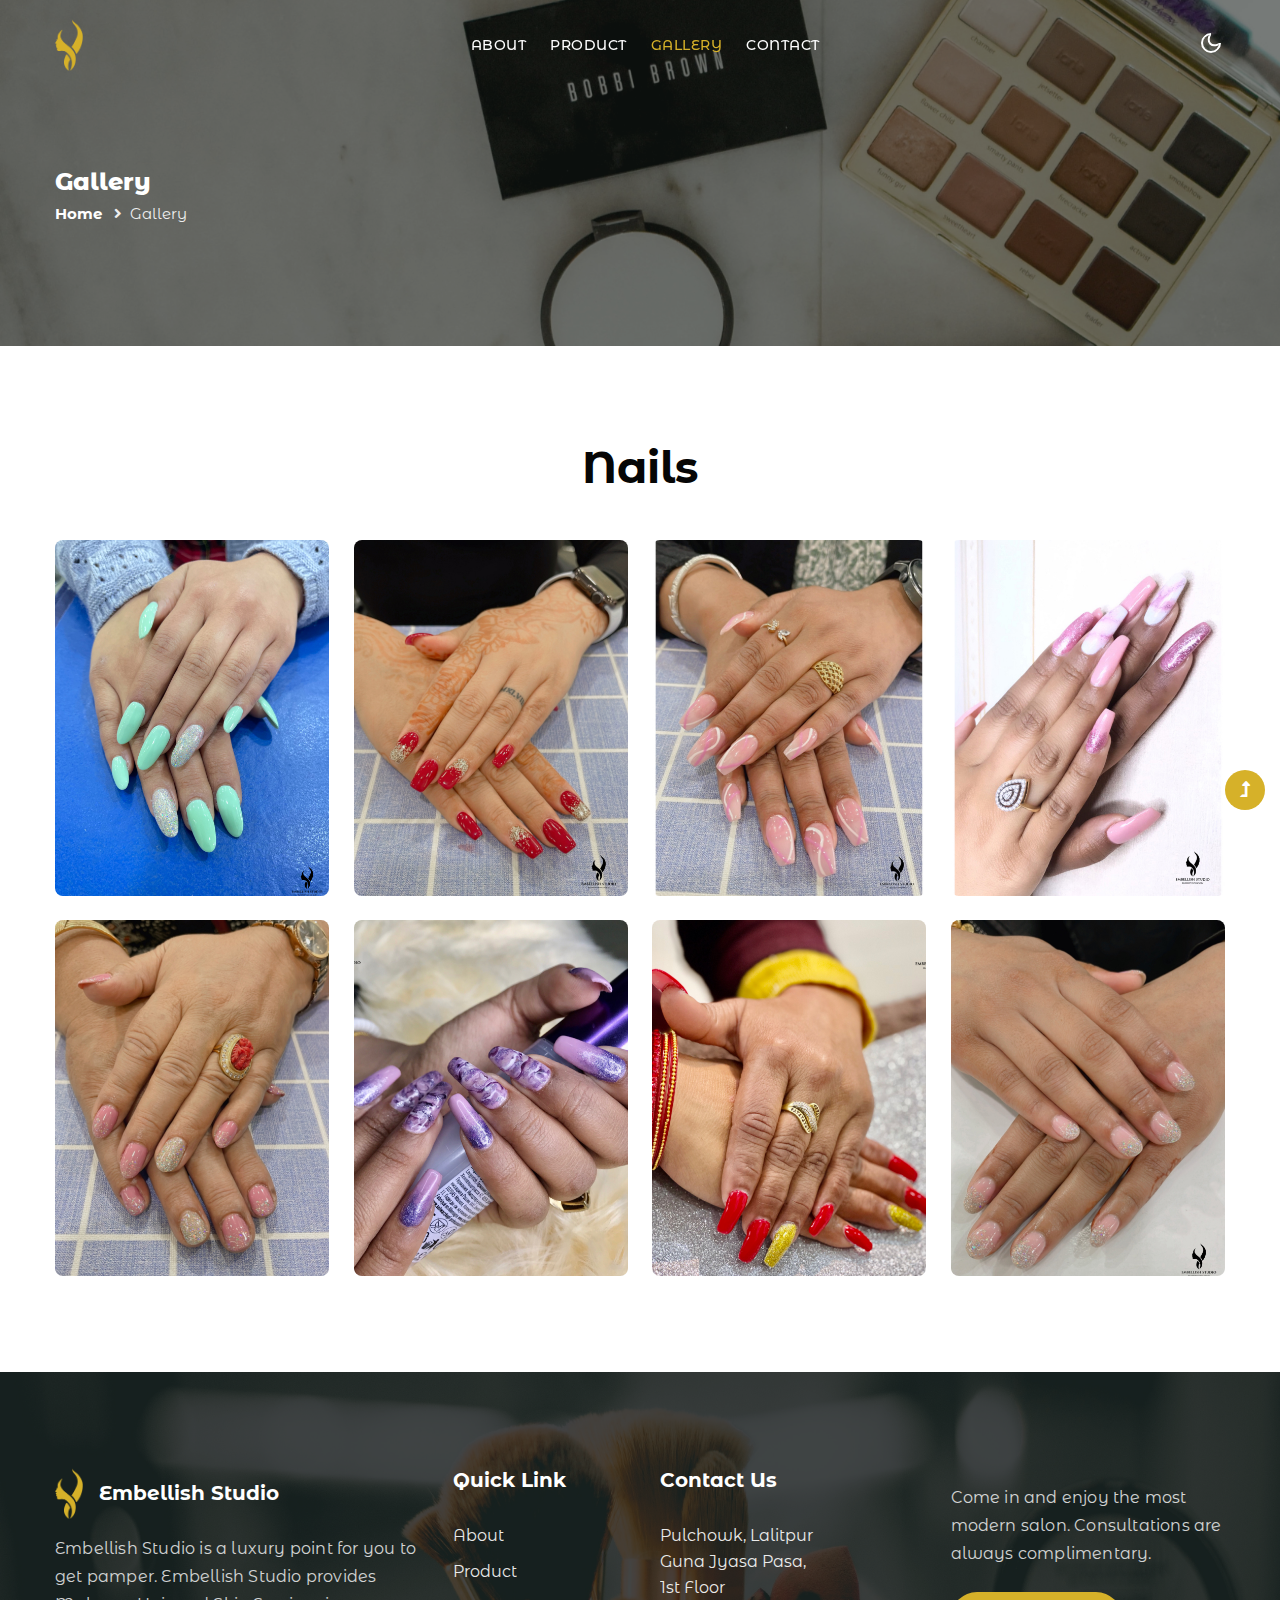
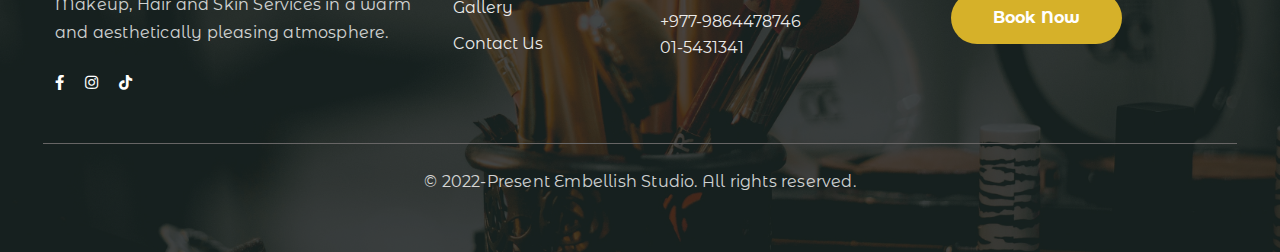
<file: nails.html>
<!doctype html>
<html lang="en">

    <head>
        <!-- Required meta tags -->
        <meta charset="utf-8">
        <meta name="viewport" content="width=device-width, initial-scale=1">
        <meta property="og:title" content="Embellish Studio" />
<meta property="og:description" content="Embellish Studio is a luxury point for you to get pamper. Embellish Studio provides Makeup, Hair and Skin Services in a warm and aesthetically pleasing atmosphere." />
<meta property="og:image" content="assets/images/b1.jpeg"/>
        <title>Embellish Studio</title>
        <link rel="preconnect" href="https://fonts.googleapis.com">
        <link rel="preconnect" href="https://fonts.gstatic.com" crossorigin>
        <link href="https://fonts.googleapis.com/css2?family=Montserrat+Alternates:ital,wght@0,100;0,200;0,300;0,400;0,500;0,600;0,700;0,800;0,900;1,100;1,200;1,300;1,400;1,500;1,600;1,700;1,800;1,900&display=swap" rel="stylesheet">
        <link rel="shortcut icon" type="image/png" href="assets/images/emb.png"> 
        <!-- Template CSS Style link -->
        <link rel="stylesheet" href="assets/css/style-starter.css">
    </head>
    
    <body>
        <!-- header -->
        <header id="site-header" class="fixed-top">
            <div class="container">
                <nav class="navbar navbar-expand-lg navbar-light">
                    <a class="navbar-brand" href="index.html">
                        <!--Dress<span>-Up</span>--> 
                        <img src="logo.png" width="28" height="50" class="img-fluid me-3" alt="" >
                        
                     </a>
                     <!-- <a class="navbar-brand" href=""> Embellish Studio</a> -->
                 
                <button class="navbar-toggler collapsed" type="button" data-bs-toggle="collapse"
                    data-bs-target="#navbarScroll" aria-controls="navbarScroll" aria-expanded="false"
                    aria-label="Toggle navigation">
                    <span class="navbar-toggler-icon fa icon-expand fa-bars"></span>
                    <span class="navbar-toggler-icon fa icon-close fa-times"></span>
                </button>
                <div class="collapse navbar-collapse" id="navbarScroll">
                    <ul class="navbar-nav mx-auto my-2 my-lg-0 navbar-nav-scroll">
                        <li class="nav-item">
                            <a class="nav-link" aria-current="page" href="index.html">About</a>
                        </li>
                        <!-- <li class="nav-item">
                            <a class="nav-link" href="about.html">About</a>
                        </li> -->
                        <!-- <li class="nav-item">
                            <a class="nav-link" href="services.html">Services</a>
                        </li> -->
                        <li class="nav-item">
                            <a class="nav-link" href="product.html">Product</a>
                        </li>
                        <li class="nav-item">
                            <a class="nav-link active" href="gallery.html">Gallery</a>
                        </li>
                        <!-- <li class="nav-item">
                            <a class="nav-link" href="blog.html">Blog</a>
                        </li> -->
                        <li class="nav-item">
                            <a class="nav-link" href="contact.html">Contact</a>
                        </li>
                    </ul>
                    <!--<form action="#error" method="GET" class="d-flex search-header">
                        <input class="form-control" type="search" placeholder="Enter Keyword..." aria-label="Search"
                            required>
                        <button class="btn btn-style" type="submit"><i class="fas fa-search"></i></button>
                    </form>-->
                </div>
                <!-- toggle switch for light and dark theme -->
              <div class="cont-ser-position">
                    <nav class="navigation">
                        <div class="theme-switch-wrapper">
                            <label class="theme-switch" for="checkbox">
                                <input type="checkbox" id="checkbox">
                                <div class="mode-container">
                                    <i class="gg-sun"></i>
                                    <i class="gg-moon"></i>
                                </div>
                            </label>
                        </div>
                    </nav>
                </div> 
                <!-- //toggle switch for light and dark theme -->
            </nav>
        </div>
    </header>
    <!-- //header -->

    <!-- inner banner -->
    <section class="gallery-banner py-5">
        <div class="w3l-breadcrumb py-lg-5">
            <div class="container pt-4 pb-sm-4">
                <h4 class="inner-text-title font-weight-bold pt-sm-5 pt-4">Gallery</h4>
                <ul class="breadcrumbs-custom-path">
                    <li><a href="index.html">Home</a></li>
                    <li class="active"><i class="fas fa-angle-right mx-2"></i>Gallery</li>
                </ul>
            </div>
        </div>
    </section>
    <!-- //inner banner -->

     <!-- photo detail -->
     <div class="w3l-servicesblock2 py-5" id="services">
        <div class="container py-lg-5 py-md-4 py-2">
            <h3 class="title-style text-center mb-lg-5 mb-4">Nails</h3>
            <div class="row">
                <div class="col-lg-3 col-sm-6">
                    <div class="grids5-info">
                        <a href="" class="blog-image d-block zoom"><img src="assets/images/n1.jpg" alt=""
                                class="img-fluid radius-image" />
                        </a>
                    </div>
                </div>
                <div class="col-lg-3 col-sm-6 mt-sm-0 mt-4">
                    <div class="grids5-info">
                        <a href="" class="blog-image d-block zoom"><img src="assets/images/n2.jpg" alt=""
                                class="img-fluid radius-image" />
                        </a>
                    </div>
                </div>
                <div class="col-lg-3 col-sm-6 mt-lg-0 mt-4">
                    <div class="grids5-info">
                        <a href="" class="blog-image d-block zoom"><img src="assets/images/n3.jpg" alt=""
                                class="img-fluid radius-image" />
                        </a>
                    </div>
                </div>
                <div class="col-lg-3 col-sm-6 mt-lg-0 mt-4">
                    <div class="grids5-info">
                        <a href="" class="blog-image d-block zoom"><img src="assets/images/n4.jpg" alt=""
                                class="img-fluid radius-image" />
                        </a>
                    </div>
                </div>
                <div class="col-lg-3 col-sm-6 mt-4">
                    <div class="grids5-info">
                        <a href="" class="blog-image d-block zoom"><img src="assets/images/n5.jpg" alt=""
                                class="img-fluid radius-image" />
                        </a>
                    </div>
                </div>
                <div class="col-lg-3 col-sm-6 mt-4">
                    <div class="grids5-info">
                        <a href="" class="blog-image d-block zoom"><img src="assets/images/n6.jpg" alt=""
                                class="img-fluid radius-image" />
                        </a>
                    </div>
                </div>
                <div class="col-lg-3 col-sm-6 mt-4">
                    <div class="grids5-info">
                        <a href="" class="blog-image d-block zoom"><img src="assets/images/n7.jpg" alt=""
                                class="img-fluid radius-image" />
                        </a>
                    </div>
                </div>
                <div class="col-lg-3 col-sm-6 mt-4">
                    <div class="grids5-info">
                        <a href="" class="blog-image d-block zoom"><img src="assets/images/n8.jpg" alt=""
                                class="img-fluid radius-image" />
                        </a>
                    </div>
                </div>
            </div>
        </div>
    </div>
    <!--photo detail-->

      <!-- footer -->
      <footer class="w3l-footer-16 py-5">
        <div class="container pt-md-5 pt-sm-4 pb-sm-2">
            <div class="row">
                <div class="col-lg-4">
                    <div class="footer-logo d-flex align-items-center mt-6">
                         <img src="logo.png" width="28" height="50" class="img-fluid me-3" alt="" >
                         <h3 class="mb-0"> Embellish Studio</h3>
                         
                    </div>
                  
                    
                      
                        <p class="mt-3">Embellish Studio is a luxury point for you to get pamper. Embellish Studio provides Makeup, Hair and Skin Services in a warm and aesthetically pleasing atmosphere.</p>
                        <div class="columns-2 mt-4">
                            <ul class="social">
                                <li><a href="https://www.facebook.com/Embellishstudio7"><i class="fab fa-facebook-f"></i></a>
                                </li>
                                <!-- <li><a href="#youtube"><i class="fab fa-youtube"></i></a>
                                </li> -->
                                <li><a href="https://www.instagram.com/embellishstudio_/"><i class="fab fa-instagram"></i></a>
                                </li>
                                <li><a href="https://www.tiktok.com/@embellishstudio"><i class="fab fa-tiktok"></i></a>
                                </li>
                               <!-- <li><a href="#github"><i class="fab fa-daraz"></i></a>
                                </li> --><div class="!"></div>
                        </ul>
                    </div>
                </div>
                <div class="col-lg-5 mt-lg-0 mt-5">    
                    <div class="row">
                        <div class="col-xl-5 col-4 column">
                            <h3 class="">Quick Link</h3>
                            <ul class="footer-gd-16">
                                <li><a href="index.html">About</a></li>
                                <li><a href="product.html">Product</a></li>
                                <li><a href="gallery.html">Gallery</a></li>
                                <li><a href="contact.html">Contact Us</a></li>
                            </ul>
                        </div>
                        <div class="col-xl-5 col-6 column px-xxl-0">
                            <h3 class="">Contact Us</h3>
                            <ul class="footer-contact-list">
                                <li class="mt-2">Pulchowk, Lalitpur<br>Guna Jyasa Pasa,<br>1st Floor</li>
                                <li class="mt-2">+977-9864478746<br>01-5431341</li>
                            </ul>
                        </div>
                    </div>
                </div>
                <div class="col-lg-3 col-md-7 col-8 column mt-lg-0 mt-4">
                    <!-- <h3>Downloads</h3> -->
                </a>
               <p class="mt-3">Come in and enjoy the most modern salon. Consultations are always complimentary.</p>
                <div class="columns-2 mt-4">
                    <a href="contact.html" class="btn btn-style mt-lg-0 mt-md-5 mt-4">Book Now</a>
                   
                </div>
            </div>
            <div class="below-section text-center pt-4 mt-5">
                <p class="copy-text">&copy; 2022-Present Embellish Studio. All rights reserved.  </p>
            </div>
        </div>
    </footer>
    <!-- //footer -->
      <!-- Js scripts -->
    <!-- move top -->
    <button onclick="topFunction()" id="movetop" title="Go to top">
        <span class="fas fa-level-up-alt" aria-hidden="true"></span>
    </button>
    <script>
        // When the user scrolls down 20px from the top of the document, show the button
        window.onscroll = function () {
            scrollFunction()
        };

        function scrollFunction() {
            if (document.body.scrollTop > 20 || document.documentElement.scrollTop > 20) {
                document.getElementById("movetop").style.display = "block";
            } else {
                document.getElementById("movetop").style.display = "none";
            }
        }

        // When the user clicks on the button, scroll to the top of the document
        function topFunction() {
            document.body.scrollTop = 0;
            document.documentElement.scrollTop = 0;
        }
    </script>
    <!-- //move top -->

    <!-- common jquery plugin -->
    <script src="assets/js/jquery-3.3.1.min.js"></script>
    <!-- //common jquery plugin -->

    <!-- banner slick slider -->
    <script src="assets/js/slick.js"></script>
    <script src="assets/js/script.js"></script>
    <!-- //banner slick slider -->

    <!-- magnific-popup javascript -->
    <script src="assets/js/jquery.magnific-popup.min.js"></script>
    <script>
        $(document).ready(function () {
            $('.popup-with-zoom-anim').magnificPopup({
                type: 'inline',

                fixedContentPos: false,
                fixedBgPos: true,

                overflowY: 'auto',

                closeBtnInside: true,
                preloader: false,

                midClick: true,
                removalDelay: 300,
                mainClass: 'my-mfp-zoom-in'
            });

            $('.popup-with-move-anim').magnificPopup({
                type: 'inline',

                fixedContentPos: false,
                fixedBgPos: true,

                overflowY: 'auto',

                closeBtnInside: true,
                preloader: false,

                midClick: true,
                removalDelay: 300,
                mainClass: 'my-mfp-slide-bottom'
            });
        });
    </script>
    <!-- //magnific-popup javascript -->

    <!-- theme switch js (light and dark)-->
    <script src="assets/js/theme-change.js"></script>
    <!-- //theme switch js (light and dark)-->

    <!-- MENU-JS -->
    <script>
        $(window).on("scroll", function () {
            var scroll = $(window).scrollTop();

            if (scroll >= 80) {
                $("#site-header").addClass("nav-fixed");
            } else {
                $("#site-header").removeClass("nav-fixed");
            }
        });

        //Main navigation Active Class Add Remove
        $(".navbar-toggler").on("click", function () {
            $("header").toggleClass("active");
        });
        $(document).on("ready", function () {
            if ($(window).width() > 991) {
                $("header").removeClass("active");
            }
            $(window).on("resize", function () {
                if ($(window).width() > 991) {
                    $("header").removeClass("active");
                }
            });
        });
    </script>
    <!-- //MENU-JS -->

    <!-- disable body scroll which navbar is in active -->
    <script>
        $(function () {
            $('.navbar-toggler').click(function () {
                $('body').toggleClass('noscroll');
            })
        });
    </script>
    <!-- //disable body scroll which navbar is in active -->
 <!-- disable right click -->
 <script>
    document.addEventListener("contextmenu", function(event){
    event.preventDefault();   
    }, false);
    </script>
    <!-- disable right click -->
    <!-- bootstrap -->
    <script src="assets/js/bootstrap.min.js"></script>
    <!-- //bootstrap -->
    <!-- //Js scripts -->
</body>

</html>
</file>
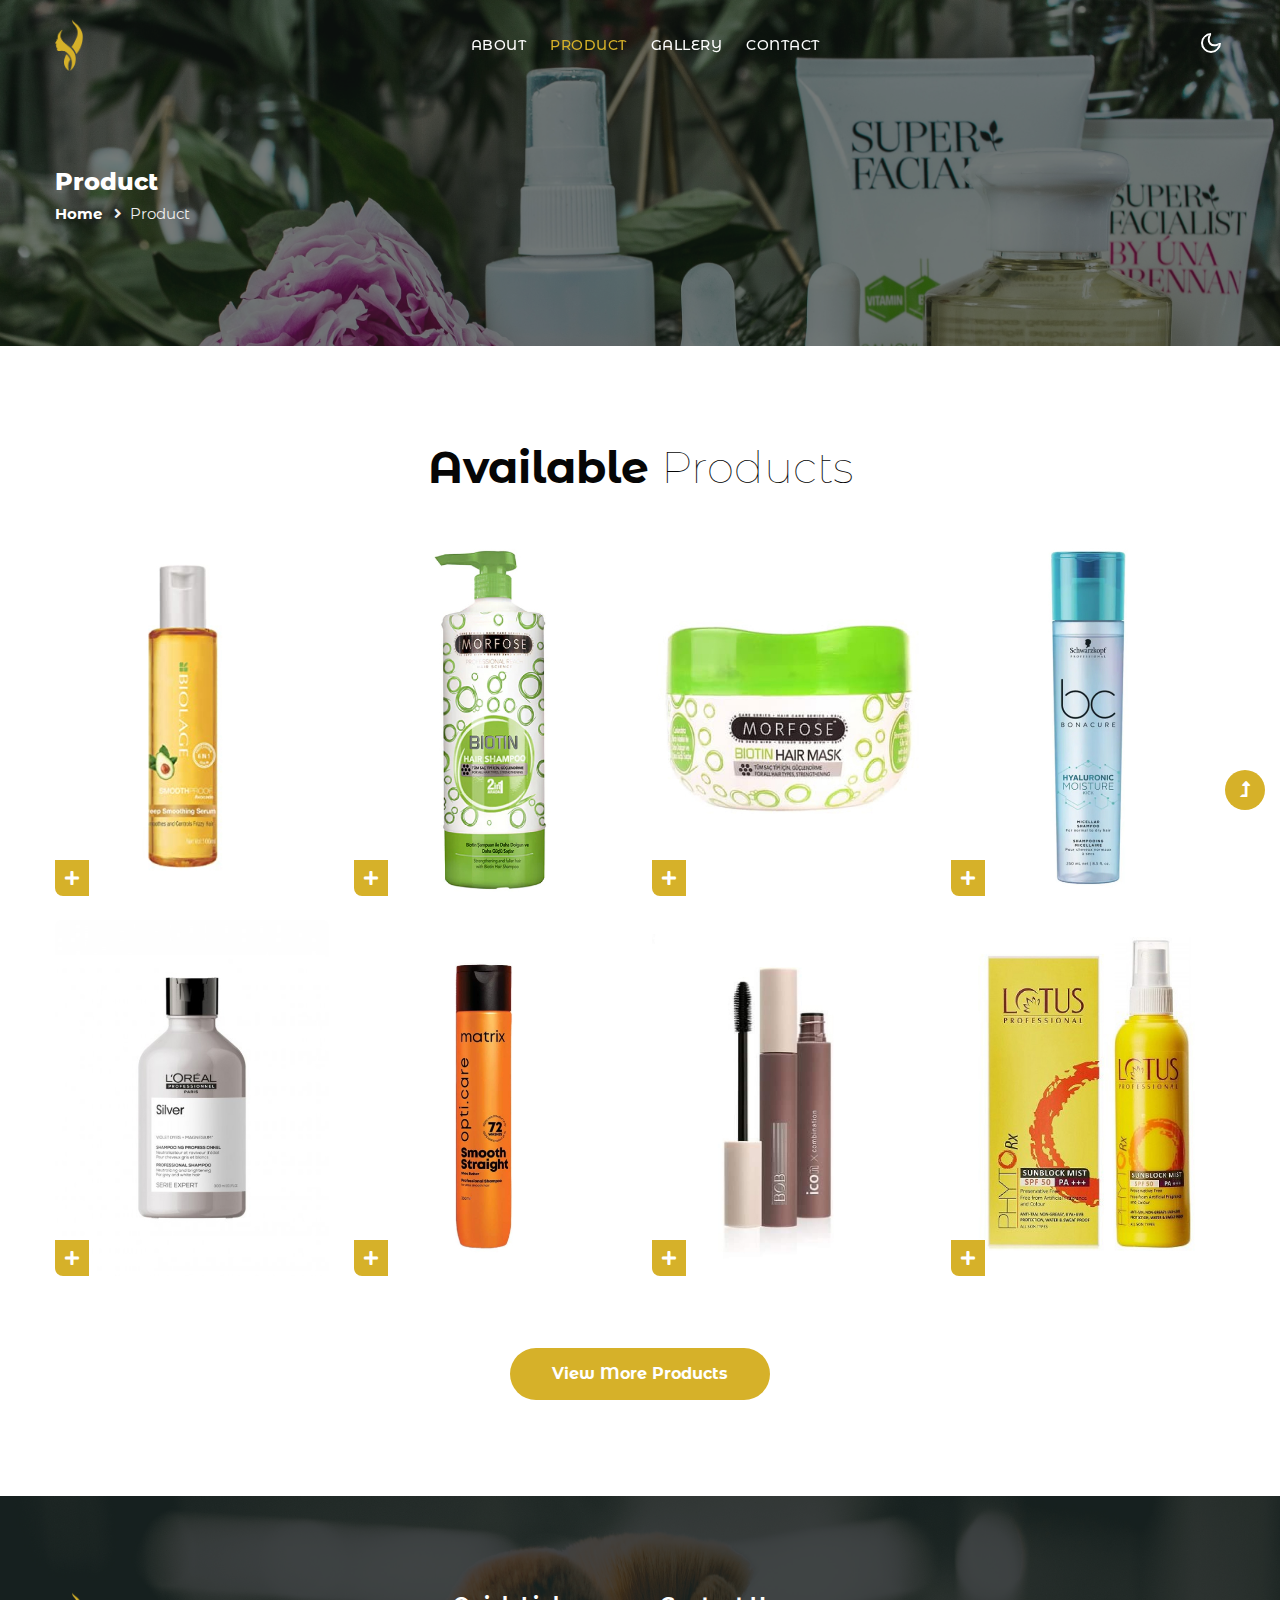
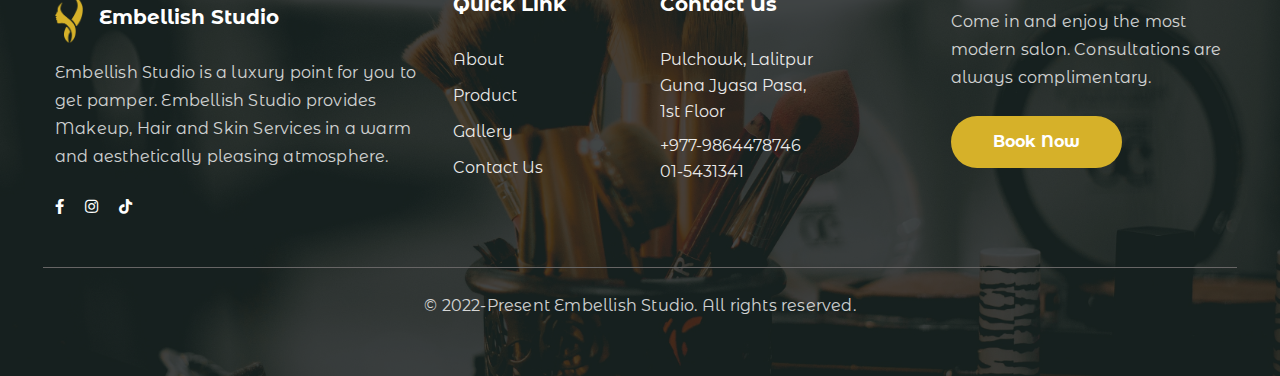
<file: product.html>
<!doctype html>
<html lang="en">

    <head>
        <!-- Required meta tags -->
        <meta charset="utf-8">
        <meta name="viewport" content="width=device-width, initial-scale=1">
        <meta property="og:title" content="Embellish Studio" />
<meta property="og:description" content="Embellish Studio is a luxury point for you to get pamper. Embellish Studio provides Makeup, Hair and Skin Services in a warm and aesthetically pleasing atmosphere." />
<meta property="og:image" content="assets/images/b1.jpeg"/>
        <title>Embellish Studio</title>
        <link rel="preconnect" href="https://fonts.googleapis.com">
        <link rel="preconnect" href="https://fonts.gstatic.com" crossorigin>
        <link href="https://fonts.googleapis.com/css2?family=Montserrat+Alternates:ital,wght@0,100;0,200;0,300;0,400;0,500;0,600;0,700;0,800;0,900;1,100;1,200;1,300;1,400;1,500;1,600;1,700;1,800;1,900&display=swap" rel="stylesheet">
        <link rel="shortcut icon" type="image/png" href="assets/images/emb.png"> 
        <!-- Template CSS Style link -->
        <link rel="stylesheet" href="assets/css/style-starter.css">
    </head>
    
    <body>
        <!-- header -->
        <header id="site-header" class="fixed-top">
            <div class="container">
                <nav class="navbar navbar-expand-lg navbar-light">
                    <a class="navbar-brand" href="index.html">
                        <!--Dress<span>-Up</span>--> 
                        <img src="logo.png" width="28" height="50" class="img-fluid me-3" alt="" >
                        
                     </a>
                     <!-- <a class="navbar-brand" href=""> Embellish Studio</a> -->
                 
                <button class="navbar-toggler collapsed" type="button" data-bs-toggle="collapse"
                    data-bs-target="#navbarScroll" aria-controls="navbarScroll" aria-expanded="false"
                    aria-label="Toggle navigation">
                    <span class="navbar-toggler-icon fa icon-expand fa-bars"></span>
                    <span class="navbar-toggler-icon fa icon-close fa-times"></span>
                </button>
                <div class="collapse navbar-collapse" id="navbarScroll">
                    <ul class="navbar-nav mx-auto my-2 my-lg-0 navbar-nav-scroll">
                        <li class="nav-item">
                            <a class="nav-link" aria-current="page" href="index.html">About</a>
                        </li>
                        <!-- <li class="nav-item">
                            <a class="nav-link" href="about.html">About</a>
                        </li> -->
                        <!-- <li class="nav-item">
                            <a class="nav-link" href="services.html">Services</a>
                        </li> -->
                        <li class="nav-item">
                            <a class="nav-link active" href="product.html">Product</a>
                        </li>
                        <li class="nav-item">
                            <a class="nav-link" href="gallery.html">Gallery</a>
                        </li>
                        <!-- <li class="nav-item">
                            <a class="nav-link" href="blog.html">Blog</a>
                        </li> -->
                        <li class="nav-item">
                            <a class="nav-link" href="contact.html">Contact</a>
                        </li>
                    </ul>
                    <!--<form action="#error" method="GET" class="d-flex search-header">
                        <input class="form-control" type="search" placeholder="Enter Keyword..." aria-label="Search"
                            required>
                        <button class="btn btn-style" type="submit"><i class="fas fa-search"></i></button>
                    </form>-->
                </div>
                <!-- toggle switch for light and dark theme -->
              <div class="cont-ser-position">
                    <nav class="navigation">
                        <div class="theme-switch-wrapper">
                            <label class="theme-switch" for="checkbox">
                                <input type="checkbox" id="checkbox">
                                <div class="mode-container">
                                    <i class="gg-sun"></i>
                                    <i class="gg-moon"></i>
                                </div>
                            </label>
                        </div>
                    </nav>
                </div> 
                <!-- //toggle switch for light and dark theme -->
            </nav>
        </div>
    </header>
    <!-- //header -->

    <!-- inner banner -->
    <section class="product-banner py-5">
        <div class="w3l-breadcrumb py-lg-5">
            <div class="container pt-4 pb-sm-4">
                <h4 class="inner-text-title font-weight-bold pt-sm-5 pt-4">Product</h4>
                <ul class="breadcrumbs-custom-path">
                    <li><a href="index.html">Home</a></li>
                    <li class="active"><i class="fas fa-angle-right mx-2"></i>Product</li>
                </ul>
            </div>
        </div>
    </section>
    <!-- //inner banner -->
    <!-- home services block -->
    <div class="w3l-servicesblock2 py-5" id="services">
        <div class="container py-lg-5 py-md-4 py-2">
            <h3 class="title-style text-center mb-lg-5 mb-4">Available <span>Products</span></h3>
            <div class="row">
                <div class="col-lg-3 col-sm-6">
                    <div class="grids5-info">
                        <a href="" class="blog-image d-block zoom"><img src="assets/images/p1.jpg" alt=""
                                class="img-fluid radius-image" />
                            <div class="image-overlay">
                                <h4>Matrix Biolage Serum</h4>
                                <p>It is the perfect finisher to your hair care regime as it has many benefits like controlling frizz, detangling & smoothening rough ends adding instant shine.
                                </p>
                            </div>
                            <div class="iconic-plus">
                                <i class="fas fa-plus"></i>
                            </div>
                        </a>
                    </div>
                </div>
                <div class="col-lg-3 col-sm-6 mt-sm-0 mt-4">
                    <div class="grids5-info">
                        <a href="" class="blog-image d-block zoom"><img src="assets/images/p2.jpg" alt=""
                                class="img-fluid radius-image" />
                            <div class="image-overlay">
                                <h4>Morfose Shampoo</h4>
                                <p>It is specially formulated for hair fall. It helps to increase the elasticity of your hair and also volumize your hair. It works as a scalp treatment.</p>
                            </div>
                            <div class="iconic-plus">
                                <i class="fas fa-plus"></i>
                            </div>
                        </a>
                    </div>
                </div>
                <div class="col-lg-3 col-sm-6 mt-lg-0 mt-4">
                    <div class="grids5-info">
                        <a href="" class="blog-image d-block zoom"><img src="assets/images/p3.jpg" alt=""
                                class="img-fluid radius-image" />
                            <div class="image-overlay">
                                <h4>Morfose Mask</h4>
                                <p>It is suitable for stressed and bristle hair. It reduces breakage and improves the hair structure.</p>
                            </div>
                            <div class="iconic-plus">
                                <i class="fas fa-plus"></i>
                            </div>
                        </a>
                    </div>
                </div>
                <div class="col-lg-3 col-sm-6 mt-lg-0 mt-4">
                    <div class="grids5-info">
                        <a href="" class="blog-image d-block zoom"><img src="assets/images/p4.jpg" alt=""
                                class="img-fluid radius-image" />
                            <div class="image-overlay">
                                <h4>Schwarzkopf Moisture Kick Shampoo</h4>
                                <p>It Rebalances and delivers optimum levels of moisture to even the driest hair ,improving strength increasing shine and prevents dehydration</p>
                            </div>
                            <div class="iconic-plus">
                                <i class="fas fa-plus"></i>
                            </div>
                        </a>
                    </div>
                </div>
                <div class="col-lg-3 col-sm-6 mt-4">
                    <div class="grids5-info">
                        <a href="" class="blog-image d-block zoom"><img src="assets/images/p5.jpg" alt=""
                                class="img-fluid radius-image" />
                            <div class="image-overlay">
                                <h4>Loreal Expert Silver Shampoo</h4>
                                <p>It is suitable for stressed and bristle hair. It reduces breakage and improves the hair structure.
                                </p>
                            </div>
                            <div class="iconic-plus">
                                <i class="fas fa-plus"></i>
                            </div>
                        </a>
                    </div>
                </div>
                <div class="col-lg-3 col-sm-6 mt-4">
                    <div class="grids5-info">
                        <a href="" class="blog-image d-block zoom"><img src="assets/images/p6.jpg" alt=""
                                class="img-fluid radius-image" />
                            <div class="image-overlay">
                                <h4>Matrix Opti care Smooth Straight Shampoo</h4>
                                <p>It tames your locks, smoothening that uncontrollable fizz after straightening in the salon. Softens texture and adds manageability to leave hair silky smooth.</p>
                            </div>
                            <div class="iconic-plus">
                                <i class="fas fa-plus"></i>
                            </div>
                        </a>
                    </div>
                </div>
                <div class="col-lg-3 col-sm-6 mt-4">
                    <div class="grids5-info">
                        <a href="" class="blog-image d-block zoom"><img src="assets/images/p7.jpg" alt=""
                                class="img-fluid radius-image" />
                            <div class="image-overlay">
                                <h4>Bob icon X Combination mascara</h4>
                                <p>It is smudge proof and water proof. It gives your lashes extra volume. </p>
                            </div>
                            <div class="iconic-plus">
                                <i class="fas fa-plus"></i>
                            </div>
                        </a>
                    </div>
                </div>
                <div class="col-lg-3 col-sm-6 mt-4">
                    <div class="grids5-info">
                        <a href="" class="blog-image d-block zoom"><img src="assets/images/p8.jpg" alt=""
                                class="img-fluid radius-image" />
                            <div class="image-overlay">
                                <h4>Lotus Professional SPF 50:</h4>
                                <p>It is infused with the goodness of vitamin E and carrot oil 
                                    And blends in easily for a sheer finish on most skin tones.
                                    </p>
                            </div>
                            <div class="iconic-plus">
                                <i class="fas fa-plus"></i>
                            </div>
                        </a>
                    </div>
                </div>
                  <div class="text-center mt-md-5 mt-5 pt-lg-4">
                <a href="https://www.daraz.com.np/shop/embellish-studio/?spm=a2a0e.pdp.seller.1.56d1wQp3wQp3MT&itemId=107946596&channelSource=pdp" class="btn btn-style">View More Products</a>
            </div>
            </div>
        </div>
    </div>
    <!-- //home services block -->



      <!-- footer -->
      <footer class="w3l-footer-16 py-5">
        <div class="container pt-md-5 pt-sm-4 pb-sm-2">
            <div class="row">
                <div class="col-lg-4">
                    <div class="footer-logo d-flex align-items-center mt-6">
                         <img src="logo.png" width="28" height="50" class="img-fluid me-3" alt="" >
                         <h3 class="mb-0"> Embellish Studio</h3>
                         
                    </div>
                  
                    
                      
                        <p class="mt-3">Embellish Studio is a luxury point for you to get pamper. Embellish Studio provides Makeup, Hair and Skin Services in a warm and aesthetically pleasing atmosphere.</p>
                        <div class="columns-2 mt-4">
                            <ul class="social">
                                <li><a href="https://www.facebook.com/Embellishstudio7"><i class="fab fa-facebook-f"></i></a>
                                </li>
                                <!-- <li><a href="#youtube"><i class="fab fa-youtube"></i></a>
                                </li> -->
                                <li><a href="https://www.instagram.com/embellishstudio_/"><i class="fab fa-instagram"></i></a>
                                </li>
                                <li><a href="https://www.tiktok.com/@embellishstudio"><i class="fab fa-tiktok"></i></a>
                                </li>
                               <!-- <li><a href="#github"><i class="fab fa-daraz"></i></a>
                                </li> --><div class="!"></div>
                        </ul>
                    </div>
                </div>
                <div class="col-lg-5 mt-lg-0 mt-5">    
                    <div class="row">
                        <div class="col-xl-5 col-4 column">
                            <h3 class="">Quick Link</h3>
                            <ul class="footer-gd-16">
                                <li><a href="index.html">About</a></li>
                                <li><a href="product.html">Product</a></li>
                                <li><a href="gallery.html">Gallery</a></li>
                                <li><a href="contact.html">Contact Us</a></li>
                            </ul>
                        </div>
                        <div class="col-xl-5 col-6 column px-xxl-0">
                            <h3 class="">Contact Us</h3>
                            <ul class="footer-contact-list">
                                <li class="mt-2">Pulchowk, Lalitpur<br>Guna Jyasa Pasa,<br>1st Floor</li>
                                <li class="mt-2">+977-9864478746<br>01-5431341</li>
                            </ul>
                        </div>
                    </div>
                </div>
                <div class="col-lg-3 col-md-7 col-8 column mt-lg-0 mt-4">
                    <!-- <h3>Downloads</h3> -->
                </a>
               <p class="mt-3">Come in and enjoy the most modern salon. Consultations are always complimentary.</p>
                <div class="columns-2 mt-4">
                    <a href="contact.html" class="btn btn-style mt-lg-0 mt-md-5 mt-4">Book Now</a>
                   
                </div>
            </div>
            <div class="below-section text-center pt-4 mt-5">
                <p class="copy-text">&copy; 2022-Present Embellish Studio. All rights reserved.  </p>
            </div>
        </div>
    </footer>
    <!-- //footer -->
      <!-- Js scripts -->
    <!-- move top -->
    <button onclick="topFunction()" id="movetop" title="Go to top">
        <span class="fas fa-level-up-alt" aria-hidden="true"></span>
    </button>
    <script>
        // When the user scrolls down 20px from the top of the document, show the button
        window.onscroll = function () {
            scrollFunction()
        };

        function scrollFunction() {
            if (document.body.scrollTop > 20 || document.documentElement.scrollTop > 20) {
                document.getElementById("movetop").style.display = "block";
            } else {
                document.getElementById("movetop").style.display = "none";
            }
        }

        // When the user clicks on the button, scroll to the top of the document
        function topFunction() {
            document.body.scrollTop = 0;
            document.documentElement.scrollTop = 0;
        }
    </script>
    <!-- //move top -->

    <!-- common jquery plugin -->
    <script src="assets/js/jquery-3.3.1.min.js"></script>
    <!-- //common jquery plugin -->

    <!-- banner slick slider -->
    <script src="assets/js/slick.js"></script>
    <script src="assets/js/script.js"></script>
    <!-- //banner slick slider -->

    <!-- magnific-popup javascript -->
    <script src="assets/js/jquery.magnific-popup.min.js"></script>
    <script>
        $(document).ready(function () {
            $('.popup-with-zoom-anim').magnificPopup({
                type: 'inline',

                fixedContentPos: false,
                fixedBgPos: true,

                overflowY: 'auto',

                closeBtnInside: true,
                preloader: false,

                midClick: true,
                removalDelay: 300,
                mainClass: 'my-mfp-zoom-in'
            });

            $('.popup-with-move-anim').magnificPopup({
                type: 'inline',

                fixedContentPos: false,
                fixedBgPos: true,

                overflowY: 'auto',

                closeBtnInside: true,
                preloader: false,

                midClick: true,
                removalDelay: 300,
                mainClass: 'my-mfp-slide-bottom'
            });
        });
    </script>
    <!-- //magnific-popup javascript -->

    <!-- theme switch js (light and dark)-->
    <script src="assets/js/theme-change.js"></script>
    <!-- //theme switch js (light and dark)-->

    <!-- MENU-JS -->
    <script>
        $(window).on("scroll", function () {
            var scroll = $(window).scrollTop();

            if (scroll >= 80) {
                $("#site-header").addClass("nav-fixed");
            } else {
                $("#site-header").removeClass("nav-fixed");
            }
        });

        //Main navigation Active Class Add Remove
        $(".navbar-toggler").on("click", function () {
            $("header").toggleClass("active");
        });
        $(document).on("ready", function () {
            if ($(window).width() > 991) {
                $("header").removeClass("active");
            }
            $(window).on("resize", function () {
                if ($(window).width() > 991) {
                    $("header").removeClass("active");
                }
            });
        });
    </script>
    <!-- //MENU-JS -->

    <!-- disable body scroll which navbar is in active -->
    <script>
        $(function () {
            $('.navbar-toggler').click(function () {
                $('body').toggleClass('noscroll');
            })
        });
    </script>
    <!-- //disable body scroll which navbar is in active -->
 <!-- disable right click -->
 <script>
    document.addEventListener("contextmenu", function(event){
    event.preventDefault();    
    }, false);
    </script>
    <!-- disable right click -->
    <!-- bootstrap -->
    <script src="assets/js/bootstrap.min.js"></script>
    <!-- //bootstrap -->
    <!-- //Js scripts -->
</body>

</html>
</file>
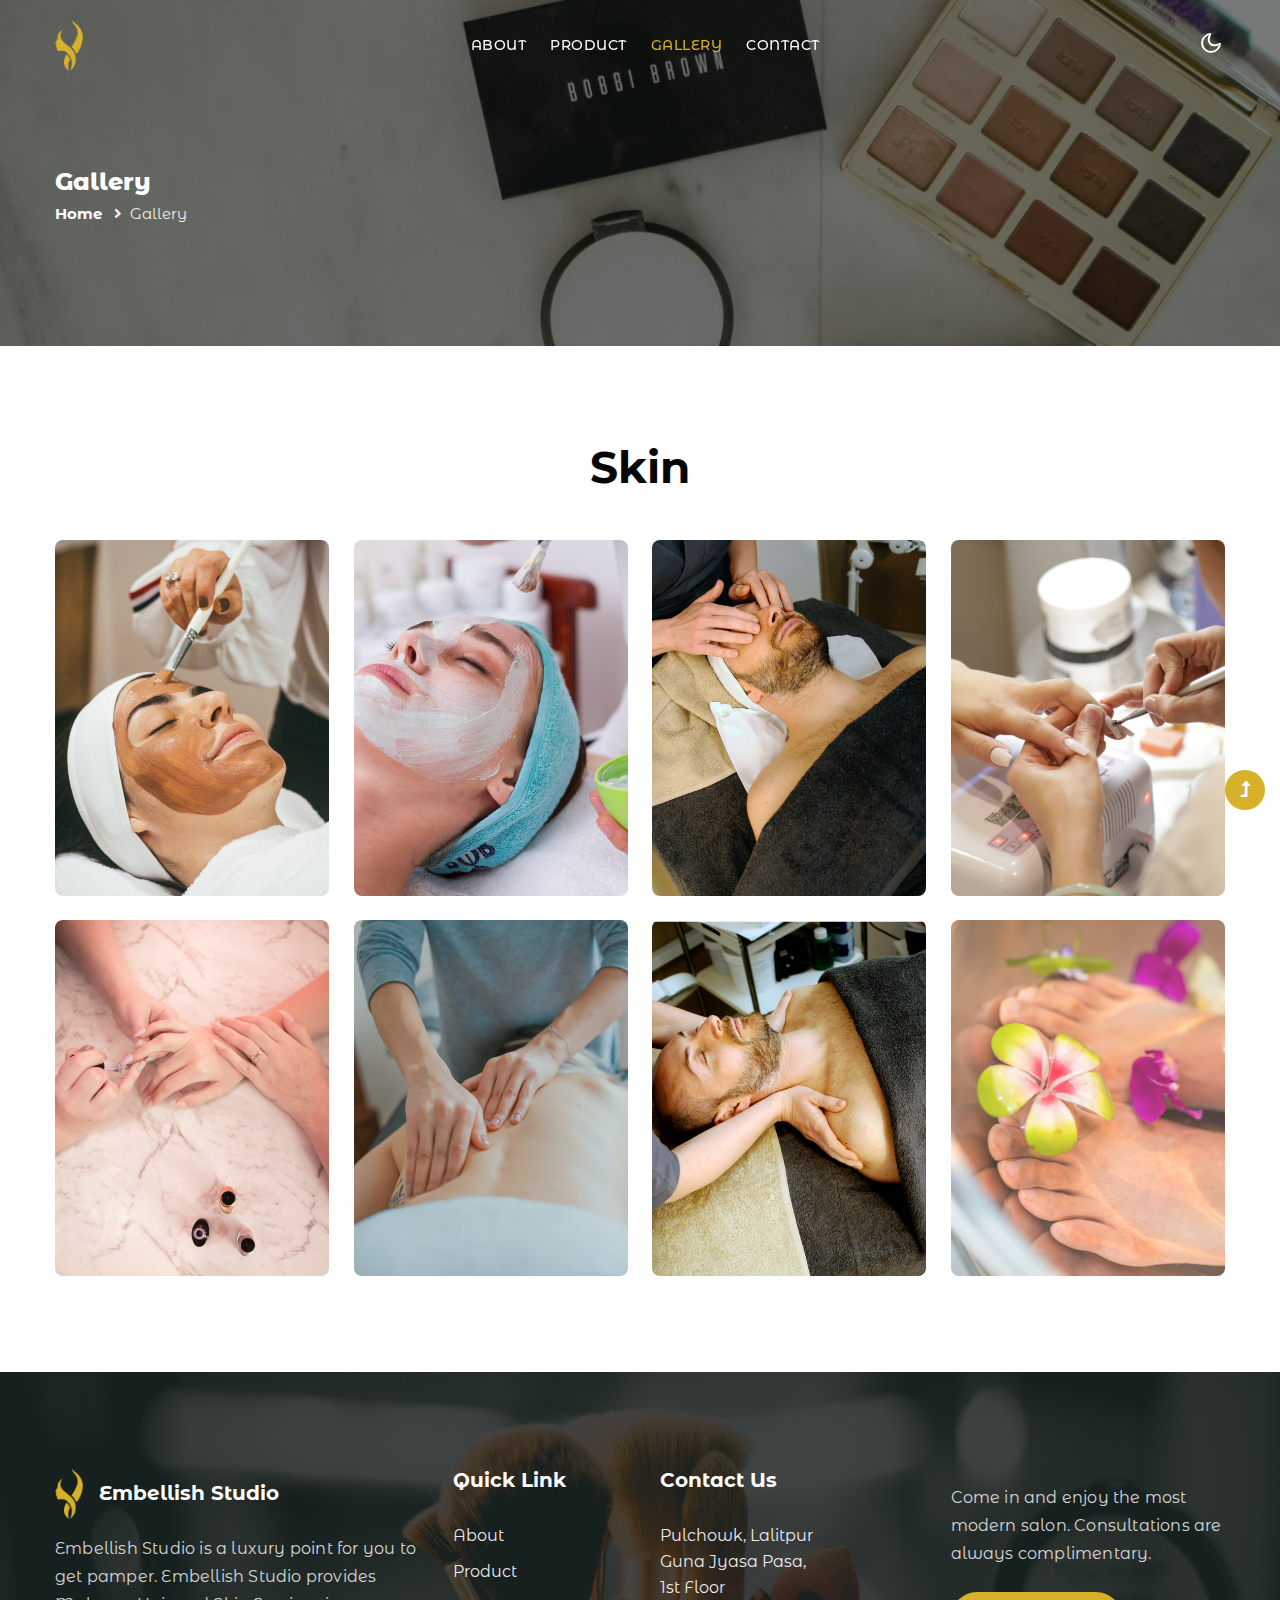
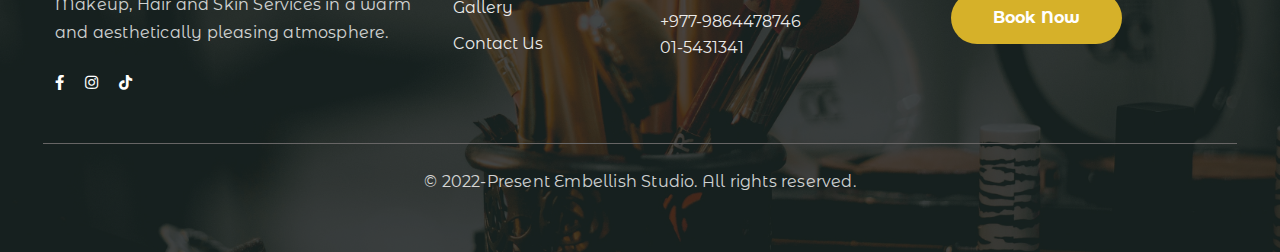
<file: skin.html>
<!doctype html>
<html lang="en">

    <head>
        <!-- Required meta tags -->
        <meta charset="utf-8">
        <meta name="viewport" content="width=device-width, initial-scale=1">
        <meta property="og:title" content="Embellish Studio" />
<meta property="og:description" content="Embellish Studio is a luxury point for you to get pamper. Embellish Studio provides Makeup, Hair and Skin Services in a warm and aesthetically pleasing atmosphere." />
<meta property="og:image" content="assets/images/b1.jpeg"/>
        <title>Embellish Studio</title>
        <link rel="preconnect" href="https://fonts.googleapis.com">
        <link rel="preconnect" href="https://fonts.gstatic.com" crossorigin>
        <link href="https://fonts.googleapis.com/css2?family=Montserrat+Alternates:ital,wght@0,100;0,200;0,300;0,400;0,500;0,600;0,700;0,800;0,900;1,100;1,200;1,300;1,400;1,500;1,600;1,700;1,800;1,900&display=swap" rel="stylesheet">
        <link rel="shortcut icon" type="image/png" href="assets/images/emb.png"> 
        <!-- Template CSS Style link -->
        <link rel="stylesheet" href="assets/css/style-starter.css">
    </head>
    
    <body>
        <!-- header -->
        <header id="site-header" class="fixed-top">
            <div class="container">
                <nav class="navbar navbar-expand-lg navbar-light">
                    <a class="navbar-brand" href="index.html">
                        <!--Dress<span>-Up</span>--> 
                        <img src="logo.png" width="28" height="50" class="img-fluid me-3" alt="" >
                        
                     </a>
                     <!-- <a class="navbar-brand" href=""> Embellish Studio</a> -->
                 
                <button class="navbar-toggler collapsed" type="button" data-bs-toggle="collapse"
                    data-bs-target="#navbarScroll" aria-controls="navbarScroll" aria-expanded="false"
                    aria-label="Toggle navigation">
                    <span class="navbar-toggler-icon fa icon-expand fa-bars"></span>
                    <span class="navbar-toggler-icon fa icon-close fa-times"></span>
                </button>
                <div class="collapse navbar-collapse" id="navbarScroll">
                    <ul class="navbar-nav mx-auto my-2 my-lg-0 navbar-nav-scroll">
                        <li class="nav-item">
                            <a class="nav-link" aria-current="page" href="index.html">About</a>
                        </li>
                        <!-- <li class="nav-item">
                            <a class="nav-link" href="about.html">About</a>
                        </li> -->
                        <!-- <li class="nav-item">
                            <a class="nav-link" href="services.html">Services</a>
                        </li> -->
                        <li class="nav-item">
                            <a class="nav-link" href="product.html">Product</a>
                        </li>
                        <li class="nav-item">
                            <a class="nav-link active" href="gallery.html">Gallery</a>
                        </li>
                        <!-- <li class="nav-item">
                            <a class="nav-link" href="blog.html">Blog</a>
                        </li> -->
                        <li class="nav-item">
                            <a class="nav-link" href="contact.html">Contact</a>
                        </li>
                    </ul>
                    <!--<form action="#error" method="GET" class="d-flex search-header">
                        <input class="form-control" type="search" placeholder="Enter Keyword..." aria-label="Search"
                            required>
                        <button class="btn btn-style" type="submit"><i class="fas fa-search"></i></button>
                    </form>-->
                </div>
                <!-- toggle switch for light and dark theme -->
              <div class="cont-ser-position">
                    <nav class="navigation">
                        <div class="theme-switch-wrapper">
                            <label class="theme-switch" for="checkbox">
                                <input type="checkbox" id="checkbox">
                                <div class="mode-container">
                                    <i class="gg-sun"></i>
                                    <i class="gg-moon"></i>
                                </div>
                            </label>
                        </div>
                    </nav>
                </div> 
                <!-- //toggle switch for light and dark theme -->
            </nav>
        </div>
    </header>
    <!-- //header -->

    <!-- inner banner -->
    <section class="gallery-banner py-5">
        <div class="w3l-breadcrumb py-lg-5">
            <div class="container pt-4 pb-sm-4">
                <h4 class="inner-text-title font-weight-bold pt-sm-5 pt-4">Gallery</h4>
                <ul class="breadcrumbs-custom-path">
                    <li><a href="index.html">Home</a></li>
                    <li class="active"><i class="fas fa-angle-right mx-2"></i>Gallery</li>
                </ul>
            </div>
        </div>
    </section>
    <!-- //inner banner -->

     <!-- photo detail -->
     <div class="w3l-servicesblock2 py-5" id="services">
        <div class="container py-lg-5 py-md-4 py-2">
            <h3 class="title-style text-center mb-lg-5 mb-4">Skin</h3>
            <div class="row">
                <div class="col-lg-3 col-sm-6">
                    <div class="grids5-info">
                        <a href="" class="blog-image d-block zoom"><img src="assets/images/sk1.jpg" alt=""
                                class="img-fluid radius-image" />
                        </a>
                    </div>
                </div>
                <div class="col-lg-3 col-sm-6 mt-sm-0 mt-4">
                    <div class="grids5-info">
                        <a href="" class="blog-image d-block zoom"><img src="assets/images/sk2.jpg" alt=""
                                class="img-fluid radius-image" />
                        </a>
                    </div>
                </div>
                <div class="col-lg-3 col-sm-6 mt-lg-0 mt-4">
                    <div class="grids5-info">
                        <a href="" class="blog-image d-block zoom"><img src="assets/images/sk3.jpg" alt=""
                                class="img-fluid radius-image" />
                        </a>
                    </div>
                </div>
                <div class="col-lg-3 col-sm-6 mt-lg-0 mt-4">
                    <div class="grids5-info">
                        <a href="" class="blog-image d-block zoom"><img src="assets/images/sk4.jpg" alt=""
                                class="img-fluid radius-image" />
                        </a>
                    </div>
                </div>
                <div class="col-lg-3 col-sm-6 mt-4">
                    <div class="grids5-info">
                        <a href="" class="blog-image d-block zoom"><img src="assets/images/sk5.jpg" alt=""
                                class="img-fluid radius-image" />
                        </a>
                    </div>
                </div>
                <div class="col-lg-3 col-sm-6 mt-4">
                    <div class="grids5-info">
                        <a href="" class="blog-image d-block zoom"><img src="assets/images/sk6.jpg" alt=""
                                class="img-fluid radius-image" />
                        </a>
                    </div>
                </div>
                <div class="col-lg-3 col-sm-6 mt-4">
                    <div class="grids5-info">
                        <a href="" class="blog-image d-block zoom"><img src="assets/images/sk7.jpg" alt=""
                                class="img-fluid radius-image" />
                        </a>
                    </div>
                </div>
                <div class="col-lg-3 col-sm-6 mt-4">
                    <div class="grids5-info">
                        <a href="" class="blog-image d-block zoom"><img src="assets/images/sk8.jpg" alt=""
                                class="img-fluid radius-image" />
                        </a>
                    </div>
                </div>
            </div>
        </div>
    </div>
    <!--photo detail-->

      <!-- footer -->
      <footer class="w3l-footer-16 py-5">
        <div class="container pt-md-5 pt-sm-4 pb-sm-2">
            <div class="row">
                <div class="col-lg-4">
                    <div class="footer-logo d-flex align-items-center mt-6">
                         <img src="logo.png" width="28" height="50" class="img-fluid me-3" alt="" >
                         <h3 class="mb-0"> Embellish Studio</h3>
                         
                    </div>
                  
                    
                      
                        <p class="mt-3">Embellish Studio is a luxury point for you to get pamper. Embellish Studio provides Makeup, Hair and Skin Services in a warm and aesthetically pleasing atmosphere.</p>
                        <div class="columns-2 mt-4">
                            <ul class="social">
                                <li><a href="https://www.facebook.com/Embellishstudio7"><i class="fab fa-facebook-f"></i></a>
                                </li>
                                <!-- <li><a href="#youtube"><i class="fab fa-youtube"></i></a>
                                </li> -->
                                <li><a href="https://www.instagram.com/embellishstudio_/"><i class="fab fa-instagram"></i></a>
                                </li>
                                <li><a href="https://www.tiktok.com/@embellishstudio"><i class="fab fa-tiktok"></i></a>
                                </li>
                               <!-- <li><a href="#github"><i class="fab fa-daraz"></i></a>
                                </li> --><div class="!"></div>
                        </ul>
                    </div>
                </div>
                <div class="col-lg-5 mt-lg-0 mt-5">    
                    <div class="row">
                        <div class="col-xl-5 col-4 column">
                            <h3 class="">Quick Link</h3>
                            <ul class="footer-gd-16">
                                <li><a href="index.html">About</a></li>
                                <li><a href="product.html">Product</a></li>
                                <li><a href="gallery.html">Gallery</a></li>
                                <li><a href="contact.html">Contact Us</a></li>
                            </ul>
                        </div>
                        <div class="col-xl-5 col-6 column px-xxl-0">
                            <h3 class="">Contact Us</h3>
                            <ul class="footer-contact-list">
                                <li class="mt-2">Pulchowk, Lalitpur<br>Guna Jyasa Pasa,<br>1st Floor</li>
                                <li class="mt-2">+977-9864478746<br>01-5431341</li>
                            </ul>
                        </div>
                    </div>
                </div>
                <div class="col-lg-3 col-md-7 col-8 column mt-lg-0 mt-4">
                    <!-- <h3>Downloads</h3> -->
                </a>
               <p class="mt-3">Come in and enjoy the most modern salon. Consultations are always complimentary.</p>
                <div class="columns-2 mt-4">
                    <a href="contact.html" class="btn btn-style mt-lg-0 mt-md-5 mt-4">Book Now</a>
                   
                </div>
            </div>
            <div class="below-section text-center pt-4 mt-5">
                <p class="copy-text">&copy; 2022-Present Embellish Studio. All rights reserved.  </p>
            </div>
        </div>
    </footer>
    <!-- //footer -->
      <!-- Js scripts -->
    <!-- move top -->
    <button onclick="topFunction()" id="movetop" title="Go to top">
        <span class="fas fa-level-up-alt" aria-hidden="true"></span>
    </button>
    <script>
        // When the user scrolls down 20px from the top of the document, show the button
        window.onscroll = function () {
            scrollFunction()
        };

        function scrollFunction() {
            if (document.body.scrollTop > 20 || document.documentElement.scrollTop > 20) {
                document.getElementById("movetop").style.display = "block";
            } else {
                document.getElementById("movetop").style.display = "none";
            }
        }

        // When the user clicks on the button, scroll to the top of the document
        function topFunction() {
            document.body.scrollTop = 0;
            document.documentElement.scrollTop = 0;
        }
    </script>
    <!-- //move top -->

    <!-- common jquery plugin -->
    <script src="assets/js/jquery-3.3.1.min.js"></script>
    <!-- //common jquery plugin -->

    <!-- banner slick slider -->
    <script src="assets/js/slick.js"></script>
    <script src="assets/js/script.js"></script>
    <!-- //banner slick slider -->

    <!-- magnific-popup javascript -->
    <script src="assets/js/jquery.magnific-popup.min.js"></script>
    <script>
        $(document).ready(function () {
            $('.popup-with-zoom-anim').magnificPopup({
                type: 'inline',

                fixedContentPos: false,
                fixedBgPos: true,

                overflowY: 'auto',

                closeBtnInside: true,
                preloader: false,

                midClick: true,
                removalDelay: 300,
                mainClass: 'my-mfp-zoom-in'
            });

            $('.popup-with-move-anim').magnificPopup({
                type: 'inline',

                fixedContentPos: false,
                fixedBgPos: true,

                overflowY: 'auto',

                closeBtnInside: true,
                preloader: false,

                midClick: true,
                removalDelay: 300,
                mainClass: 'my-mfp-slide-bottom'
            });
        });
    </script>
    <!-- //magnific-popup javascript -->

    <!-- theme switch js (light and dark)-->
    <script src="assets/js/theme-change.js"></script>
    <!-- //theme switch js (light and dark)-->

    <!-- MENU-JS -->
    <script>
        $(window).on("scroll", function () {
            var scroll = $(window).scrollTop();

            if (scroll >= 80) {
                $("#site-header").addClass("nav-fixed");
            } else {
                $("#site-header").removeClass("nav-fixed");
            }
        });

        //Main navigation Active Class Add Remove
        $(".navbar-toggler").on("click", function () {
            $("header").toggleClass("active");
        });
        $(document).on("ready", function () {
            if ($(window).width() > 991) {
                $("header").removeClass("active");
            }
            $(window).on("resize", function () {
                if ($(window).width() > 991) {
                    $("header").removeClass("active");
                }
            });
        });
    </script>
    <!-- //MENU-JS -->

    <!-- disable body scroll which navbar is in active -->
    <script>
        $(function () {
            $('.navbar-toggler').click(function () {
                $('body').toggleClass('noscroll');
            })
        });
    </script>
    <!-- //disable body scroll which navbar is in active -->
 <!-- disable right click -->
 <script>
    document.addEventListener("contextmenu", function(event){
    event.preventDefault();  
    }, false);
    </script>
    <!-- disable right click -->
    <!-- bootstrap -->
    <script src="assets/js/bootstrap.min.js"></script>
    <!-- //bootstrap -->
    <!-- //Js scripts -->
</body>

</html>
</file>
